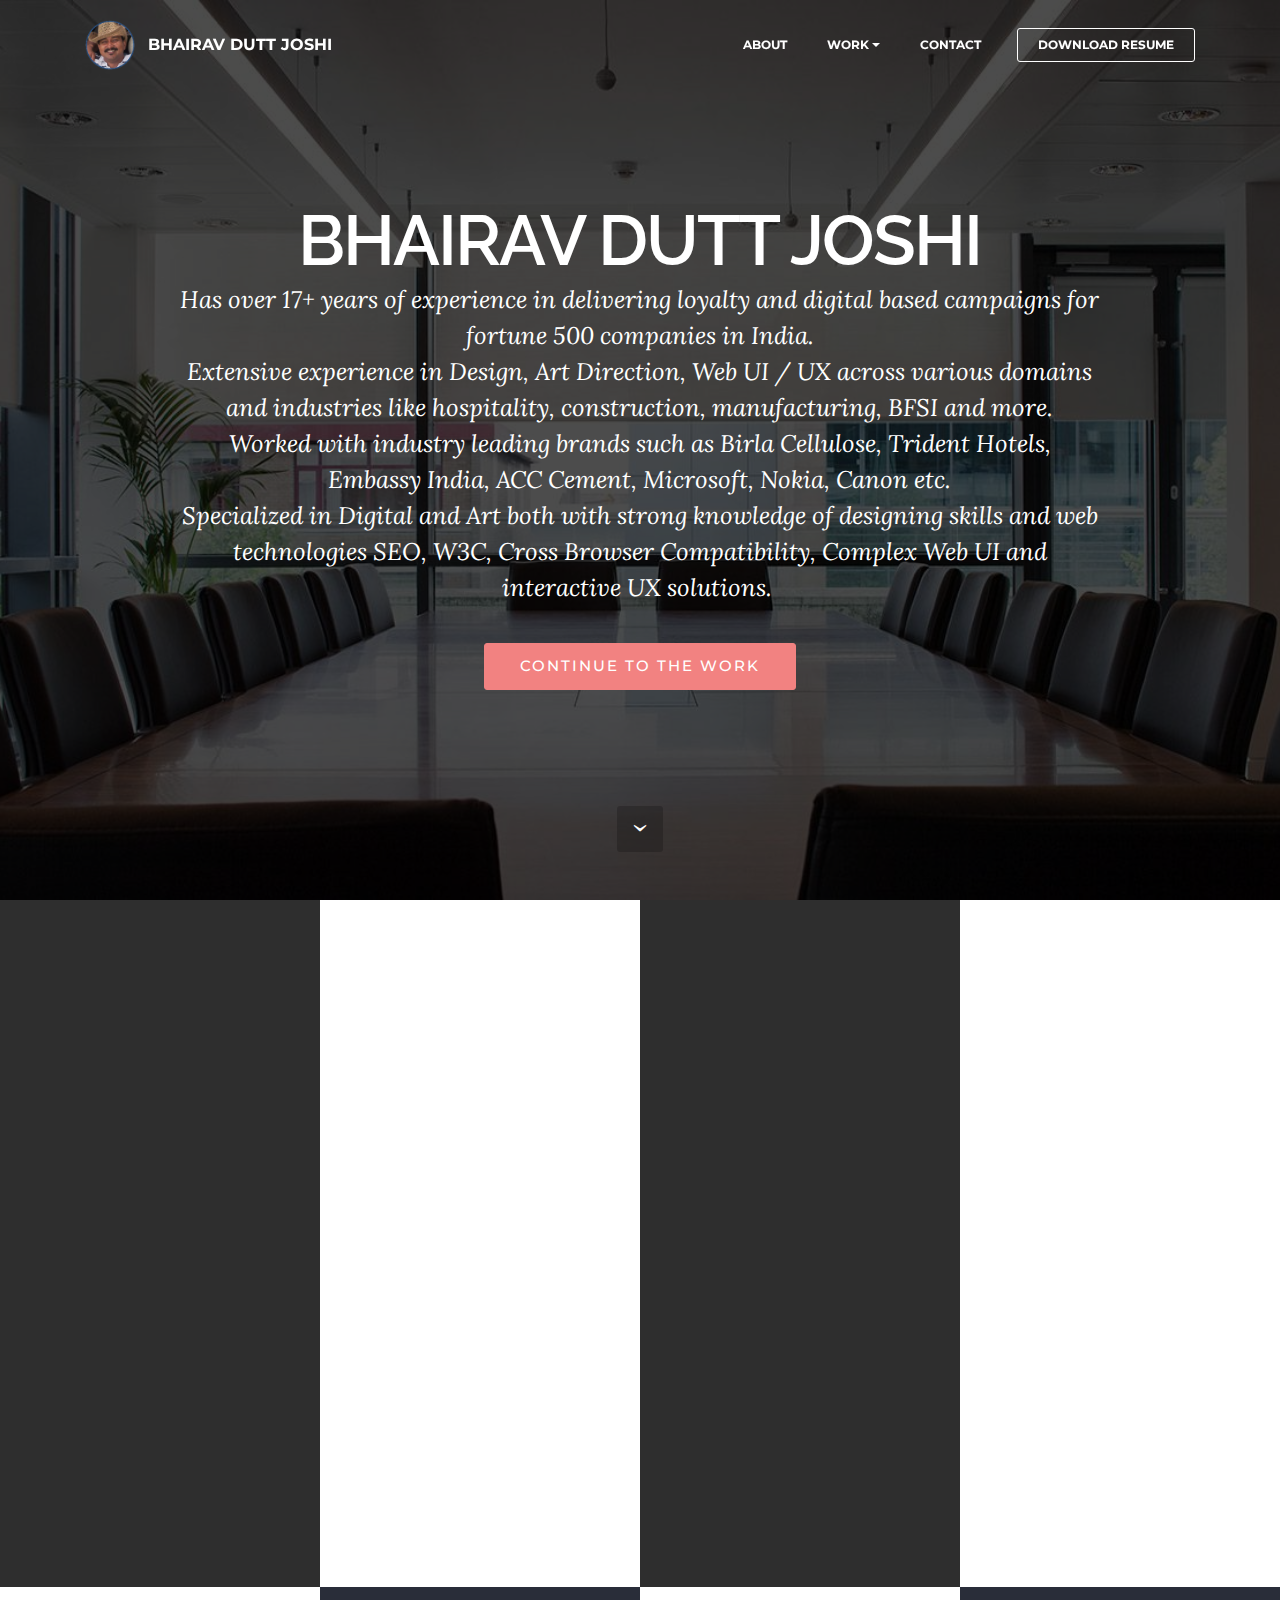
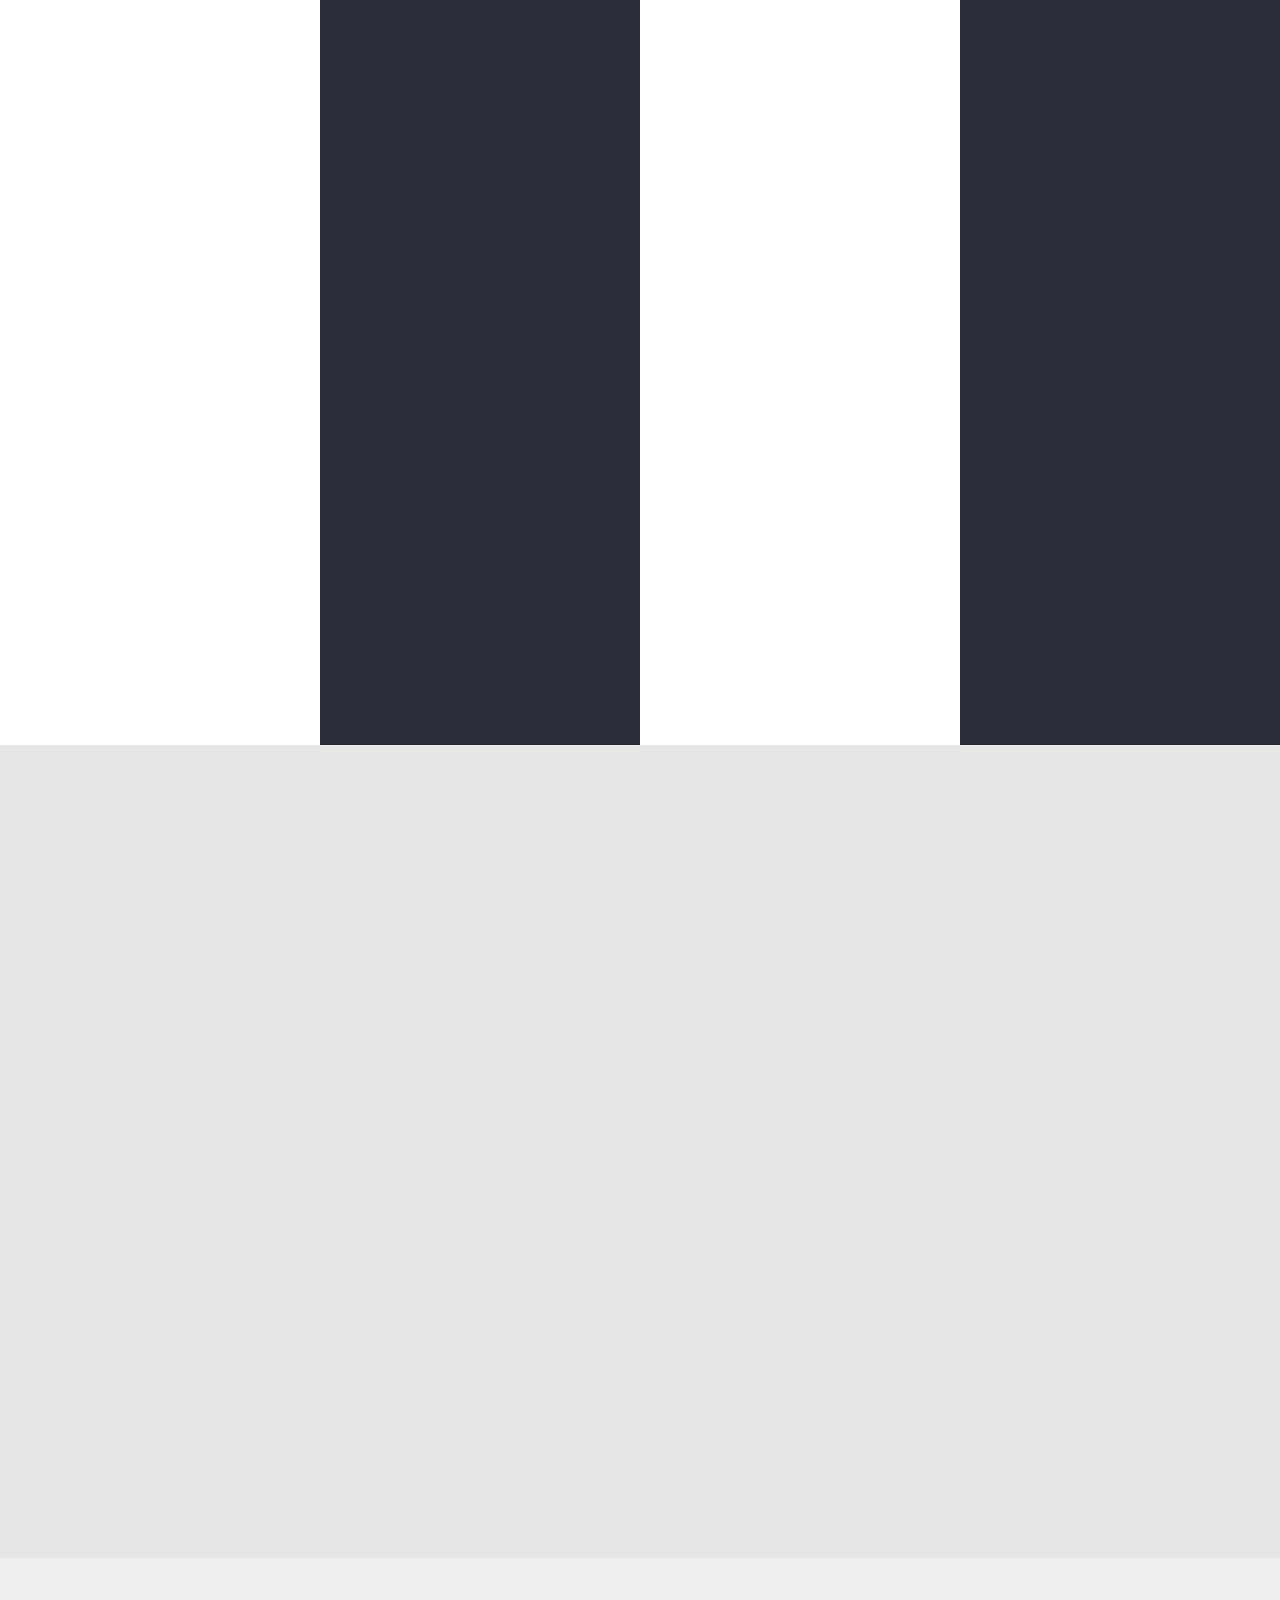
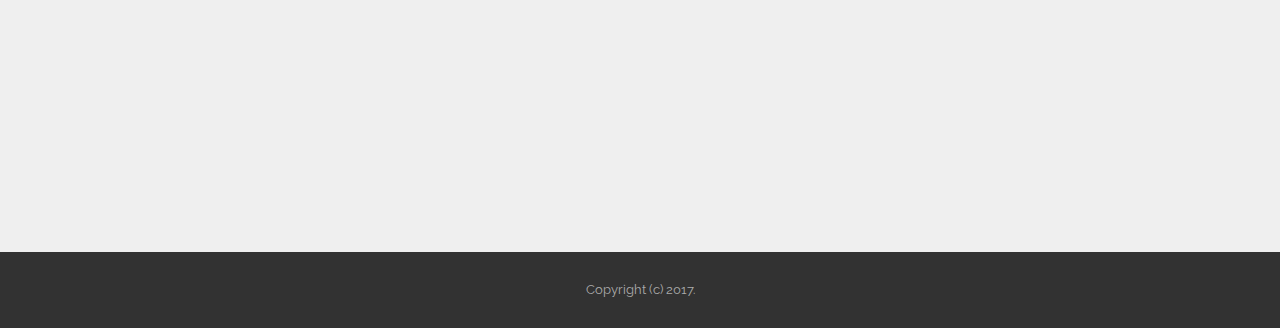
<file: index.html>
<!DOCTYPE html>
<html >
<head>
  <!-- Site made with Mobirise Website Builder v4.5.2, https://mobirise.com -->
  <meta charset="UTF-8">
  <meta http-equiv="X-UA-Compatible" content="IE=edge">
  <meta name="generator" content="Mobirise v4.5.2, mobirise.com">
  <meta name="viewport" content="width=device-width, initial-scale=1, minimum-scale=1">
  <link rel="shortcut icon" href="assets/images/pic-128x128.png" type="image/x-icon">
  <meta name="description" content="">
  <title>Bhairav Dutt Joshi</title>
  <link rel="stylesheet" href="https://fonts.googleapis.com/css?family=Montserrat:400,700">
  <link rel="stylesheet" href="https://fonts.googleapis.com/css?family=Raleway:100,100i,200,200i,300,300i,400,400i,500,500i,600,600i,700,700i,800,800i,900,900i">
  <link rel="stylesheet" href="https://fonts.googleapis.com/css?family=Lora:400,700,400italic,700italic&subset=latin">
  <link rel="stylesheet" href="assets/bootstrap-material-design-font/css/material.css">
  <link rel="stylesheet" href="assets/tether/tether.min.css">
  <link rel="stylesheet" href="assets/bootstrap/css/bootstrap.min.css">
  <link rel="stylesheet" href="assets/dropdown/css/style.css">
  <link rel="stylesheet" href="assets/animate.css/animate.min.css">
  <link rel="stylesheet" href="assets/theme/css/style.css">
  <link rel="stylesheet" href="assets/mobirise/css/mbr-additional.css" type="text/css">
  
  
  
</head>
<body>
<section id="menu-0" data-rv-view="39">

    <nav class="navbar navbar-dropdown transparent navbar-fixed-top bg-color">
        <div class="container">

            <div class="mbr-table">
                <div class="mbr-table-cell">

                    <div class="navbar-brand">
                        <a href="index.html" class="navbar-logo"><img src="assets/images/pic-128x128.png" alt="Bhairav"></a>
                        <a class="navbar-caption" href="index.html">BHAIRAV DUTT JOSHI</a>
                    </div>

                </div>
                <div class="mbr-table-cell">

                    <button class="navbar-toggler pull-xs-right hidden-md-up" type="button" data-toggle="collapse" data-target="#exCollapsingNavbar">
                        <div class="hamburger-icon"></div>
                    </button>

                    <ul class="nav-dropdown collapse pull-xs-right nav navbar-nav navbar-toggleable-sm" id="exCollapsingNavbar"><li class="nav-item"><a class="nav-link link" href="index.html#testimonials2-x">ABOUT</a></li><li class="nav-item dropdown"><a class="nav-link link dropdown-toggle" data-toggle="dropdown-submenu" href="https://mobirise.com/" aria-expanded="false">WORK</a><div class="dropdown-menu"><a class="dropdown-item" href="birla-cellulose.html">Birla Cellulose</a><a class="dropdown-item" href="lapf-studio.html">LAPF Studio</a><a class="dropdown-item" href="embassy-india.html">Embassy India</a><a class="dropdown-item" href="netcarrots.html">NetCarrots Loyalty Services</a><a class="dropdown-item" href="acc-cement.html">ACC Cement</a><a class="dropdown-item" href="microsoft.html">Microsoft</a><a class="dropdown-item" href="nokia.html">Canon</a><a class="dropdown-item" href="trident-hotels.html">Trident Hotels</a></div></li><li class="nav-item"><a class="nav-link link" href="index.html#contacts1-a">CONTACT</a></li><li class="nav-item nav-btn"><a class="nav-link btn btn-white btn-white-outline" href="assets/files/BHAIRAV180403.docx" target="_blank">DOWNLOAD RESUME</a></li></ul>
                    <button hidden="" class="navbar-toggler navbar-close" type="button" data-toggle="collapse" data-target="#exCollapsingNavbar">
                        <div class="close-icon"></div>
                    </button>

                </div>
            </div>

        </div>
    </nav>

</section>

<section class="engine"><a href="https://mobirise.co/c">free web page maker</a></section><section class="mbr-section mbr-section-hero mbr-section-full mbr-section-with-arrow" id="header1-1" data-rv-view="41" style="background-image: url(assets/images/bkg01-1895x780.jpg);">

    <div class="mbr-overlay" style="opacity: 0.7; background-color: rgb(0, 0, 0);"></div>

    <div class="mbr-table-cell">

        <div class="container">
            <div class="row">
                <div class="mbr-section col-md-10 col-md-offset-1 text-xs-center">

                    <h1 class="mbr-section-title display-1">BHAIRAV DUTT JOSHI</h1>
                    <p class="mbr-section-lead lead">Has over 17+ years of experience in delivering loyalty and digital based campaigns for fortune 500 companies in India.
<br>Extensive experience in Design, Art Direction, Web UI / UX across various domains and industries like hospitality, construction, manufacturing, BFSI and more.
<br>Worked with industry leading brands such as Birla Cellulose, Trident Hotels, Embassy India, ACC Cement, Microsoft, Nokia, Canon etc.<br>Specialized in Digital and Art both with strong knowledge of designing skills and web technologies SEO, W3C, Cross Browser Compatibility, Complex Web UI and interactive UX solutions.&nbsp;<br></p>
                    <div class="mbr-section-btn"><a class="btn btn-lg btn-danger" href="index.html#features1-2">CONTINUE TO THE WORK</a>  </div>
                </div>
            </div>
        </div>
    </div>

    <div class="mbr-arrow mbr-arrow-floating" aria-hidden="true"><a href="#features1-2"><i class="mbr-arrow-icon"></i></a></div>

</section>

<section class="mbr-cards mbr-section mbr-section-nopadding" id="features1-2" data-rv-view="44" style="background-color: rgb(255, 255, 255);">

        

    <div class="mbr-cards-row row striped">

        <div class="mbr-cards-col col-xs-12 col-lg-3" style="padding-top: 80px; padding-bottom: 80px;">
            <div class="container">
                <div class="card cart-block">
                    <div class="card-img"><a href="birla-cellulose.html"><img src="assets/images/birla-cellulose-290x195.jpg" class="card-img-top"></a></div>
                    <div class="card-block">
                        <h4 class="card-title">Birla Cellulose</h4>
                        <h5 class="card-subtitle">LAPFCONNECT.com</h5>
                        <p class="card-text">Designed a very unique community portal for the Viscose based manufactures and its buyers along with the promotional plans to make the site a big success.</p>
                        <div class="card-btn"><a href="birla-cellulose.html" class="mbr-buttons__btn btn-wrap btn-xs-lg btn btn-danger">EXPLORE</a></div>
                    </div>
                </div>
            </div>
        </div>
        <div class="mbr-cards-col col-xs-12 col-lg-3" style="padding-top: 80px; padding-bottom: 80px;">
            <div class="container">
                <div class="card cart-block">
                    <div class="card-img"><a href="lapf-studio.html"><img src="assets/images/lapf-studio-1-290x195.jpg" class="card-img-top"></a></div>
                    <div class="card-block">
                        <h4 class="card-title">LAPF Studio</h4>
                        <h5 class="card-subtitle">360 degree virtual tour</h5>
                        <p class="card-text">LAPF Studio (virtual studio) created online to give access to the buyers online.</p>
                        <div class="card-btn"><a href="lapf-studio.html" class="mbr-buttons__btn btn-wrap btn-xs-lg btn btn-danger">EXPLORE</a></div>
                    </div>
                </div>
            </div>
        </div>
        <div class="mbr-cards-col col-xs-12 col-lg-3" style="padding-top: 80px; padding-bottom: 80px;">
            <div class="container">
                <div class="card cart-block">
                    <div class="card-img"><a href="embassy-india.html"><img src="assets/images/embassy-india-logo-290x195.jpg" class="card-img-top"></a></div>
                    <div class="card-block">
                        <h4 class="card-title">Embassy India</h4>
                        <h5 class="card-subtitle">Property Developments Firm</h5>
                        <p class="card-text">Embassy Group, are committed to creating a unique experience for the partners and customers that will enrich their lives. &nbsp;<br></p>
                        <div class="card-btn"><a href="embassy-india.html" class="mbr-buttons__btn btn-wrap btn-xs-lg btn btn-danger">EXPLORE</a></div>
                    </div>
                </div>
            </div>
        </div>
        <div class="mbr-cards-col col-xs-12 col-lg-3" style="padding-top: 80px; padding-bottom: 80px;">
            <div class="container">
                <div class="card cart-block">
                    <div class="card-img"><a href="netcarrots.html"><img src="assets/images/netcarrots-logo-290x195.jpg" class="card-img-top"></a></div>
                    <div class="card-block">
                        <h4 class="card-title">NetCarrots Loyalty Services</h4>
                        <h5 class="card-subtitle">Loyalty Marketing Company</h5>
                        <p class="card-text">NetCarrots provides end to end loyalty marketing services that comprise of  program consulting &amp; management, creative services, loyalty solution deployment, rewards fulfillment and analytics.</p>
                        <div class="card-btn"><a href="netcarrots.html" class="mbr-buttons__btn btn-wrap btn-xs-lg btn btn-danger">EXPLORE</a></div>
                    </div>
                </div>
            </div>
        </div>
        
        
    </div>
</section>

<section class="mbr-cards mbr-section mbr-section-nopadding" id="features1-19" data-rv-view="47" style="background-color: rgb(41, 45, 57);">

        

    <div class="mbr-cards-row row striped">

        <div class="mbr-cards-col col-xs-12 col-lg-3" style="padding-top: 80px; padding-bottom: 80px;">
            <div class="container">
                <div class="card cart-block">
                    <div class="card-img"><a href="acc-cement.html"><img src="assets/images/acc-cement-logo-290x195.jpg" class="card-img-top"></a></div>
                    <div class="card-block">
                        <h4 class="card-title">ACC Cement</h4>
                        <h5 class="card-subtitle">Cementing Relationships</h5>
                        <p class="card-text">Channel loyalty program for its dealers across India. Created website and promotional campaigns for its various sub brands.</p>
                        <div class="card-btn"><a href="acc-cement.html" class="mbr-buttons__btn btn-wrap btn-xs-lg btn btn-danger">EXPLORE</a></div>
                    </div>
                </div>
            </div>
        </div>
        <div class="mbr-cards-col col-xs-12 col-lg-3" style="padding-top: 80px; padding-bottom: 80px;">
            <div class="container">
                <div class="card cart-block">
                    <div class="card-img"><a href="microsoft.html"><img src="assets/images/microsofts-logo-gets-a-makeover-290x195.jpg" class="card-img-top"></a></div>
                    <div class="card-block">
                        <h4 class="card-title">Microsoft</h4>
                        <h5 class="card-subtitle">Windows and Me</h5>
                        <p class="card-text">Windows and me portal have been created and managed to make people aware about Windows 7 and its add on features.</p>
                        <div class="card-btn"><a href="microsoft.html" class="mbr-buttons__btn btn-wrap btn-xs-lg btn btn-danger">EXPLORE</a></div>
                    </div>
                </div>
            </div>
        </div>
        <div class="mbr-cards-col col-xs-12 col-lg-3" style="padding-top: 80px; padding-bottom: 80px;">
            <div class="container">
                <div class="card cart-block">
                    <div class="card-img"><a href="canon.html"><img src="assets/images/canon-logo2-290x195.jpg" class="card-img-top"></a></div>
                    <div class="card-block">
                        <h4 class="card-title">Canon</h4>
                        <h5 class="card-subtitle">Delighting You Always</h5>
                        <p class="card-text">Canon Edge a community portal have been designed and created to bring professinal photogaphers into one platform where they can communicate with other professional photographs, like, share their photographs and get to know more about the Canon photography products and latest updates.</p>
                        <div class="card-btn"><a href="canon.html" class="mbr-buttons__btn btn-wrap btn-xs-lg btn btn-danger">EXPLORE</a></div>
                    </div>
                </div>
            </div>
        </div>
        <div class="mbr-cards-col col-xs-12 col-lg-3" style="padding-top: 80px; padding-bottom: 80px;">
            <div class="container">
                <div class="card cart-block">
                    <div class="card-img"><a href="trident-hotels.html"><img src="assets/images/trident-logo-290x195.png" class="card-img-top"></a></div>
                    <div class="card-block">
                        <h4 class="card-title">Trident Hotels</h4>
                        <h5 class="card-subtitle">At Trident, you're sure.</h5>
                        <p class="card-text">To be added shortly...</p>
                        <div class="card-btn"><a href="trident-hotels.html" class="mbr-buttons__btn btn-wrap btn-xs-lg btn btn-danger">EXPLORE</a></div>
                    </div>
                </div>
            </div>
        </div>
        
        
    </div>
</section>

<section class="mbr-section" id="testimonials2-x" data-rv-view="50" style="background-color: rgb(230, 230, 230); padding-top: 120px; padding-bottom: 120px;">

    

        <div class="mbr-section mbr-section__container mbr-section__container--middle">
            <div class="container">
                <div class="row">
                    <div class="col-xs-12 text-xs-center">
                        <h3 class="mbr-section-title display-2">ABOUT MYSELF</h3>
                        <small class="mbr-section-subtitle">I am a driving force in the evolution of the design era specializes in graphic/web design and animation.<br></small>
                    </div>
                </div>
            </div>
        </div>


    <div class="mbr-section mbr-section-nopadding">
        <div class="container">
            <div class="row">

                <div class="col-xs-12">

                    <div class="mbr-testimonial card mbr-testimonial-lg">
                        <div class="card-block"><p>“Enjoy the fast-paced ever-changing atmosphere of the digital world and my willing-to-do personality and Analytical thinking lend themselves well to the work. I excel at both written and verbal communication and strive to ensure that every member of the team is working together and informed at each step of the creative process. Honoured with Business Mentor Award for knowledge and ability shown in mentoring the creative team in business tasks. Above all my creative vision is my greatest asset. Clients have praised me for my ability to bring campaigns to fruition that stand out above the rest. ”</p></div>
                        <div class="mbr-author card-footer">
                            <div class="mbr-author-img"><img src="assets/images/pic-128x128.png" class="img-circle"></div>
                            <div class="mbr-author-name">Bhairav Dutt Joshi</div>
                            <small class="mbr-author-desc">Creative Head - Design</small>
                        </div>
                    </div>

                </div>

            </div>

        </div>
    </div>
</section>

<section class="mbr-section mbr-section-md-padding mbr-footer footer1" id="contacts1-a" data-rv-view="56" style="background-color: rgb(239, 239, 239); padding-top: 90px; padding-bottom: 90px;">
    
    <div class="container">
        <div class="row">
            <div class="mbr-footer-content col-xs-12 col-md-3">
                <div><img src="assets/images/contact-us-128x94.jpg"></div>
            </div>
            <div class="mbr-footer-content col-xs-12 col-md-3">
                <p><strong>Address</strong><br>IIB/74A Sadhna, Vaishali<br>
Ghaziabad - 201010</p>
            </div>
            <div class="mbr-footer-content col-xs-12 col-md-3">
                <p><strong>Contacts</strong><br>
E: bhairav.joshi@gmail.com<br>
M: +91 9810304295<br></p>
            </div>
            <div class="mbr-footer-content col-xs-12 col-md-3">
                <p><strong>Links</strong><br><a class="text-primary" href="http://oimedia.in/" target="_blank">Oi Media</a><br><a class="text-primary" href="https://www.loyaltyprime.com/en/" target="_blank">Loyalty Prime</a><br>
<a class="text-primary" href="http://www.netcarrots.com" target="_blank">NetCarrots Loyalty Services</a></p>
            </div>

        </div>
    </div>
</section>

<footer class="mbr-small-footer mbr-section mbr-section-nopadding" id="footer1-2" data-rv-view="58" style="background-color: rgb(50, 50, 50); padding-top: 1.75rem; padding-bottom: 1.75rem;">
    
    <div class="container text-xs-center">
        <p>Copyright (c) 2017.</p>
    </div>
</footer>


  <script src="assets/web/assets/jquery/jquery.min.js"></script>
  <script src="assets/tether/tether.min.js"></script>
  <script src="assets/bootstrap/js/bootstrap.min.js"></script>
  <script src="assets/smooth-scroll/smooth-scroll.js"></script>
  <script src="assets/viewport-checker/jquery.viewportchecker.js"></script>
  <script src="assets/dropdown/js/script.min.js"></script>
  <script src="assets/touch-swipe/jquery.touch-swipe.min.js"></script>
  <script src="assets/theme/js/script.js"></script>
  
  
  <input name="animation" type="hidden">
  </body>
</html>
</file>
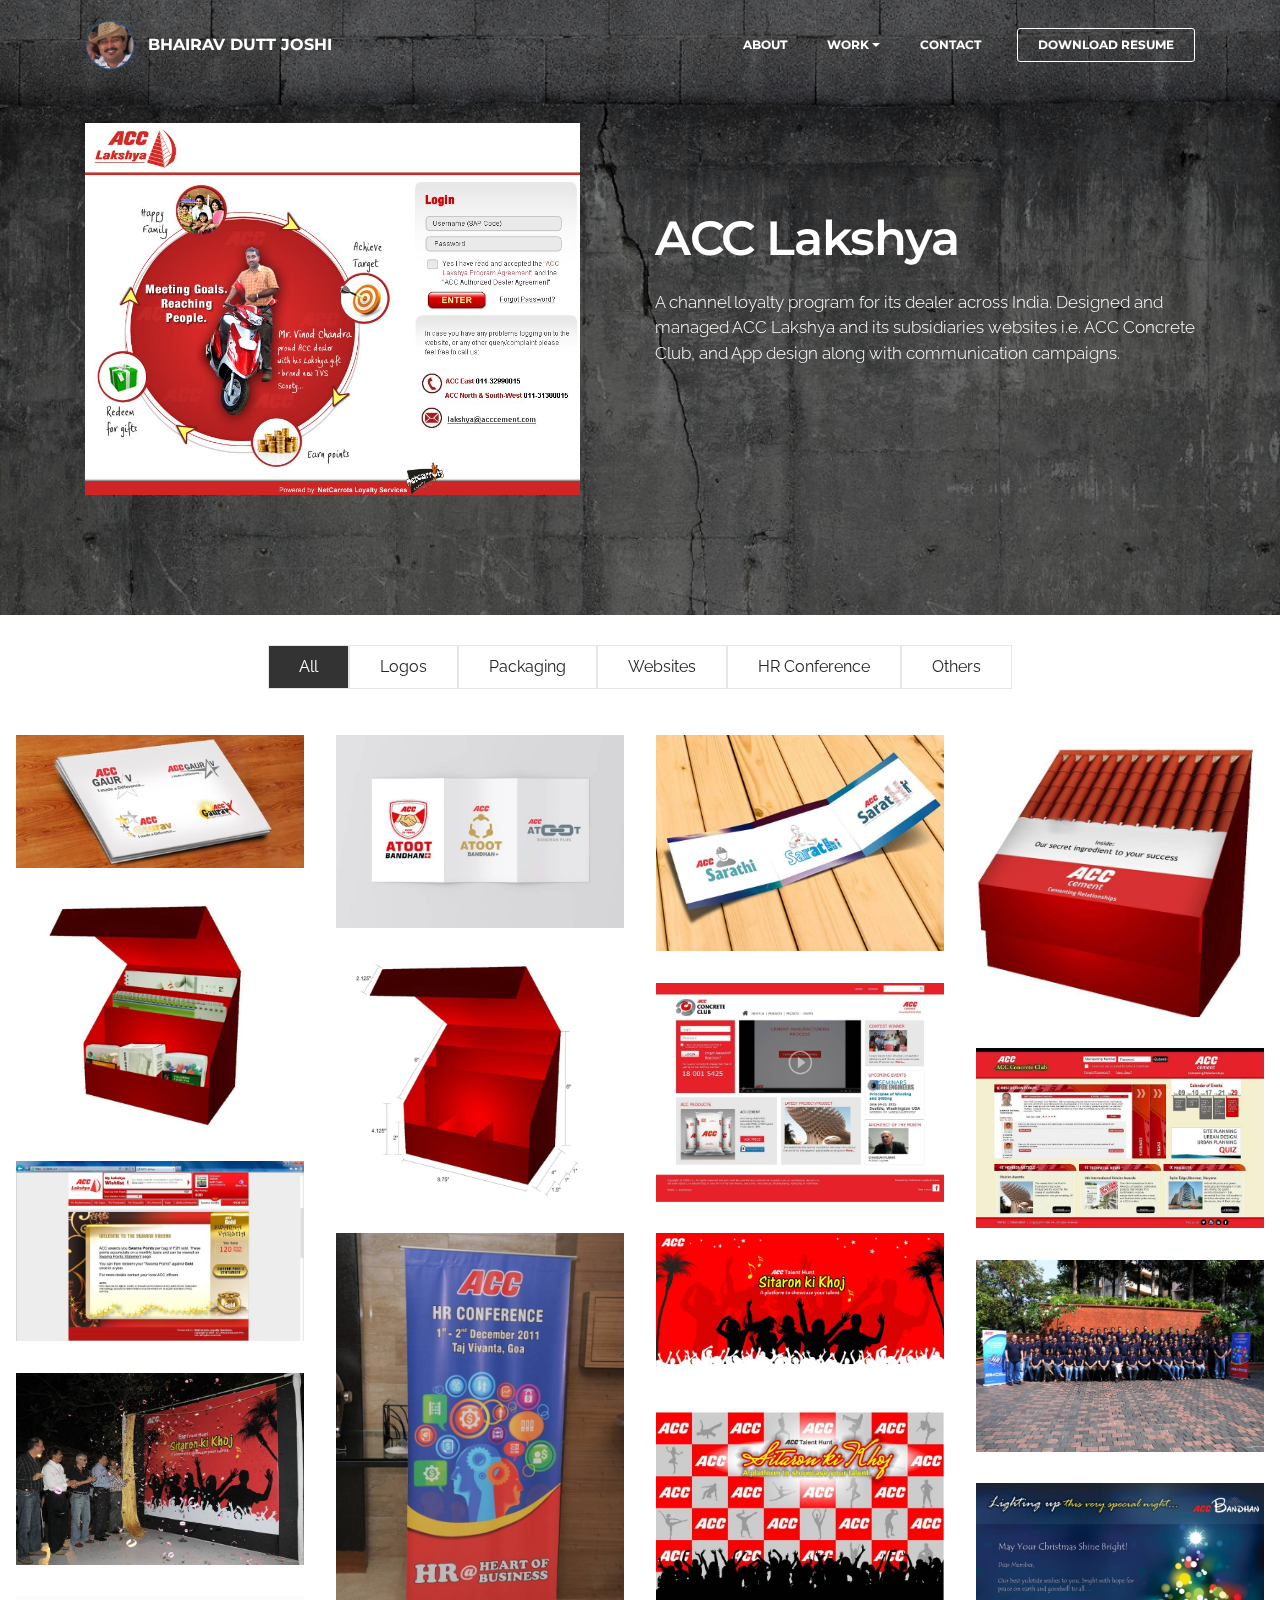
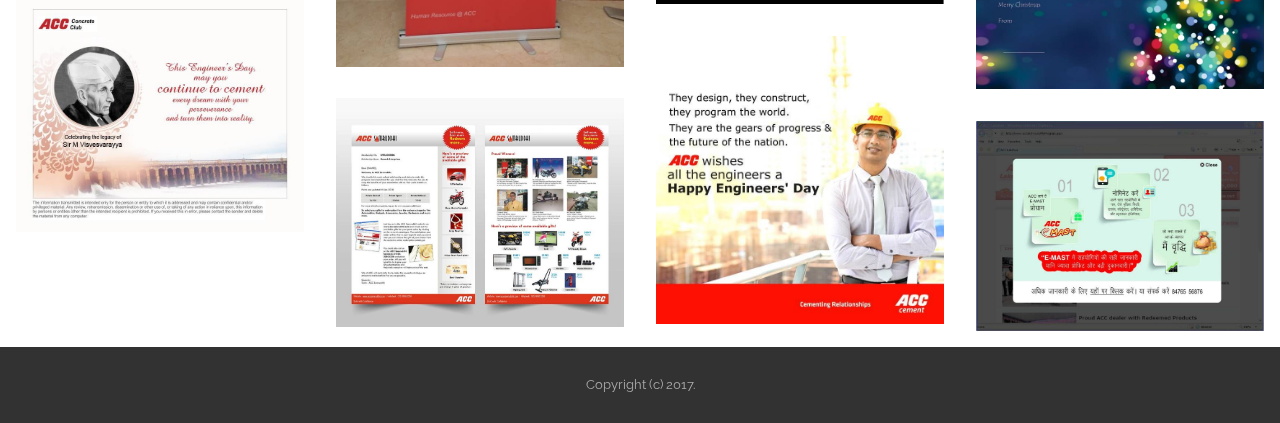
<file: acc-cement.html>
<!DOCTYPE html>
<html >
<head>
  <!-- Site made with Mobirise Website Builder v4.5.2, https://mobirise.com -->
  <meta charset="UTF-8">
  <meta http-equiv="X-UA-Compatible" content="IE=edge">
  <meta name="generator" content="Mobirise v4.5.2, mobirise.com">
  <meta name="viewport" content="width=device-width, initial-scale=1, minimum-scale=1">
  <link rel="shortcut icon" href="assets/images/pic-128x128.png" type="image/x-icon">
  <meta name="description" content="">
  <title>ACC Cement</title>
  <link rel="stylesheet" href="assets/et-line-font-plugin/style.css">
  <link rel="stylesheet" href="https://fonts.googleapis.com/css?family=Montserrat:400,700">
  <link rel="stylesheet" href="https://fonts.googleapis.com/css?family=Raleway:100,100i,200,200i,300,300i,400,400i,500,500i,600,600i,700,700i,800,800i,900,900i">
  <link rel="stylesheet" href="https://fonts.googleapis.com/css?family=Lora:400,700,400italic,700italic&subset=latin">
  <link rel="stylesheet" href="assets/bootstrap-material-design-font/css/material.css">
  <link rel="stylesheet" href="assets/tether/tether.min.css">
  <link rel="stylesheet" href="assets/bootstrap/css/bootstrap.min.css">
  <link rel="stylesheet" href="assets/dropdown/css/style.css">
  <link rel="stylesheet" href="assets/animate.css/animate.min.css">
  <link rel="stylesheet" href="assets/theme/css/style.css">
  <link rel="stylesheet" href="assets/mobirise-gallery/style.css">
  <link rel="stylesheet" href="assets/mobirise/css/mbr-additional.css" type="text/css">
  
  
  
</head>
<body>
<section id="menu-1a" data-rv-view="377">

    <nav class="navbar navbar-dropdown transparent navbar-fixed-top bg-color">
        <div class="container">

            <div class="mbr-table">
                <div class="mbr-table-cell">

                    <div class="navbar-brand">
                        <a href="index.html" class="navbar-logo"><img src="assets/images/pic-128x128.png" alt="Bhairav"></a>
                        <a class="navbar-caption" href="index.html">BHAIRAV DUTT JOSHI</a>
                    </div>

                </div>
                <div class="mbr-table-cell">

                    <button class="navbar-toggler pull-xs-right hidden-md-up" type="button" data-toggle="collapse" data-target="#exCollapsingNavbar">
                        <div class="hamburger-icon"></div>
                    </button>

                    <ul class="nav-dropdown collapse pull-xs-right nav navbar-nav navbar-toggleable-sm" id="exCollapsingNavbar"><li class="nav-item"><a class="nav-link link" href="index.html#testimonials2-x">ABOUT</a></li><li class="nav-item dropdown"><a class="nav-link link dropdown-toggle" data-toggle="dropdown-submenu" href="https://mobirise.com/" aria-expanded="false">WORK</a><div class="dropdown-menu"><a class="dropdown-item" href="birla-cellulose.html">Birla Cellulose</a><a class="dropdown-item" href="lapf-studio.html">LAPF Studio</a><a class="dropdown-item" href="embassy-india.html">Embassy India</a><a class="dropdown-item" href="netcarrots.html">NetCarrots Loyalty Services</a><a class="dropdown-item" href="acc-cement.html">ACC Cement</a><a class="dropdown-item" href="microsoft.html">Microsoft</a><a class="dropdown-item" href="nokia.html">Canon</a><a class="dropdown-item" href="trident-hotels.html">Trident Hotels</a></div></li><li class="nav-item"><a class="nav-link link" href="index.html#contacts1-a">CONTACT</a></li><li class="nav-item nav-btn"><a class="nav-link btn btn-white btn-white-outline" href="assets/files/BHAIRAV180403.docx" target="_blank">DOWNLOAD RESUME</a></li></ul>
                    <button hidden="" class="navbar-toggler navbar-close" type="button" data-toggle="collapse" data-target="#exCollapsingNavbar">
                        <div class="close-icon"></div>
                    </button>

                </div>
            </div>

        </div>
    </nav>

</section>

<section class="engine"><a href="https://mobirise.co/e">web page creation software</a></section><section class="mbr-section mbr-parallax-background mbr-after-navbar" id="msg-box6-1d" data-rv-view="374" style="background-image: url(assets/images/35dbb5b7a4bbaa2077c4fa2fd4b049d6-1134x755.jpg); padding-top: 120px; padding-bottom: 120px;">

    <div class="mbr-overlay" style="opacity: 0.5; background-color: rgb(0, 0, 0);">
    </div>
    <div class="container">
        <div class="row">
            <div class="mbr-table-md-up">

              <div class="mbr-table-cell mbr-right-padding-md-up mbr-valign-top col-md-7 image-size" style="width: 50%;">
                  <div class="mbr-figure"><img src="assets/images/layout1-900x677.jpg"></div>
              </div>

              


              <div class="mbr-table-cell col-md-5 text-xs-center text-md-left content-size">
                  <h3 class="mbr-section-title display-2">ACC Lakshya</h3>
                  <div class="lead">

                    <p>A channel loyalty program for its dealer across India. Designed and managed ACC Lakshya and its subsidiaries websites i.e. ACC Concrete Club, and App design along with communication campaigns.</p>

                  </div>

                  
              </div>


              

            </div>
        </div>
    </div>

</section>

<section class="mbr-gallery mbr-section mbr-section-nopadding mbr-slider-carousel" data-filter="true" id="gallery4-1t" data-rv-view="379" style="padding-top: 0rem; padding-bottom: 0rem;">
    <!-- Filter -->
    <div class="mbr-gallery-filter container gallery-filter-active">
        <ul>
            <li class="mbr-gallery-filter-all active">All</li>
        </ul>
    </div>

    <!-- Gallery -->
    <div class="mbr-gallery-row">
        <div class=" mbr-gallery-layout-default">
            <div>
                <div>
                    <div class="mbr-gallery-item mbr-gallery-item__mobirise3 mbr-gallery-item--p1" data-video-url="false" data-tags="Logos">
                        <div href="#lb-gallery4-1t" data-slide-to="0" data-toggle="modal">
                            
                            

                            <img src="assets/images/acc-gaurav-logo-800x368-800x368.jpg" alt="ACC Gaurav Logos">
                            
                            <span class="icon-focus"></span>
                            
                        </div>
                    </div><div class="mbr-gallery-item mbr-gallery-item__mobirise3 mbr-gallery-item--p1" data-video-url="false" data-tags="Logos">
                        <div href="#lb-gallery4-1t" data-slide-to="1" data-toggle="modal">
                            
                            

                            <img src="assets/images/logo-atoot-bandhan-1200x801-800x534.jpg" alt="ACC Atoot Bandhan Plus">
                            
                            <span class="icon-focus"></span>
                            
                        </div>
                    </div><div class="mbr-gallery-item mbr-gallery-item__mobirise3 mbr-gallery-item--p1" data-video-url="false" data-tags="Logos">
                        <div href="#lb-gallery4-1t" data-slide-to="2" data-toggle="modal">
                            
                            

                            <img src="assets/images/logo-acc-sarathi-800x600-800x600.jpg" alt="ACC Sarathi Logos">
                            
                            <span class="icon-focus"></span>
                            
                        </div>
                    </div><div class="mbr-gallery-item mbr-gallery-item__mobirise3 mbr-gallery-item--p1" data-video-url="false" data-tags="Packaging">
                        <div href="#lb-gallery4-1t" data-slide-to="3" data-toggle="modal">
                            
                            

                            <img src="assets/images/acc-utility-box-closed-676x660-676x660.jpg" alt="Packaging">
                            
                            <span class="icon-focus"></span>
                            
                        </div>
                    </div><div class="mbr-gallery-item mbr-gallery-item__mobirise3 mbr-gallery-item--p1" data-video-url="false" data-tags="Packaging">
                        <div href="#lb-gallery4-1t" data-slide-to="4" data-toggle="modal">
                            
                            

                            <img src="assets/images/acc-utility-box-opened-909x726-800x638.jpg" alt="Packaging">
                            
                            <span class="icon-focus"></span>
                            
                        </div>
                    </div><div class="mbr-gallery-item mbr-gallery-item__mobirise3 mbr-gallery-item--p1" data-video-url="false" data-tags="Packaging">
                        <div href="#lb-gallery4-1t" data-slide-to="5" data-toggle="modal">
                            
                            

                            <img src="assets/images/dimensiondiagram-1403x1179-800x672.jpg" alt="Packaging">
                            
                            <span class="icon-focus"></span>
                            
                        </div>
                    </div><div class="mbr-gallery-item mbr-gallery-item__mobirise3 mbr-gallery-item--p1" data-video-url="false" data-tags="Websites">
                        <div href="#lb-gallery4-1t" data-slide-to="6" data-toggle="modal">
                            
                            

                            <img src="assets/images/acc-website-2nd-option-1440x1093-800x607.jpg" alt="ACC Concrete Website">
                            
                            <span class="icon-focus"></span>
                            
                        </div>
                    </div><div class="mbr-gallery-item mbr-gallery-item__mobirise3 mbr-gallery-item--p1" data-video-url="false" data-tags="Websites">
                        <div href="#lb-gallery4-1t" data-slide-to="7" data-toggle="modal">
                            
                            

                            <img src="assets/images/concreteclub-website-1-1440x900-800x500.jpg" alt="ACC Concrete Website">
                            
                            <span class="icon-focus"></span>
                            
                        </div>
                    </div><div class="mbr-gallery-item mbr-gallery-item__mobirise3 mbr-gallery-item--p1" data-video-url="false" data-tags="Websites">
                        <div href="#lb-gallery4-1t" data-slide-to="8" data-toggle="modal">
                            
                            

                            <img src="assets/images/swarnavarsha-1440x900-800x500.jpg" alt="ACC Swarna Varsha">
                            
                            <span class="icon-focus"></span>
                            
                        </div>
                    </div><div class="mbr-gallery-item mbr-gallery-item__mobirise3 mbr-gallery-item--p1" data-video-url="false" data-tags="Websites">
                        <div href="#lb-gallery4-1t" data-slide-to="9" data-toggle="modal">
                            
                            

                            <img src="assets/images/dsc-1152-680x1024-680x1024.jpg" alt="Standee">
                            
                            <span class="icon-focus"></span>
                            
                        </div>
                    </div><div class="mbr-gallery-item mbr-gallery-item__mobirise3 mbr-gallery-item--p1" data-video-url="false" data-tags="HR Conference">
                        <div href="#lb-gallery4-1t" data-slide-to="10" data-toggle="modal">
                            
                            

                            <img src="assets/images/backdrop-20ft-x-10ft-2000x1000-800x400.jpg" alt="Standee">
                            
                            <span class="icon-focus"></span>
                            
                        </div>
                    </div><div class="mbr-gallery-item mbr-gallery-item__mobirise3 mbr-gallery-item--p1" data-video-url="false" data-tags="HR Conference">
                        <div href="#lb-gallery4-1t" data-slide-to="11" data-toggle="modal">
                            
                            

                            <img src="assets/images/dsc-1219-1024x680-800x531.jpg" alt="Standee">
                            
                            <span class="icon-focus"></span>
                            
                        </div>
                    </div><div class="mbr-gallery-item mbr-gallery-item__mobirise3 mbr-gallery-item--p1" data-video-url="false" data-tags="HR Conference">
                        <div href="#lb-gallery4-1t" data-slide-to="12" data-toggle="modal">
                            
                            

                            <img src="assets/images/dsc-1475-1200x797-800x531.jpg" alt="Backdrop">
                            
                            <span class="icon-focus"></span>
                            
                        </div>
                    </div><div class="mbr-gallery-item mbr-gallery-item__mobirise3 mbr-gallery-item--p1" data-video-url="false" data-tags="HR Conference">
                        <div href="#lb-gallery4-1t" data-slide-to="13" data-toggle="modal">
                            
                            

                            <img src="assets/images/backdrop02-1200x814-800x542.jpg" alt="Backdrop">
                            
                            <span class="icon-focus"></span>
                            
                        </div>
                    </div><div class="mbr-gallery-item mbr-gallery-item__mobirise3 mbr-gallery-item--p1" data-video-url="false" data-tags="Others">
                        <div href="#lb-gallery4-1t" data-slide-to="14" data-toggle="modal">
                            
                            

                            <img src="assets/images/christmascard-784x560-784x560.jpg" alt="Christmas Greeting">
                            
                            <span class="icon-focus"></span>
                            
                        </div>
                    </div><div class="mbr-gallery-item mbr-gallery-item__mobirise3 mbr-gallery-item--p1" data-video-url="false" data-tags="Others">
                        <div href="#lb-gallery4-1t" data-slide-to="15" data-toggle="modal">
                            
                            

                            <img src="assets/images/engineers-day-mailer-copy-copy-792x648-792x648.jpg" alt="Engineering Day EDM">
                            
                            <span class="icon-focus"></span>
                            
                        </div>
                    </div><div class="mbr-gallery-item mbr-gallery-item__mobirise3 mbr-gallery-item--p1" data-video-url="false" data-tags="Others">
                        <div href="#lb-gallery4-1t" data-slide-to="16" data-toggle="modal">
                            
                            

                            <img src="assets/images/engineers-day-cc-700x700-700x700.jpg" alt="Engineering Day EDM">
                            
                            <span class="icon-focus"></span>
                            
                        </div>
                    </div><div class="mbr-gallery-item mbr-gallery-item__mobirise3 mbr-gallery-item--p1" data-video-url="false" data-tags="Others">
                        <div href="#lb-gallery4-1t" data-slide-to="17" data-toggle="modal">
                            
                            

                            <img src="assets/images/dm-1089x864-799x634.jpg" alt="DM">
                            
                            <span class="icon-focus"></span>
                            
                        </div>
                    </div><div class="mbr-gallery-item mbr-gallery-item__mobirise3 mbr-gallery-item--p1" data-video-url="false" data-tags="Others">
                        <div href="#lb-gallery4-1t" data-slide-to="18" data-toggle="modal">
                            
                            

                            <img src="assets/images/e-mast-banner-infographics-1056x770-800x583.jpg" alt="eMast Benefits">
                            
                            <span class="icon-focus"></span>
                            
                        </div>
                    </div>
                </div>
            </div>
            <div class="clearfix"></div>
        </div>
    </div>

    <!-- Lightbox -->
    <div data-app-prevent-settings="" class="mbr-slider modal fade carousel slide" tabindex="-1" data-keyboard="true" data-interval="false" id="lb-gallery4-1t">
        <div class="modal-dialog">
            <div class="modal-content">
                <div class="modal-body">
                    <ol class="carousel-indicators">
                        <li data-app-prevent-settings="" data-target="#lb-gallery4-1t" data-slide-to="0"></li><li data-app-prevent-settings="" data-target="#lb-gallery4-1t" data-slide-to="1"></li><li data-app-prevent-settings="" data-target="#lb-gallery4-1t" data-slide-to="2"></li><li data-app-prevent-settings="" data-target="#lb-gallery4-1t" data-slide-to="3"></li><li data-app-prevent-settings="" data-target="#lb-gallery4-1t" data-slide-to="4"></li><li data-app-prevent-settings="" data-target="#lb-gallery4-1t" data-slide-to="5"></li><li data-app-prevent-settings="" data-target="#lb-gallery4-1t" data-slide-to="6"></li><li data-app-prevent-settings="" data-target="#lb-gallery4-1t" data-slide-to="7"></li><li data-app-prevent-settings="" data-target="#lb-gallery4-1t" data-slide-to="8"></li><li data-app-prevent-settings="" data-target="#lb-gallery4-1t" data-slide-to="9"></li><li data-app-prevent-settings="" data-target="#lb-gallery4-1t" data-slide-to="10"></li><li data-app-prevent-settings="" data-target="#lb-gallery4-1t" data-slide-to="11"></li><li data-app-prevent-settings="" data-target="#lb-gallery4-1t" data-slide-to="12"></li><li data-app-prevent-settings="" data-target="#lb-gallery4-1t" data-slide-to="13"></li><li data-app-prevent-settings="" data-target="#lb-gallery4-1t" data-slide-to="14"></li><li data-app-prevent-settings="" data-target="#lb-gallery4-1t" data-slide-to="15"></li><li data-app-prevent-settings="" data-target="#lb-gallery4-1t" data-slide-to="16"></li><li data-app-prevent-settings="" data-target="#lb-gallery4-1t" data-slide-to="17"></li><li data-app-prevent-settings="" data-target="#lb-gallery4-1t" class=" active" data-slide-to="18"></li>
                    </ol>
                    <div class="carousel-inner">
                        <div class="carousel-item">
                            <img src="assets/images/acc-gaurav-logo-800x368.jpg" alt="ACC Gaurav Logos">
                        </div><div class="carousel-item">
                            <img src="assets/images/logo-atoot-bandhan-1200x801.jpg" alt="ACC Atoot Bandhan Plus">
                        </div><div class="carousel-item">
                            <img src="assets/images/logo-acc-sarathi-800x600.jpg" alt="ACC Sarathi Logos">
                        </div><div class="carousel-item">
                            <img src="assets/images/acc-utility-box-closed-676x660.jpg" alt="Packaging">
                        </div><div class="carousel-item">
                            <img src="assets/images/acc-utility-box-opened-909x726.jpg" alt="Packaging">
                        </div><div class="carousel-item">
                            <img src="assets/images/dimensiondiagram-1403x1179.jpg" alt="Packaging">
                        </div><div class="carousel-item">
                            <img src="assets/images/acc-website-2nd-option-1440x1093.jpg" alt="ACC Concrete Website">
                        </div><div class="carousel-item">
                            <img src="assets/images/concreteclub-website-1-1440x900.jpg" alt="ACC Concrete Website">
                        </div><div class="carousel-item">
                            <img src="assets/images/swarnavarsha-1440x900.jpg" alt="ACC Swarna Varsha">
                        </div><div class="carousel-item">
                            <img src="assets/images/dsc-1152-680x1024.jpg" alt="Standee">
                        </div><div class="carousel-item">
                            <img src="assets/images/backdrop-20ft-x-10ft-2000x1000.jpg" alt="Standee">
                        </div><div class="carousel-item">
                            <img src="assets/images/dsc-1219-1024x680.jpg" alt="Standee">
                        </div><div class="carousel-item">
                            <img src="assets/images/dsc-1475-1200x797.jpg" alt="Backdrop">
                        </div><div class="carousel-item">
                            <img src="assets/images/backdrop02-1200x814.jpg" alt="Backdrop">
                        </div><div class="carousel-item">
                            <img src="assets/images/christmascard-784x560.jpg" alt="Christmas Greeting">
                        </div><div class="carousel-item">
                            <img src="assets/images/engineers-day-mailer-copy-copy-792x648.jpg" alt="Engineering Day EDM">
                        </div><div class="carousel-item">
                            <img src="assets/images/engineers-day-cc-700x700.jpg" alt="Engineering Day EDM">
                        </div><div class="carousel-item">
                            <img src="assets/images/dm-1089x864.jpg" alt="DM">
                        </div><div class="carousel-item active">
                            <img src="assets/images/e-mast-banner-infographics-1056x770.jpg" alt="eMast Benefits">
                        </div>
                    </div>
                    <a class="left carousel-control" role="button" data-slide="prev" href="#lb-gallery4-1t">
                        <span class="icon-prev" aria-hidden="true"></span>
                        <span class="sr-only">Previous</span>
                    </a>
                    <a class="right carousel-control" role="button" data-slide="next" href="#lb-gallery4-1t">
                        <span class="icon-next" aria-hidden="true"></span>
                        <span class="sr-only">Next</span>
                    </a>

                    <a class="close" href="#" role="button" data-dismiss="modal">
                        <span aria-hidden="true">×</span>
                        <span class="sr-only">Close</span>
                    </a>
                </div>
            </div>
        </div>
    </div>
</section>

<footer class="mbr-small-footer mbr-section mbr-section-nopadding" id="footer1-1c" data-rv-view="458" style="background-color: rgb(50, 50, 50); padding-top: 1.75rem; padding-bottom: 1.75rem;">
    
    <div class="container text-xs-center">
        <p>Copyright (c) 2017.</p>
    </div>
</footer>


  <script src="assets/web/assets/jquery/jquery.min.js"></script>
  <script src="assets/tether/tether.min.js"></script>
  <script src="assets/bootstrap/js/bootstrap.min.js"></script>
  <script src="assets/dropdown/js/script.min.js"></script>
  <script src="assets/jarallax/jarallax.js"></script>
  <script src="assets/viewport-checker/jquery.viewportchecker.js"></script>
  <script src="assets/smooth-scroll/smooth-scroll.js"></script>
  <script src="assets/touch-swipe/jquery.touch-swipe.min.js"></script>
  <script src="assets/masonry/masonry.pkgd.min.js"></script>
  <script src="assets/imagesloaded/imagesloaded.pkgd.min.js"></script>
  <script src="assets/bootstrap-carousel-swipe/bootstrap-carousel-swipe.js"></script>
  <script src="assets/theme/js/script.js"></script>
  <script src="assets/mobirise-gallery/player.min.js"></script>
  <script src="assets/mobirise-gallery/script.js"></script>
  
  
  <input name="animation" type="hidden">
  </body>
</html>
</file>
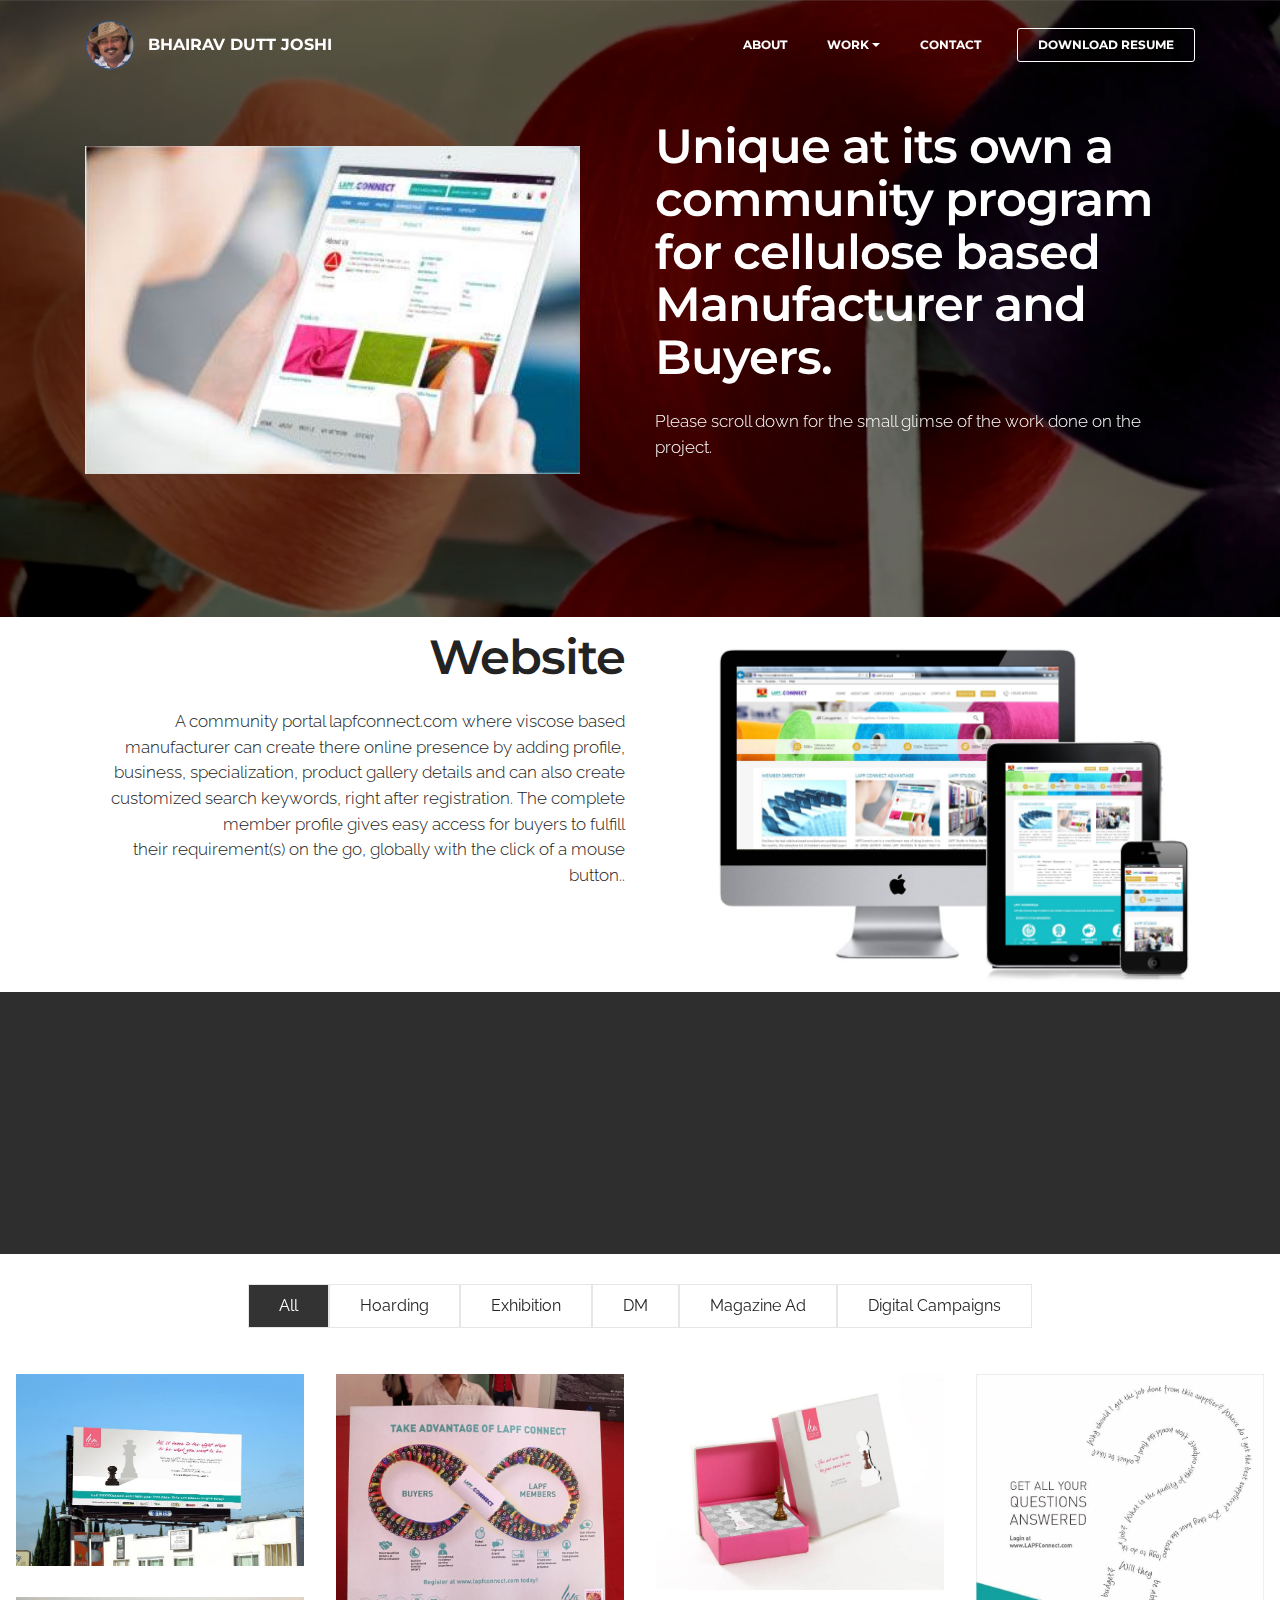
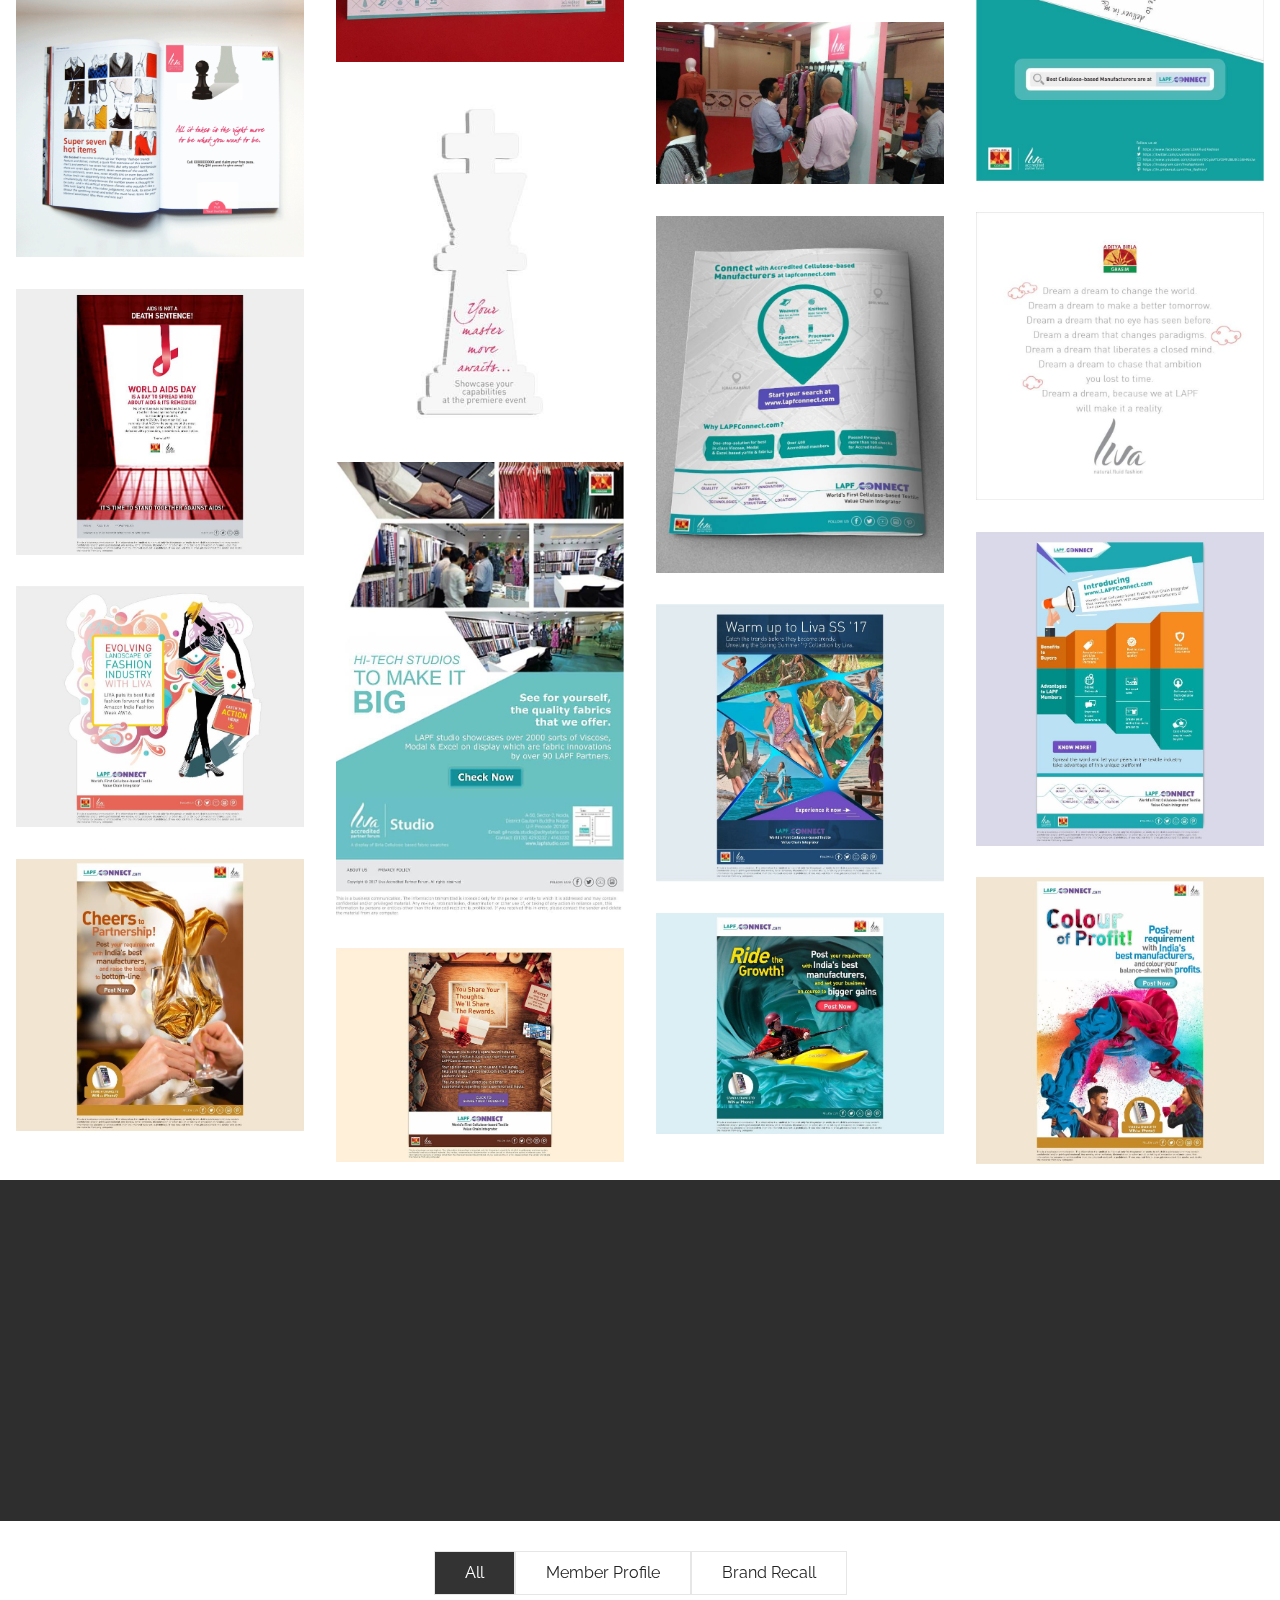
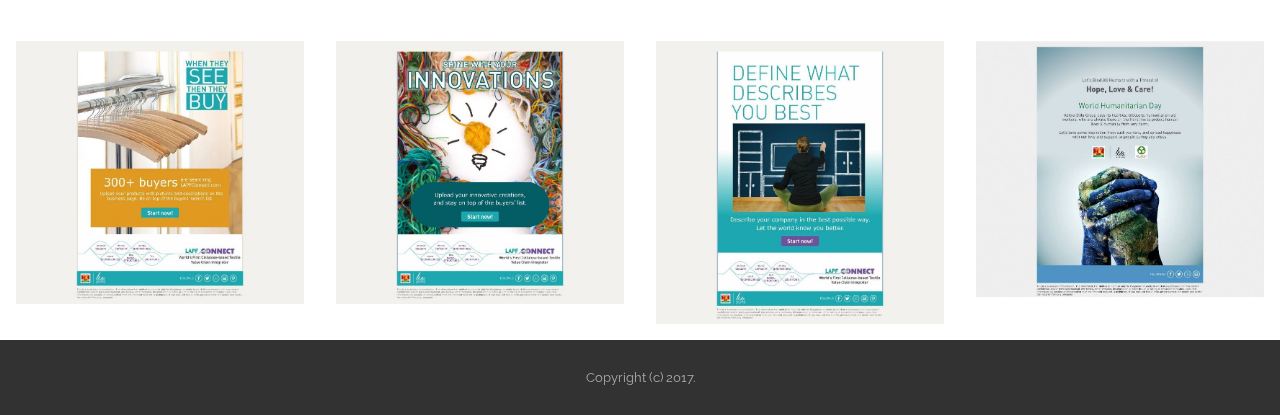
<file: birla-cellulose.html>
<!DOCTYPE html>
<html >
<head>
  <!-- Site made with Mobirise Website Builder v4.5.2, https://mobirise.com -->
  <meta charset="UTF-8">
  <meta http-equiv="X-UA-Compatible" content="IE=edge">
  <meta name="generator" content="Mobirise v4.5.2, mobirise.com">
  <meta name="viewport" content="width=device-width, initial-scale=1, minimum-scale=1">
  <link rel="shortcut icon" href="assets/images/pic-128x128.png" type="image/x-icon">
  <meta name="description" content="Web Site Generator Description">
  <title>Birla Cellulose</title>
  <link rel="stylesheet" href="assets/et-line-font-plugin/style.css">
  <link rel="stylesheet" href="https://fonts.googleapis.com/css?family=Montserrat:400,700">
  <link rel="stylesheet" href="https://fonts.googleapis.com/css?family=Raleway:100,100i,200,200i,300,300i,400,400i,500,500i,600,600i,700,700i,800,800i,900,900i">
  <link rel="stylesheet" href="https://fonts.googleapis.com/css?family=Lora:400,700,400italic,700italic&subset=latin">
  <link rel="stylesheet" href="assets/bootstrap-material-design-font/css/material.css">
  <link rel="stylesheet" href="assets/tether/tether.min.css">
  <link rel="stylesheet" href="assets/bootstrap/css/bootstrap.min.css">
  <link rel="stylesheet" href="assets/dropdown/css/style.css">
  <link rel="stylesheet" href="assets/animate.css/animate.min.css">
  <link rel="stylesheet" href="assets/theme/css/style.css">
  <link rel="stylesheet" href="assets/mobirise-gallery/style.css">
  <link rel="stylesheet" href="assets/mobirise/css/mbr-additional.css" type="text/css">
  
  
  
</head>
<body>
<section id="menu-z" data-rv-view="264">

    <nav class="navbar navbar-dropdown transparent navbar-fixed-top bg-color">
        <div class="container">

            <div class="mbr-table">
                <div class="mbr-table-cell">

                    <div class="navbar-brand">
                        <a href="index.html" class="navbar-logo"><img src="assets/images/pic-128x128.png" alt="Bhairav"></a>
                        <a class="navbar-caption" href="index.html">BHAIRAV DUTT JOSHI</a>
                    </div>

                </div>
                <div class="mbr-table-cell">

                    <button class="navbar-toggler pull-xs-right hidden-md-up" type="button" data-toggle="collapse" data-target="#exCollapsingNavbar">
                        <div class="hamburger-icon"></div>
                    </button>

                    <ul class="nav-dropdown collapse pull-xs-right nav navbar-nav navbar-toggleable-sm" id="exCollapsingNavbar"><li class="nav-item"><a class="nav-link link" href="index.html#testimonials2-x">ABOUT</a></li><li class="nav-item dropdown"><a class="nav-link link dropdown-toggle" data-toggle="dropdown-submenu" href="https://mobirise.com/" aria-expanded="false">WORK</a><div class="dropdown-menu"><a class="dropdown-item" href="birla-cellulose.html">Birla Cellulose</a><a class="dropdown-item" href="lapf-studio.html">LAPF Studio</a><a class="dropdown-item" href="embassy-india.html">Embassy India</a><a class="dropdown-item" href="netcarrots.html">NetCarrots Loyalty Services</a><a class="dropdown-item" href="acc-cement.html">ACC Cement</a><a class="dropdown-item" href="microsoft.html">Microsoft</a><a class="dropdown-item" href="nokia.html">Canon</a><a class="dropdown-item" href="trident-hotels.html">Trident Hotels</a></div></li><li class="nav-item"><a class="nav-link link" href="index.html#contacts1-a">CONTACT</a></li><li class="nav-item nav-btn"><a class="nav-link btn btn-white btn-white-outline" href="assets/files/BHAIRAV180403.docx" target="_blank">DOWNLOAD RESUME</a></li></ul>
                    <button hidden="" class="navbar-toggler navbar-close" type="button" data-toggle="collapse" data-target="#exCollapsingNavbar">
                        <div class="close-icon"></div>
                    </button>

                </div>
            </div>

        </div>
    </nav>

</section>

<section class="engine"><a href="https://mobirise.co/n">bootstrap modal popup</a></section><section class="mbr-section mbr-parallax-background mbr-after-navbar" id="msg-box6-11" data-rv-view="268" style="background-image: url(assets/images/colorful-spools-of-thread-vdzer3mul-f0000-1920x1080.png); padding-top: 120px; padding-bottom: 120px;">

    <div class="mbr-overlay" style="opacity: 0.5; background-color: rgb(0, 0, 0);">
    </div>
    <div class="container">
        <div class="row">
            <div class="mbr-table-md-up">

              <div class="mbr-table-cell mbr-right-padding-md-up mbr-valign-top col-md-7 image-size" style="width: 50%;">
                  <div class="mbr-figure"><img src="assets/images/connect-advantage-379x251.jpg"></div>
              </div>

              


              <div class="mbr-table-cell col-md-5 text-xs-center text-md-left content-size">
                  <h3 class="mbr-section-title display-2">Unique at its own a community program for cellulose based Manufacturer and Buyers.
</h3>
                  <div class="lead">

                    <p>Please scroll down for the small glimse of the work done on the project.<br></p>

                  </div>

                  
              </div>


              

            </div>
        </div>
    </div>

</section>

<section class="mbr-section" id="msg-box5-12" data-rv-view="271" style="background-color: rgb(255, 255, 255); padding-top: 0px; padding-bottom: 0px;">

    
    <div class="container">
        <div class="row">
            <div class="mbr-table-md-up">

              

              <div class="mbr-table-cell col-md-5 text-xs-center text-md-right content-size">
                  <h3 class="mbr-section-title display-2">Website</h3>
                  <div class="lead">

                    <p>A community portal lapfconnect.com where viscose based manufacturer can create there online presence by adding profile, business, specialization, product gallery details and can also create customized search keywords, right after registration. The complete member profile gives easy access for buyers to fulfill 

<br>their requirement(s) on the go, globally with the click of a mouse button..</p>

                  </div>

                  <div><a class="btn btn-danger" href="http://www.lapfconnect.com/" target="_blank">LIVE LINK</a></div>
              </div>


              


              <div class="mbr-table-cell mbr-left-padding-md-up mbr-valign-top col-md-7 image-size" style="width: 50%;">
                  <div class="mbr-figure"><img src="assets/images/responsive-2000x1500.jpg"></div>
              </div>

            </div>
        </div>
    </div>

</section>

<section class="mbr-info mbr-section mbr-section-md-padding" id="msg-box2-14" data-rv-view="274" style="background-color: rgb(46, 46, 46); padding-top: 90px; padding-bottom: 90px;">

    
    <div class="container">
        <div class="row">

            

            <div class="mbr-table-md-up">
              <div class="mbr-table-cell mbr-right-padding-md-up col-md-8 text-xs-center text-md-left">
                  <h3 class="mbr-info-title mbr-section-title display-2">PROGRAM LAUNCH IDEAS</h3>
                  <h2 class="mbr-info-subtitle mbr-section-subtitle">We have presented numerous ideas for the launch.</h2>
              </div>
              <div class="mbr-table-cell col-md-4">
                  
              </div>
            </div>

        </div>
    </div>
</section>

<section class="mbr-gallery mbr-section mbr-section-nopadding mbr-slider-carousel" data-filter="true" id="gallery4-13" data-rv-view="277" style="padding-top: 0rem; padding-bottom: 0rem;">
    <!-- Filter -->
    <div class="mbr-gallery-filter container gallery-filter-active">
        <ul>
            <li class="mbr-gallery-filter-all active">All</li>
        </ul>
    </div>

    <!-- Gallery -->
    <div class="mbr-gallery-row">
        <div class=" mbr-gallery-layout-default">
            <div>
                <div>
                    <div class="mbr-gallery-item mbr-gallery-item__mobirise3 mbr-gallery-item--p1" data-video-url="false" data-tags="Hoarding">
                        <div href="#lb-gallery4-13" data-slide-to="0" data-toggle="modal">
                            
                            

                            <img src="assets/images/hoarding-copy-2000x1333-800x533.jpg" alt="">
                            
                            <span class="icon-focus"></span>
                            
                        </div>
                    </div><div class="mbr-gallery-item mbr-gallery-item__mobirise3 mbr-gallery-item--p1" data-video-url="false" data-tags="Exhibition">
                        <div href="#lb-gallery4-13" data-slide-to="1" data-toggle="modal">
                            
                            

                            <img src="assets/images/img-2894-2000x2000-800x800.jpg" alt="">
                            
                            <span class="icon-focus"></span>
                            
                        </div>
                    </div><div class="mbr-gallery-item mbr-gallery-item__mobirise3 mbr-gallery-item--p1" data-video-url="false" data-tags="DM">
                        <div href="#lb-gallery4-13" data-slide-to="2" data-toggle="modal">
                            
                            

                            <img src="assets/images/chess-dm-copy-copy-1280x960-800x600.jpg" alt="">
                            
                            <span class="icon-focus"></span>
                            
                        </div>
                    </div><div class="mbr-gallery-item mbr-gallery-item__mobirise3 mbr-gallery-item--p1" data-video-url="false" data-tags="Magazine Ad">
                        <div href="#lb-gallery4-13" data-slide-to="3" data-toggle="modal">
                            
                            

                            <img src="assets/images/trade-magazine-ad-1-796x1124-796x1124.jpg" alt="">
                            
                            <span class="icon-focus"></span>
                            
                        </div>
                    </div><div class="mbr-gallery-item mbr-gallery-item__mobirise3 mbr-gallery-item--p1" data-video-url="false" data-tags="Magazine Ad">
                        <div href="#lb-gallery4-13" data-slide-to="4" data-toggle="modal">
                            
                            

                            <img src="assets/images/magazine-add-800x721.png" alt="">
                            
                            <span class="icon-focus"></span>
                            
                        </div>
                    </div><div class="mbr-gallery-item mbr-gallery-item__mobirise3 mbr-gallery-item--p1" data-video-url="false" data-tags="Exhibition">
                        <div href="#lb-gallery4-13" data-slide-to="5" data-toggle="modal">
                            
                            

                            <img src="assets/images/img-20160801-wa0007-1280x720-800x450.jpg" alt="">
                            
                            <span class="icon-focus"></span>
                            
                        </div>
                    </div><div class="mbr-gallery-item mbr-gallery-item__mobirise3 mbr-gallery-item--p1" data-video-url="false" data-tags="DM">
                        <div href="#lb-gallery4-13" data-slide-to="6" data-toggle="modal">
                            
                            

                            <img src="assets/images/chess-invite-booklet-432x504-432x504.jpg" alt="">
                            
                            <span class="icon-focus"></span>
                            
                        </div>
                    </div><div class="mbr-gallery-item mbr-gallery-item__mobirise3 mbr-gallery-item--p1" data-video-url="false" data-tags="DM">
                        <div href="#lb-gallery4-13" data-slide-to="7" data-toggle="modal">
                            
                            

                            <img src="assets/images/pillow-top-826x826-800x800.jpg" alt="">
                            
                            <span class="icon-focus"></span>
                            
                        </div>
                    </div><div class="mbr-gallery-item mbr-gallery-item__mobirise3 mbr-gallery-item--p1" data-video-url="false" data-tags="Magazine Ad">
                        <div href="#lb-gallery4-13" data-slide-to="8" data-toggle="modal">
                            
                            

                            <img src="assets/images/magazine-ad-2-807x1000-800x991.jpg" alt="">
                            
                            <span class="icon-focus"></span>
                            
                        </div>
                    </div><div class="mbr-gallery-item mbr-gallery-item__mobirise3 mbr-gallery-item--p1" data-video-url="false" data-tags="Digital Campaigns">
                        <div href="#lb-gallery4-13" data-slide-to="9" data-toggle="modal">
                            
                            

                            <img src="assets/images/world-aids-day-edm-171130-option02-1214x1118-799x736.jpg" alt="">
                            
                            <span class="icon-focus"></span>
                            
                        </div>
                    </div><div class="mbr-gallery-item mbr-gallery-item__mobirise3 mbr-gallery-item--p1" data-video-url="false" data-tags="Digital Campaigns">
                        <div href="#lb-gallery4-13" data-slide-to="10" data-toggle="modal">
                            
                            

                            <img src="assets/images/intro-lapf-studio-171004-701x1107-701x1107.jpg" alt="">
                            
                            <span class="icon-focus"></span>
                            
                        </div>
                    </div><div class="mbr-gallery-item mbr-gallery-item__mobirise3 mbr-gallery-item--p1" data-video-url="false" data-tags="Digital Campaigns">
                        <div href="#lb-gallery4-13" data-slide-to="11" data-toggle="modal">
                            
                            

                            <img src="assets/images/internal-sales-team-290916-option-01a-1214x1320-799x869.jpg" alt="">
                            
                            <span class="icon-focus"></span>
                            
                        </div>
                    </div><div class="mbr-gallery-item mbr-gallery-item__mobirise3 mbr-gallery-item--p1" data-video-url="false" data-tags="Digital Campaigns">
                        <div href="#lb-gallery4-13" data-slide-to="12" data-toggle="modal">
                            
                            

                            <img src="assets/images/liva-3-amazon-india-fashion-week-aw16-01b-1214x1015-799x668.jpg" alt="">
                            
                            <span class="icon-focus"></span>
                            
                        </div>
                    </div><div class="mbr-gallery-item mbr-gallery-item__mobirise3 mbr-gallery-item--p1" data-video-url="false" data-tags="Digital Campaigns">
                        <div href="#lb-gallery4-13" data-slide-to="13" data-toggle="modal">
                            
                            

                            <img src="assets/images/liva-ss17-mailer-1-1214x1167-799x769.jpg" alt="">
                            
                            <span class="icon-focus"></span>
                            
                        </div>
                    </div><div class="mbr-gallery-item mbr-gallery-item__mobirise3 mbr-gallery-item--p1" data-video-url="false" data-tags="Digital Campaigns">
                        <div href="#lb-gallery4-13" data-slide-to="14" data-toggle="modal">
                            
                            

                            <img src="assets/images/post-your-requirement-1706-12a-1214x1144-799x753.jpg" alt="">
                            
                            <span class="icon-focus"></span>
                            
                        </div>
                    </div><div class="mbr-gallery-item mbr-gallery-item__mobirise3 mbr-gallery-item--p1" data-video-url="false" data-tags="Digital Campaigns">
                        <div href="#lb-gallery4-13" data-slide-to="15" data-toggle="modal">
                            
                            

                            <img src="assets/images/post-your-requirement-1706-12c-1214x1206-799x794.jpg" alt="">
                            
                            <span class="icon-focus"></span>
                            
                        </div>
                    </div><div class="mbr-gallery-item mbr-gallery-item__mobirise3 mbr-gallery-item--p1" data-video-url="false" data-tags="Digital Campaigns">
                        <div href="#lb-gallery4-13" data-slide-to="16" data-toggle="modal">
                            
                            

                            <img src="assets/images/post-your-requirement-1706-12b-1214x928-799x611.jpg" alt="">
                            
                            <span class="icon-focus"></span>
                            
                        </div>
                    </div><div class="mbr-gallery-item mbr-gallery-item__mobirise3 mbr-gallery-item--p1" data-video-url="false" data-tags="Digital Campaigns">
                        <div href="#lb-gallery4-13" data-slide-to="17" data-toggle="modal">
                            
                            

                            <img src="assets/images/mailer-survey-campaign-jan2017-option02-1416x1051-800x593.jpg" alt="">
                            
                            <span class="icon-focus"></span>
                            
                        </div>
                    </div>
                </div>
            </div>
            <div class="clearfix"></div>
        </div>
    </div>

    <!-- Lightbox -->
    <div data-app-prevent-settings="" class="mbr-slider modal fade carousel slide" tabindex="-1" data-keyboard="true" data-interval="false" id="lb-gallery4-13">
        <div class="modal-dialog">
            <div class="modal-content">
                <div class="modal-body">
                    <ol class="carousel-indicators">
                        <li data-app-prevent-settings="" data-target="#lb-gallery4-13" data-slide-to="0"></li><li data-app-prevent-settings="" data-target="#lb-gallery4-13" data-slide-to="1"></li><li data-app-prevent-settings="" data-target="#lb-gallery4-13" data-slide-to="2"></li><li data-app-prevent-settings="" data-target="#lb-gallery4-13" data-slide-to="3"></li><li data-app-prevent-settings="" data-target="#lb-gallery4-13" data-slide-to="4"></li><li data-app-prevent-settings="" data-target="#lb-gallery4-13" data-slide-to="5"></li><li data-app-prevent-settings="" data-target="#lb-gallery4-13" data-slide-to="6"></li><li data-app-prevent-settings="" data-target="#lb-gallery4-13" data-slide-to="7"></li><li data-app-prevent-settings="" data-target="#lb-gallery4-13" data-slide-to="8"></li><li data-app-prevent-settings="" data-target="#lb-gallery4-13" data-slide-to="9"></li><li data-app-prevent-settings="" data-target="#lb-gallery4-13" data-slide-to="10"></li><li data-app-prevent-settings="" data-target="#lb-gallery4-13" data-slide-to="11"></li><li data-app-prevent-settings="" data-target="#lb-gallery4-13" data-slide-to="12"></li><li data-app-prevent-settings="" data-target="#lb-gallery4-13" data-slide-to="13"></li><li data-app-prevent-settings="" data-target="#lb-gallery4-13" data-slide-to="14"></li><li data-app-prevent-settings="" data-target="#lb-gallery4-13" data-slide-to="15"></li><li data-app-prevent-settings="" data-target="#lb-gallery4-13" data-slide-to="16"></li><li data-app-prevent-settings="" data-target="#lb-gallery4-13" class=" active" data-slide-to="17"></li>
                    </ol>
                    <div class="carousel-inner">
                        <div class="carousel-item">
                            <img src="assets/images/hoarding-copy-2000x1333.jpg" alt="">
                        </div><div class="carousel-item">
                            <img src="assets/images/img-2894-2000x2000.jpg" alt="">
                        </div><div class="carousel-item">
                            <img src="assets/images/chess-dm-copy-copy-1280x960.jpg" alt="">
                        </div><div class="carousel-item">
                            <img src="assets/images/trade-magazine-ad-1-796x1124.jpg" alt="">
                        </div><div class="carousel-item">
                            <img src="assets/images/magazine-add.gif" alt="">
                        </div><div class="carousel-item">
                            <img src="assets/images/img-20160801-wa0007-1280x720.jpg" alt="">
                        </div><div class="carousel-item">
                            <img src="assets/images/chess-invite-booklet-432x504.jpg" alt="">
                        </div><div class="carousel-item">
                            <img src="assets/images/pillow-top-826x826.jpg" alt="">
                        </div><div class="carousel-item">
                            <img src="assets/images/magazine-ad-2-807x1000.jpg" alt="">
                        </div><div class="carousel-item">
                            <img src="assets/images/world-aids-day-edm-171130-option02-1214x1118.jpg" alt="">
                        </div><div class="carousel-item">
                            <img src="assets/images/intro-lapf-studio-171004-701x1107.jpg" alt="">
                        </div><div class="carousel-item">
                            <img src="assets/images/internal-sales-team-290916-option-01a-1214x1320.jpg" alt="">
                        </div><div class="carousel-item">
                            <img src="assets/images/liva-3-amazon-india-fashion-week-aw16-01b-1214x1015.jpg" alt="">
                        </div><div class="carousel-item">
                            <img src="assets/images/liva-ss17-mailer-1-1214x1167.jpg" alt="">
                        </div><div class="carousel-item">
                            <img src="assets/images/post-your-requirement-1706-12a-1214x1144.jpg" alt="">
                        </div><div class="carousel-item">
                            <img src="assets/images/post-your-requirement-1706-12c-1214x1206.jpg" alt="">
                        </div><div class="carousel-item">
                            <img src="assets/images/post-your-requirement-1706-12b-1214x928.jpg" alt="">
                        </div><div class="carousel-item active">
                            <img src="assets/images/mailer-survey-campaign-jan2017-option02-1416x1051.jpg" alt="">
                        </div>
                    </div>
                    <a class="left carousel-control" role="button" data-slide="prev" href="#lb-gallery4-13">
                        <span class="icon-prev" aria-hidden="true"></span>
                        <span class="sr-only">Previous</span>
                    </a>
                    <a class="right carousel-control" role="button" data-slide="next" href="#lb-gallery4-13">
                        <span class="icon-next" aria-hidden="true"></span>
                        <span class="sr-only">Next</span>
                    </a>

                    <a class="close" href="#" role="button" data-dismiss="modal">
                        <span aria-hidden="true">×</span>
                        <span class="sr-only">Close</span>
                    </a>
                </div>
            </div>
        </div>
    </div>
</section>

<section class="mbr-info mbr-section mbr-section-md-padding" id="msg-box2-15" data-rv-view="352" style="background-color: rgb(46, 46, 46); padding-top: 90px; padding-bottom: 90px;">

    
    <div class="container">
        <div class="row">

            

            <div class="mbr-table-md-up">
              <div class="mbr-table-cell mbr-right-padding-md-up col-md-8 text-xs-center text-md-left">
                  <h3 class="mbr-info-title mbr-section-title display-2">DIGITAL CAMPAIGNS</h3>
                  <h2 class="mbr-info-subtitle mbr-section-subtitle">Right from member enrollment, updating their personal profile details, to the product upload, the UI journey have been created, which helps more and more users to creative their online profile. We have created numerous digital customize campaigns for members and buyers to bring them on the portal and make it a big success.</h2>
              </div>
              <div class="mbr-table-cell col-md-4">
                  
              </div>
            </div>

        </div>
    </div>
</section>

<section class="mbr-gallery mbr-section mbr-section-nopadding mbr-slider-carousel" data-filter="true" id="gallery4-16" data-rv-view="355" style="padding-top: 0rem; padding-bottom: 0rem;">
    <!-- Filter -->
    <div class="mbr-gallery-filter container gallery-filter-active">
        <ul>
            <li class="mbr-gallery-filter-all active">All</li>
        </ul>
    </div>

    <!-- Gallery -->
    <div class="mbr-gallery-row">
        <div class=" mbr-gallery-layout-default">
            <div>
                <div>
                    <div class="mbr-gallery-item mbr-gallery-item__mobirise3 mbr-gallery-item--p1" data-video-url="false" data-tags="Member Profile">
                        <div href="#lb-gallery4-16" data-slide-to="0" data-toggle="modal">
                            
                            

                            <img src="assets/images/lapfmember-productsnotuploaded-1214x1107-799x729-799x729.jpg" alt="">
                            
                            <span class="icon-focus"></span>
                            
                        </div>
                    </div><div class="mbr-gallery-item mbr-gallery-item__mobirise3 mbr-gallery-item--p1" data-video-url="false" data-tags="Member Profile">
                        <div href="#lb-gallery4-16" data-slide-to="1" data-toggle="modal">
                            
                            

                            <img src="assets/images/lapfmember-innovationsnotuploaded-1214x1107-799x729.jpg" alt="">
                            
                            <span class="icon-focus"></span>
                            
                        </div>
                    </div><div class="mbr-gallery-item mbr-gallery-item__mobirise3 mbr-gallery-item--p1" data-video-url="false" data-tags="Member Profile">
                        <div href="#lb-gallery4-16" data-slide-to="2" data-toggle="modal">
                            
                            

                            <img src="assets/images/lapfmember-companydescriptionnotuploaded-1214x1189-799x783-799x783.jpg" alt="">
                            
                            <span class="icon-focus"></span>
                            
                        </div>
                    </div><div class="mbr-gallery-item mbr-gallery-item__mobirise3 mbr-gallery-item--p1" data-video-url="false" data-tags="Brand Recall">
                        <div href="#lb-gallery4-16" data-slide-to="3" data-toggle="modal">
                            
                            

                            <img src="assets/images/world-humanitarian-day-1214x1076-799x709.jpg" alt="">
                            
                            <span class="icon-focus"></span>
                            
                        </div>
                    </div>
                </div>
            </div>
            <div class="clearfix"></div>
        </div>
    </div>

    <!-- Lightbox -->
    <div data-app-prevent-settings="" class="mbr-slider modal fade carousel slide" tabindex="-1" data-keyboard="true" data-interval="false" id="lb-gallery4-16">
        <div class="modal-dialog">
            <div class="modal-content">
                <div class="modal-body">
                    <ol class="carousel-indicators">
                        <li data-app-prevent-settings="" data-target="#lb-gallery4-16" data-slide-to="0"></li><li data-app-prevent-settings="" data-target="#lb-gallery4-16" class=" active" data-slide-to="1"></li><li data-app-prevent-settings="" data-target="#lb-gallery4-16" data-slide-to="2"></li><li data-app-prevent-settings="" data-target="#lb-gallery4-16" data-slide-to="3"></li>
                    </ol>
                    <div class="carousel-inner">
                        <div class="carousel-item">
                            <img src="assets/images/lapfmember-productsnotuploaded-1214x1107-799x729.jpg" alt="">
                        </div><div class="carousel-item active">
                            <img src="assets/images/lapfmember-innovationsnotuploaded-1214x1107.jpg" alt="">
                        </div><div class="carousel-item">
                            <img src="assets/images/lapfmember-companydescriptionnotuploaded-1214x1189-799x783.jpg" alt="">
                        </div><div class="carousel-item">
                            <img src="assets/images/world-humanitarian-day-1214x1076.jpg" alt="">
                        </div>
                    </div>
                    <a class="left carousel-control" role="button" data-slide="prev" href="#lb-gallery4-16">
                        <span class="icon-prev" aria-hidden="true"></span>
                        <span class="sr-only">Previous</span>
                    </a>
                    <a class="right carousel-control" role="button" data-slide="next" href="#lb-gallery4-16">
                        <span class="icon-next" aria-hidden="true"></span>
                        <span class="sr-only">Next</span>
                    </a>

                    <a class="close" href="#" role="button" data-dismiss="modal">
                        <span aria-hidden="true">×</span>
                        <span class="sr-only">Close</span>
                    </a>
                </div>
            </div>
        </div>
    </div>
</section>

<footer class="mbr-small-footer mbr-section mbr-section-nopadding" id="footer1-10" data-rv-view="266" style="background-color: rgb(50, 50, 50); padding-top: 1.75rem; padding-bottom: 1.75rem;">
    
    <div class="container text-xs-center">
        <p>Copyright (c) 2017.</p>
    </div>
</footer>


  <script src="assets/web/assets/jquery/jquery.min.js"></script>
  <script src="assets/tether/tether.min.js"></script>
  <script src="assets/bootstrap/js/bootstrap.min.js"></script>
  <script src="assets/viewport-checker/jquery.viewportchecker.js"></script>
  <script src="assets/dropdown/js/script.min.js"></script>
  <script src="assets/touch-swipe/jquery.touch-swipe.min.js"></script>
  <script src="assets/smooth-scroll/smooth-scroll.js"></script>
  <script src="assets/jarallax/jarallax.js"></script>
  <script src="assets/masonry/masonry.pkgd.min.js"></script>
  <script src="assets/imagesloaded/imagesloaded.pkgd.min.js"></script>
  <script src="assets/bootstrap-carousel-swipe/bootstrap-carousel-swipe.js"></script>
  <script src="assets/theme/js/script.js"></script>
  <script src="assets/mobirise-gallery/player.min.js"></script>
  <script src="assets/mobirise-gallery/script.js"></script>
  
  
  <input name="animation" type="hidden">
  </body>
</html>
</file>
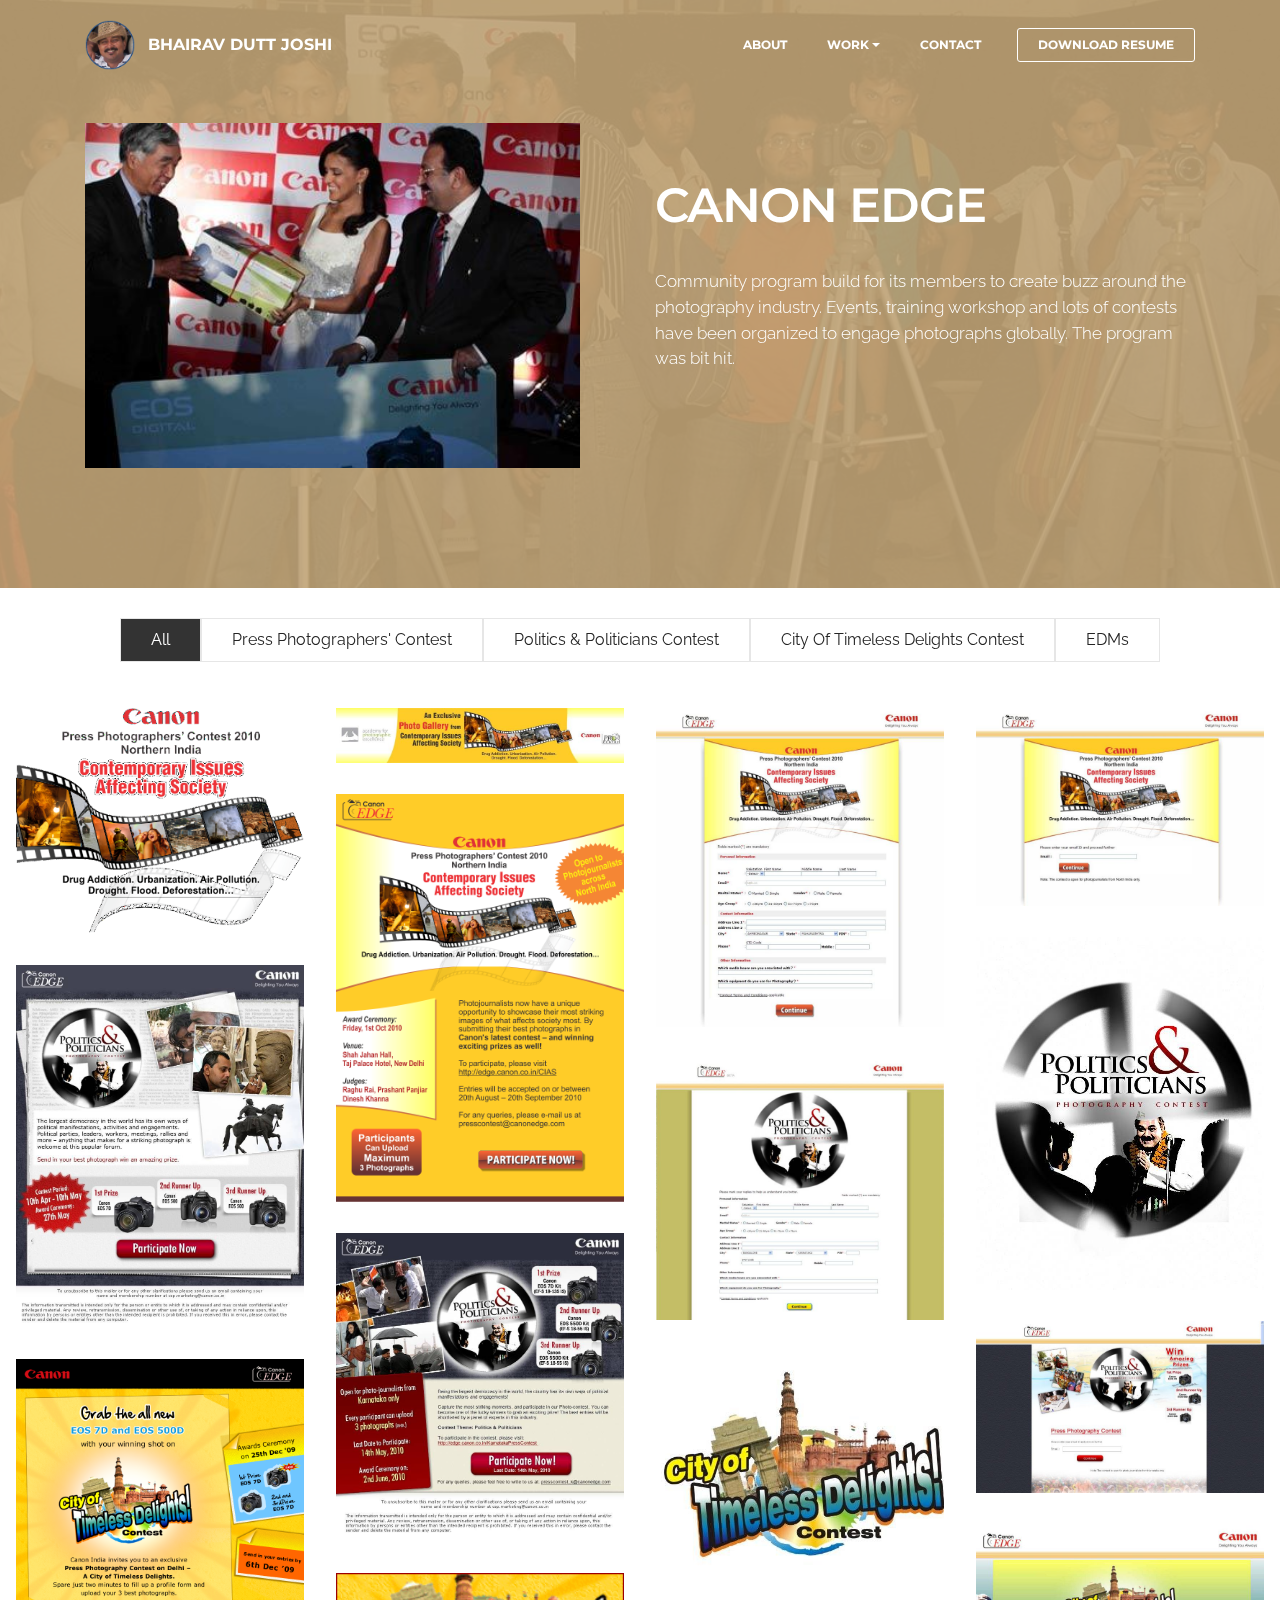
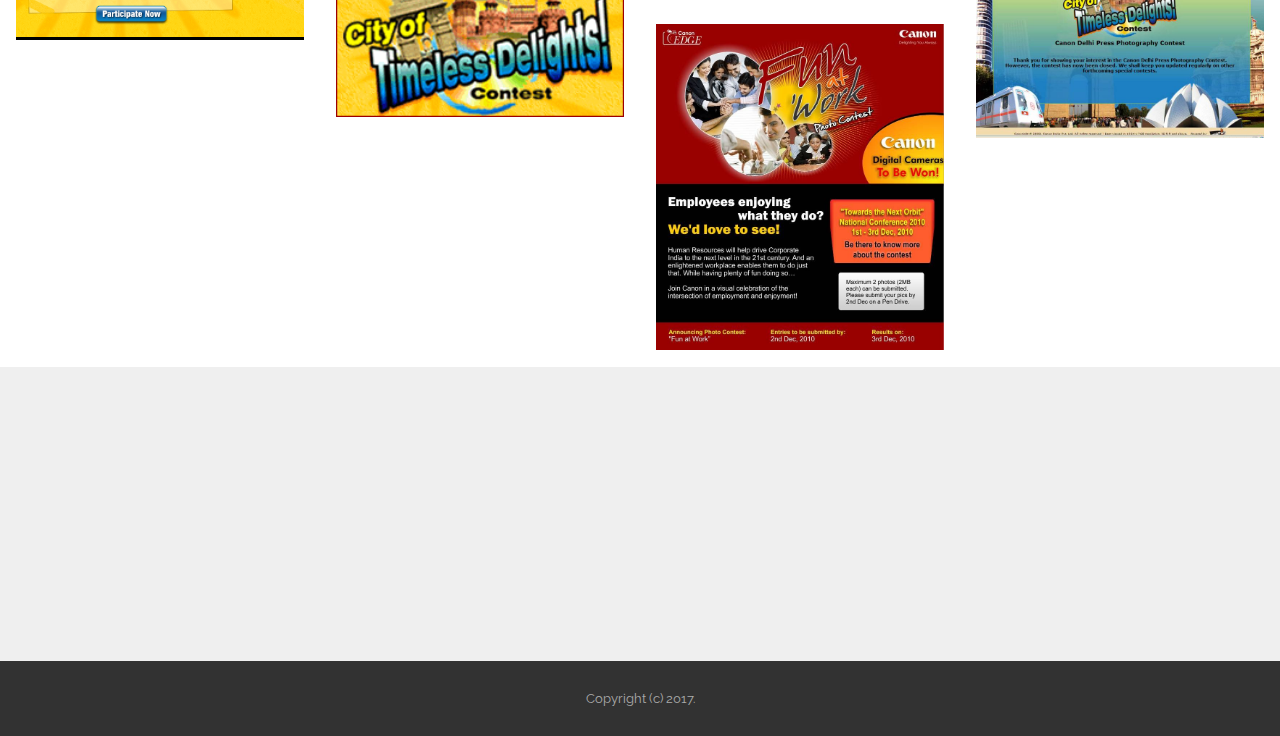
<file: canon.html>
<!DOCTYPE html>
<html >
<head>
  <!-- Site made with Mobirise Website Builder v4.5.2, https://mobirise.com -->
  <meta charset="UTF-8">
  <meta http-equiv="X-UA-Compatible" content="IE=edge">
  <meta name="generator" content="Mobirise v4.5.2, mobirise.com">
  <meta name="viewport" content="width=device-width, initial-scale=1, minimum-scale=1">
  <link rel="shortcut icon" href="assets/images/pic-128x128.png" type="image/x-icon">
  <meta name="description" content="">
  <title>Canon</title>
  <link rel="stylesheet" href="assets/et-line-font-plugin/style.css">
  <link rel="stylesheet" href="https://fonts.googleapis.com/css?family=Montserrat:400,700">
  <link rel="stylesheet" href="https://fonts.googleapis.com/css?family=Raleway:100,100i,200,200i,300,300i,400,400i,500,500i,600,600i,700,700i,800,800i,900,900i">
  <link rel="stylesheet" href="https://fonts.googleapis.com/css?family=Lora:400,700,400italic,700italic&subset=latin">
  <link rel="stylesheet" href="assets/bootstrap-material-design-font/css/material.css">
  <link rel="stylesheet" href="assets/tether/tether.min.css">
  <link rel="stylesheet" href="assets/bootstrap/css/bootstrap.min.css">
  <link rel="stylesheet" href="assets/dropdown/css/style.css">
  <link rel="stylesheet" href="assets/animate.css/animate.min.css">
  <link rel="stylesheet" href="assets/theme/css/style.css">
  <link rel="stylesheet" href="assets/mobirise-gallery/style.css">
  <link rel="stylesheet" href="assets/mobirise/css/mbr-additional.css" type="text/css">
  
  
  
</head>
<body>
<section id="menu-1v" data-rv-view="663">

    <nav class="navbar navbar-dropdown transparent navbar-fixed-top bg-color">
        <div class="container">

            <div class="mbr-table">
                <div class="mbr-table-cell">

                    <div class="navbar-brand">
                        <a href="index.html" class="navbar-logo"><img src="assets/images/pic-128x128.png" alt="Bhairav"></a>
                        <a class="navbar-caption" href="index.html">BHAIRAV DUTT JOSHI</a>
                    </div>

                </div>
                <div class="mbr-table-cell">

                    <button class="navbar-toggler pull-xs-right hidden-md-up" type="button" data-toggle="collapse" data-target="#exCollapsingNavbar">
                        <div class="hamburger-icon"></div>
                    </button>

                    <ul class="nav-dropdown collapse pull-xs-right nav navbar-nav navbar-toggleable-sm" id="exCollapsingNavbar"><li class="nav-item"><a class="nav-link link" href="index.html#testimonials2-x">ABOUT</a></li><li class="nav-item dropdown"><a class="nav-link link dropdown-toggle" data-toggle="dropdown-submenu" href="https://mobirise.com/" aria-expanded="false">WORK</a><div class="dropdown-menu"><a class="dropdown-item" href="birla-cellulose.html">Birla Cellulose</a><a class="dropdown-item" href="lapf-studio.html">LAPF Studio</a><a class="dropdown-item" href="embassy-india.html">Embassy India</a><a class="dropdown-item" href="netcarrots.html">NetCarrots Loyalty Services</a><a class="dropdown-item" href="acc-cement.html">ACC Cement</a><a class="dropdown-item" href="microsoft.html">Microsoft</a><a class="dropdown-item" href="nokia.html">Canon</a><a class="dropdown-item" href="trident-hotels.html">Trident Hotels</a></div></li><li class="nav-item"><a class="nav-link link" href="index.html#contacts1-a">CONTACT</a></li><li class="nav-item nav-btn"><a class="nav-link btn btn-white btn-white-outline" href="assets/files/BHAIRAV180403.docx" target="_blank">DOWNLOAD RESUME</a></li></ul>
                    <button hidden="" class="navbar-toggler navbar-close" type="button" data-toggle="collapse" data-target="#exCollapsingNavbar">
                        <div class="close-icon"></div>
                    </button>

                </div>
            </div>

        </div>
    </nav>

</section>

<section class="engine"><a href="https://mobirise.co/m">bootstrap table</a></section><section class="mbr-section mbr-parallax-background mbr-after-navbar" id="msg-box6-1y" data-rv-view="665" style="background-image: url(assets/images/33-1200x572.jpg); padding-top: 120px; padding-bottom: 120px;">

    <div class="mbr-overlay" style="opacity: 0.9; background-color: rgb(192, 163, 117);">
    </div>
    <div class="container">
        <div class="row">
            <div class="mbr-table-md-up">

              <div class="mbr-table-cell mbr-right-padding-md-up mbr-valign-top col-md-7 image-size" style="width: 50%;">
                  <div class="mbr-figure"><img src="assets/images/1-430x300.jpg"></div>
              </div>

              


              <div class="mbr-table-cell col-md-5 text-xs-center text-md-left content-size">
                  <h3 class="mbr-section-title display-2">CANON EDGE</h3>
                  <div class="lead">

                    <p></p><p>Community program build for its members to create buzz around the photography industry. Events, training workshop and lots of contests have been organized to engage photographs globally. The program was bit hit.</p><p></p>

                  </div>

                  
              </div>


              

            </div>
        </div>
    </div>

</section>

<section class="mbr-gallery mbr-section mbr-section-nopadding mbr-slider-carousel" data-filter="true" id="gallery4-1z" data-rv-view="668" style="padding-top: 0rem; padding-bottom: 0rem;">
    <!-- Filter -->
    <div class="mbr-gallery-filter container gallery-filter-active">
        <ul>
            <li class="mbr-gallery-filter-all active">All</li>
        </ul>
    </div>

    <!-- Gallery -->
    <div class="mbr-gallery-row">
        <div class=" mbr-gallery-layout-default">
            <div>
                <div>
                    <div class="mbr-gallery-item mbr-gallery-item__mobirise3 mbr-gallery-item--p1" data-video-url="false" data-tags="Press Photographers' Contest">
                        <div href="#lb-gallery4-1z" data-slide-to="0" data-toggle="modal">
                            
                            

                            <img src="assets/images/apex-contemporary-issues-logo-366x286-366x286.png" alt="Logo Unit">
                            
                            <span class="icon-focus"></span>
                            
                        </div>
                    </div><div class="mbr-gallery-item mbr-gallery-item__mobirise3 mbr-gallery-item--p1" data-video-url="false" data-tags="Press Photographers' Contest">
                        <div href="#lb-gallery4-1z" data-slide-to="1" data-toggle="modal">
                            
                            

                            <img src="assets/images/apex-banner-contemporary-issues-photocontest02-1296x245-800x151.jpg" alt="Banner">
                            
                            <span class="icon-focus"></span>
                            
                        </div>
                    </div><div class="mbr-gallery-item mbr-gallery-item__mobirise3 mbr-gallery-item--p1" data-video-url="false" data-tags="Press Photographers' Contest">
                        <div href="#lb-gallery4-1z" data-slide-to="2" data-toggle="modal">
                            
                            

                            <img src="assets/images/apex-contemporary-issues-form-1150x1271-800x884.jpg" alt="Registration Form">
                            
                            <span class="icon-focus"></span>
                            
                        </div>
                    </div><div class="mbr-gallery-item mbr-gallery-item__mobirise3 mbr-gallery-item--p1" data-video-url="false" data-tags="Press Photographers' Contest">
                        <div href="#lb-gallery4-1z" data-slide-to="3" data-toggle="modal">
                            
                            

                            <img src="assets/images/apex-contemporary-issues-landingpage-1150x789-800x548.jpg" alt="Landing Page">
                            
                            <span class="icon-focus"></span>
                            
                        </div>
                    </div><div class="mbr-gallery-item mbr-gallery-item__mobirise3 mbr-gallery-item--p1" data-video-url="false" data-tags="Press Photographers' Contest">
                        <div href="#lb-gallery4-1z" data-slide-to="4" data-toggle="modal">
                            
                            

                            <img src="assets/images/apex-contemporary-issues-mailer-700x990-700x990.png" alt="EDM">
                            
                            <span class="icon-focus"></span>
                            
                        </div>
                    </div><div class="mbr-gallery-item mbr-gallery-item__mobirise3 mbr-gallery-item--p1" data-video-url="false" data-tags="Politics &amp; Politicians Contest">
                        <div href="#lb-gallery4-1z" data-slide-to="5" data-toggle="modal">
                            
                            

                            <img src="assets/images/politics-n-politicianoption1a-572x700-572x700.jpg" alt="Logo Unit">
                            
                            <span class="icon-focus"></span>
                            
                        </div>
                    </div><div class="mbr-gallery-item mbr-gallery-item__mobirise3 mbr-gallery-item--p1" data-video-url="false" data-tags="Politics &amp; Politicians Contest">
                        <div href="#lb-gallery4-1z" data-slide-to="6" data-toggle="modal">
                            
                            

                            <img src="assets/images/politics-n-politicianmailer1-800x1007-800x1007.jpg" alt="EDM">
                            
                            <span class="icon-focus"></span>
                            
                        </div>
                    </div><div class="mbr-gallery-item mbr-gallery-item__mobirise3 mbr-gallery-item--p1" data-video-url="false" data-tags="Politics &amp; Politicians Contest">
                        <div href="#lb-gallery4-1z" data-slide-to="7" data-toggle="modal">
                            
                            

                            <img src="assets/images/politics-n-politician-logo-contestpage2-1200x1092-800x728.jpg" alt="Registration">
                            
                            <span class="icon-focus"></span>
                            
                        </div>
                    </div><div class="mbr-gallery-item mbr-gallery-item__mobirise3 mbr-gallery-item--p1" data-video-url="false" data-tags="Politics &amp; Politicians Contest">
                        <div href="#lb-gallery4-1z" data-slide-to="8" data-toggle="modal">
                            
                            

                            <img src="assets/images/politics-n-politician-karnataka-remindermailer-ver3-800x855-800x855.jpg" alt="Reminder EDM">
                            
                            <span class="icon-focus"></span>
                            
                        </div>
                    </div><div class="mbr-gallery-item mbr-gallery-item__mobirise3 mbr-gallery-item--p1" data-video-url="false" data-tags="Politics &amp; Politicians Contest">
                        <div href="#lb-gallery4-1z" data-slide-to="9" data-toggle="modal">
                            
                            

                            <img src="assets/images/politics-n-politicianlayout1-1440x858-800x476.jpg" alt="Landing Page">
                            
                            <span class="icon-focus"></span>
                            
                        </div>
                    </div><div class="mbr-gallery-item mbr-gallery-item__mobirise3 mbr-gallery-item--p1" data-video-url="false" data-tags="City Of Timeless Delights Contest">
                        <div href="#lb-gallery4-1z" data-slide-to="10" data-toggle="modal">
                            
                            

                            <img src="assets/images/cityoftimelessdelights-logo0option1c-500x417-500x417.jpg" alt="Logo">
                            
                            <span class="icon-focus"></span>
                            
                        </div>
                    </div><div class="mbr-gallery-item mbr-gallery-item__mobirise3 mbr-gallery-item--p1" data-video-url="false" data-tags="City Of Timeless Delights Contest">
                        <div href="#lb-gallery4-1z" data-slide-to="11" data-toggle="modal">
                            
                            

                            <img src="assets/images/citylifeoftimelessdelights-800x780-800x780.png" alt="EDM">
                            
                            <span class="icon-focus"></span>
                            
                        </div>
                    </div><div class="mbr-gallery-item mbr-gallery-item__mobirise3 mbr-gallery-item--p1" data-video-url="false" data-tags="City Of Timeless Delights Contest">
                        <div href="#lb-gallery4-1z" data-slide-to="12" data-toggle="modal">
                            
                            

                            <img src="assets/images/citylifeoftimelessdelights-thankyoupage-990x733-800x592.jpg" alt="Thank You page">
                            
                            <span class="icon-focus"></span>
                            
                        </div>
                    </div><div class="mbr-gallery-item mbr-gallery-item__mobirise3 mbr-gallery-item--p1" data-video-url="false" data-tags="City Of Timeless Delights Contest">
                        <div href="#lb-gallery4-1z" data-slide-to="13" data-toggle="modal">
                            
                            

                            <img src="assets/images/cityoftimelessdelihtsbanner-240x120.png" alt="Banner">
                            
                            <span class="icon-focus"></span>
                            
                        </div>
                    </div><div class="mbr-gallery-item mbr-gallery-item__mobirise3 mbr-gallery-item--p1" data-video-url="false" data-tags="EDMs">
                        <div href="#lb-gallery4-1z" data-slide-to="14" data-toggle="modal">
                            
                            

                            <img src="assets/images/funatwork-mailer-b-794x899-794x899.jpg" alt="Fun at Work">
                            
                            <span class="icon-focus"></span>
                            
                        </div>
                    </div>
                </div>
            </div>
            <div class="clearfix"></div>
        </div>
    </div>

    <!-- Lightbox -->
    <div data-app-prevent-settings="" class="mbr-slider modal fade carousel slide" tabindex="-1" data-keyboard="true" data-interval="false" id="lb-gallery4-1z">
        <div class="modal-dialog">
            <div class="modal-content">
                <div class="modal-body">
                    <ol class="carousel-indicators">
                        <li data-app-prevent-settings="" data-target="#lb-gallery4-1z" data-slide-to="0"></li><li data-app-prevent-settings="" data-target="#lb-gallery4-1z" data-slide-to="1"></li><li data-app-prevent-settings="" data-target="#lb-gallery4-1z" data-slide-to="2"></li><li data-app-prevent-settings="" data-target="#lb-gallery4-1z" data-slide-to="3"></li><li data-app-prevent-settings="" data-target="#lb-gallery4-1z" data-slide-to="4"></li><li data-app-prevent-settings="" data-target="#lb-gallery4-1z" data-slide-to="5"></li><li data-app-prevent-settings="" data-target="#lb-gallery4-1z" data-slide-to="6"></li><li data-app-prevent-settings="" data-target="#lb-gallery4-1z" data-slide-to="7"></li><li data-app-prevent-settings="" data-target="#lb-gallery4-1z" data-slide-to="8"></li><li data-app-prevent-settings="" data-target="#lb-gallery4-1z" data-slide-to="9"></li><li data-app-prevent-settings="" data-target="#lb-gallery4-1z" data-slide-to="10"></li><li data-app-prevent-settings="" data-target="#lb-gallery4-1z" data-slide-to="11"></li><li data-app-prevent-settings="" data-target="#lb-gallery4-1z" data-slide-to="12"></li><li data-app-prevent-settings="" data-target="#lb-gallery4-1z" data-slide-to="13"></li><li data-app-prevent-settings="" data-target="#lb-gallery4-1z" class=" active" data-slide-to="14"></li>
                    </ol>
                    <div class="carousel-inner">
                        <div class="carousel-item">
                            <img src="assets/images/apex-contemporary-issues-logo-366x286.png" alt="Logo Unit">
                        </div><div class="carousel-item">
                            <img src="assets/images/apex-banner-contemporary-issues-photocontest02-1296x245.jpg" alt="Banner">
                        </div><div class="carousel-item">
                            <img src="assets/images/apex-contemporary-issues-form-1150x1271.jpg" alt="Registration Form">
                        </div><div class="carousel-item">
                            <img src="assets/images/apex-contemporary-issues-landingpage-1150x789.jpg" alt="Landing Page">
                        </div><div class="carousel-item">
                            <img src="assets/images/apex-contemporary-issues-mailer-700x990.png" alt="EDM">
                        </div><div class="carousel-item">
                            <img src="assets/images/politics-n-politicianoption1a-572x700.jpg" alt="Logo Unit">
                        </div><div class="carousel-item">
                            <img src="assets/images/politics-n-politicianmailer1-800x1007.jpg" alt="EDM">
                        </div><div class="carousel-item">
                            <img src="assets/images/politics-n-politician-logo-contestpage2-1200x1092.jpg" alt="Registration">
                        </div><div class="carousel-item">
                            <img src="assets/images/politics-n-politician-karnataka-remindermailer-ver3-800x855.jpg" alt="Reminder EDM">
                        </div><div class="carousel-item">
                            <img src="assets/images/politics-n-politicianlayout1-1440x858.jpg" alt="Landing Page">
                        </div><div class="carousel-item">
                            <img src="assets/images/cityoftimelessdelights-logo0option1c-500x417.jpg" alt="Logo">
                        </div><div class="carousel-item">
                            <img src="assets/images/citylifeoftimelessdelights-800x780.png" alt="EDM">
                        </div><div class="carousel-item">
                            <img src="assets/images/citylifeoftimelessdelights-thankyoupage-990x733.jpg" alt="Thank You page">
                        </div><div class="carousel-item">
                            <img src="assets/images/cityoftimelessdelihtsbanner.gif" alt="Banner">
                        </div><div class="carousel-item active">
                            <img src="assets/images/funatwork-mailer-b-794x899.jpg" alt="Fun at Work">
                        </div>
                    </div>
                    <a class="left carousel-control" role="button" data-slide="prev" href="#lb-gallery4-1z">
                        <span class="icon-prev" aria-hidden="true"></span>
                        <span class="sr-only">Previous</span>
                    </a>
                    <a class="right carousel-control" role="button" data-slide="next" href="#lb-gallery4-1z">
                        <span class="icon-next" aria-hidden="true"></span>
                        <span class="sr-only">Next</span>
                    </a>

                    <a class="close" href="#" role="button" data-dismiss="modal">
                        <span aria-hidden="true">×</span>
                        <span class="sr-only">Close</span>
                    </a>
                </div>
            </div>
        </div>
    </div>
</section>

<section class="mbr-section mbr-section-md-padding mbr-footer footer1" id="contacts1-1w" data-rv-view="731" style="background-color: rgb(239, 239, 239); padding-top: 90px; padding-bottom: 90px;">
    
    <div class="container">
        <div class="row">
            <div class="mbr-footer-content col-xs-12 col-md-3">
                <div><img src="assets/images/contact-us-128x94.jpg"></div>
            </div>
            <div class="mbr-footer-content col-xs-12 col-md-3">
                <p><strong>Address</strong><br>IIB/74A Sadhna, Vaishali<br>
Ghaziabad - 201010</p>
            </div>
            <div class="mbr-footer-content col-xs-12 col-md-3">
                <p><strong>Contacts</strong><br>
E: bhairav.joshi@gmail.com<br>
M: +91 9810304295<br></p>
            </div>
            <div class="mbr-footer-content col-xs-12 col-md-3">
                <p><strong>Links</strong><br><a class="text-primary" href="http://oimedia.in/" target="_blank">Oi Media</a><br><a class="text-primary" href="https://www.loyaltyprime.com/en/" target="_blank">Loyalty Prime</a><br>
<a class="text-primary" href="http://www.netcarrots.com" target="_blank">NetCarrots Loyalty Services</a></p>
            </div>

        </div>
    </div>
</section>

<footer class="mbr-small-footer mbr-section mbr-section-nopadding" id="footer1-1x" data-rv-view="733" style="background-color: rgb(50, 50, 50); padding-top: 1.75rem; padding-bottom: 1.75rem;">
    
    <div class="container text-xs-center">
        <p>Copyright (c) 2017.</p>
    </div>
</footer>


  <script src="assets/web/assets/jquery/jquery.min.js"></script>
  <script src="assets/tether/tether.min.js"></script>
  <script src="assets/bootstrap/js/bootstrap.min.js"></script>
  <script src="assets/viewport-checker/jquery.viewportchecker.js"></script>
  <script src="assets/dropdown/js/script.min.js"></script>
  <script src="assets/touch-swipe/jquery.touch-swipe.min.js"></script>
  <script src="assets/smooth-scroll/smooth-scroll.js"></script>
  <script src="assets/jarallax/jarallax.js"></script>
  <script src="assets/masonry/masonry.pkgd.min.js"></script>
  <script src="assets/imagesloaded/imagesloaded.pkgd.min.js"></script>
  <script src="assets/bootstrap-carousel-swipe/bootstrap-carousel-swipe.js"></script>
  <script src="assets/theme/js/script.js"></script>
  <script src="assets/mobirise-gallery/player.min.js"></script>
  <script src="assets/mobirise-gallery/script.js"></script>
  
  
  <input name="animation" type="hidden">
  </body>
</html>
</file>
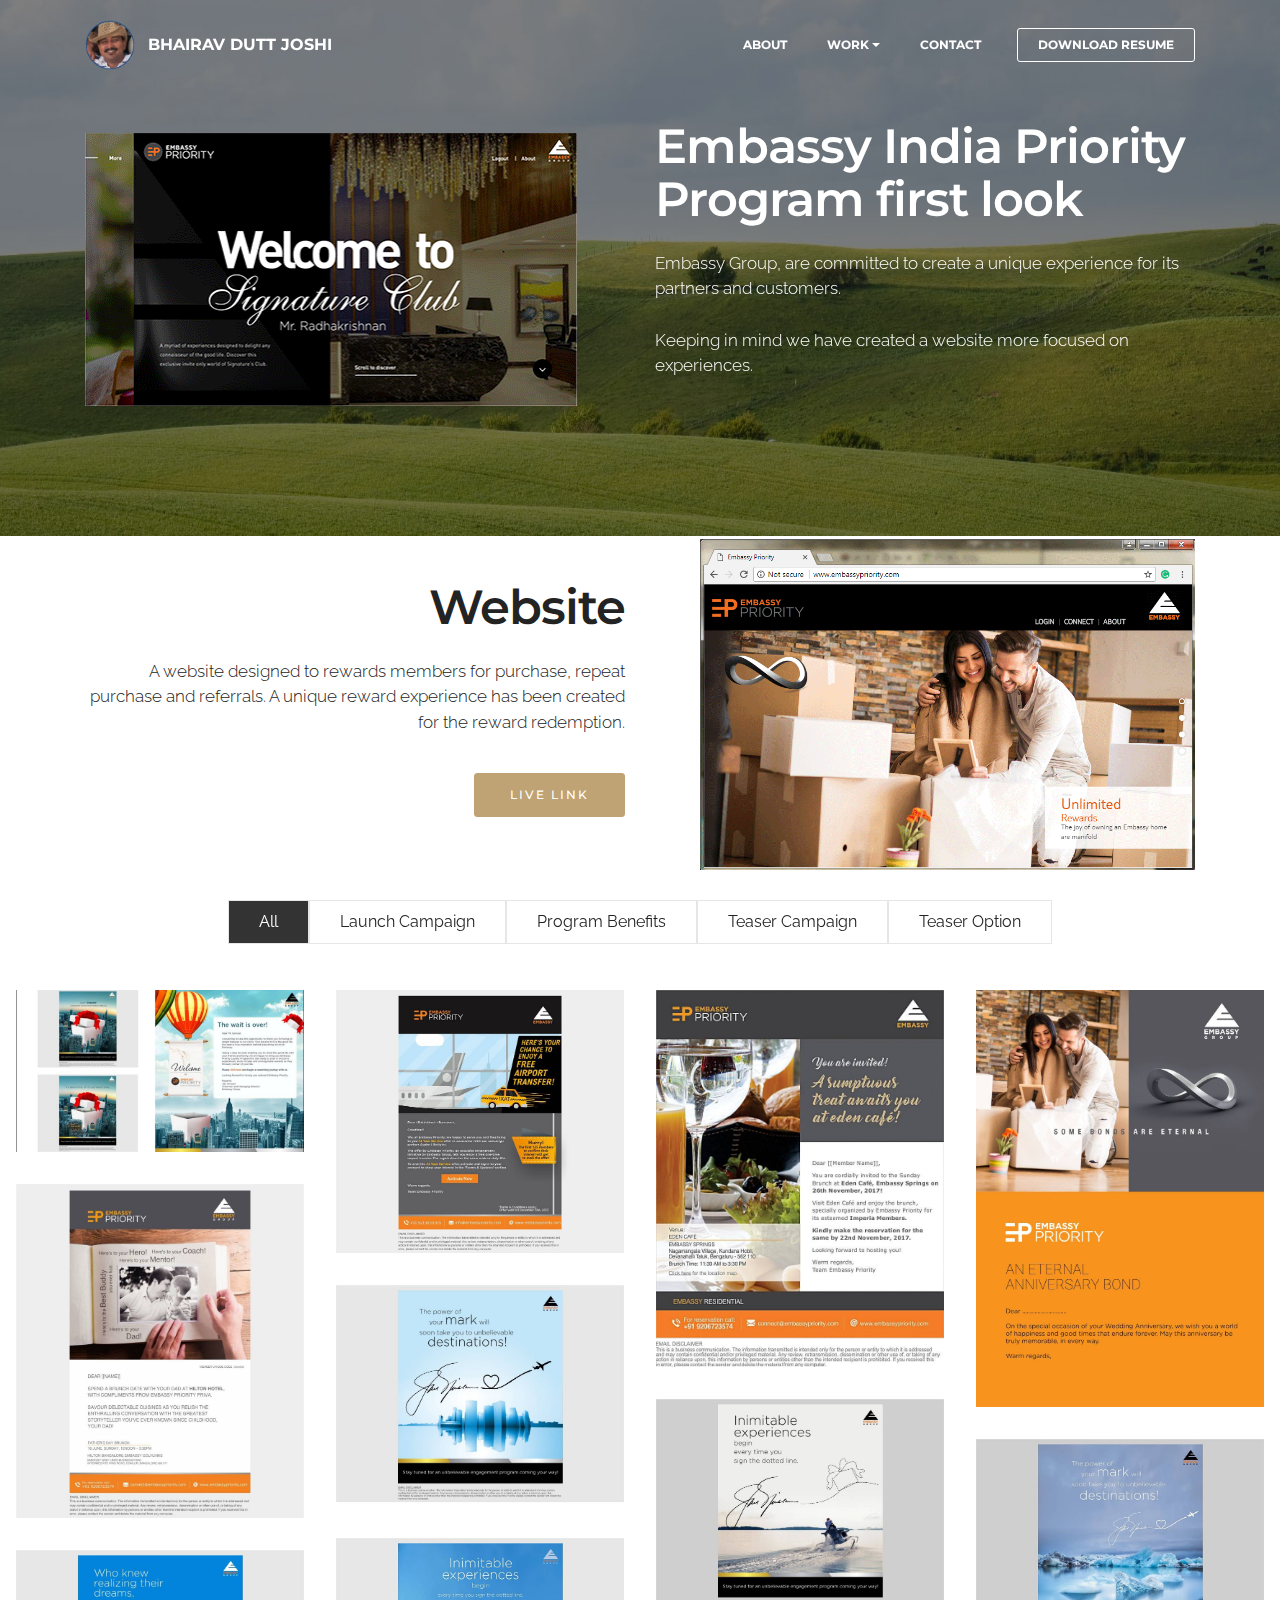
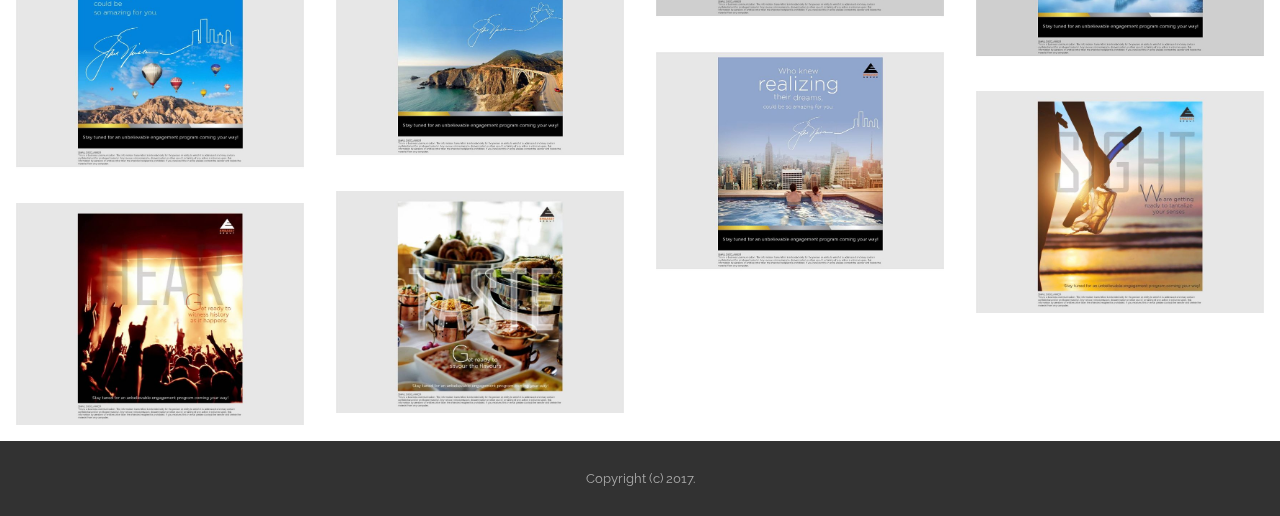
<file: embassy-india.html>
<!DOCTYPE html>
<html >
<head>
  <!-- Site made with Mobirise Website Builder v4.5.2, https://mobirise.com -->
  <meta charset="UTF-8">
  <meta http-equiv="X-UA-Compatible" content="IE=edge">
  <meta name="generator" content="Mobirise v4.5.2, mobirise.com">
  <meta name="viewport" content="width=device-width, initial-scale=1, minimum-scale=1">
  <link rel="shortcut icon" href="assets/images/pic-128x128.png" type="image/x-icon">
  <meta name="description" content="">
  <title>Emassy India</title>
  <link rel="stylesheet" href="assets/et-line-font-plugin/style.css">
  <link rel="stylesheet" href="https://fonts.googleapis.com/css?family=Montserrat:400,700">
  <link rel="stylesheet" href="https://fonts.googleapis.com/css?family=Raleway:100,100i,200,200i,300,300i,400,400i,500,500i,600,600i,700,700i,800,800i,900,900i">
  <link rel="stylesheet" href="https://fonts.googleapis.com/css?family=Lora:400,700,400italic,700italic&subset=latin">
  <link rel="stylesheet" href="assets/bootstrap-material-design-font/css/material.css">
  <link rel="stylesheet" href="assets/tether/tether.min.css">
  <link rel="stylesheet" href="assets/bootstrap/css/bootstrap.min.css">
  <link rel="stylesheet" href="assets/dropdown/css/style.css">
  <link rel="stylesheet" href="assets/animate.css/animate.min.css">
  <link rel="stylesheet" href="assets/theme/css/style.css">
  <link rel="stylesheet" href="assets/mobirise-gallery/style.css">
  <link rel="stylesheet" href="assets/mobirise/css/mbr-additional.css" type="text/css">
  
  
  
</head>
<body>
<section id="menu-k" data-rv-view="89">

    <nav class="navbar navbar-dropdown transparent navbar-fixed-top bg-color">
        <div class="container">

            <div class="mbr-table">
                <div class="mbr-table-cell">

                    <div class="navbar-brand">
                        <a href="index.html" class="navbar-logo"><img src="assets/images/pic-128x128.png" alt="Bhairav"></a>
                        <a class="navbar-caption" href="index.html">BHAIRAV DUTT JOSHI</a>
                    </div>

                </div>
                <div class="mbr-table-cell">

                    <button class="navbar-toggler pull-xs-right hidden-md-up" type="button" data-toggle="collapse" data-target="#exCollapsingNavbar">
                        <div class="hamburger-icon"></div>
                    </button>

                    <ul class="nav-dropdown collapse pull-xs-right nav navbar-nav navbar-toggleable-sm" id="exCollapsingNavbar"><li class="nav-item"><a class="nav-link link" href="index.html#testimonials2-x">ABOUT</a></li><li class="nav-item dropdown"><a class="nav-link link dropdown-toggle" data-toggle="dropdown-submenu" href="https://mobirise.com/" aria-expanded="false">WORK</a><div class="dropdown-menu"><a class="dropdown-item" href="birla-cellulose.html">Birla Cellulose</a><a class="dropdown-item" href="lapf-studio.html">LAPF Studio</a><a class="dropdown-item" href="embassy-india.html">Embassy India</a><a class="dropdown-item" href="netcarrots.html">NetCarrots Loyalty Services</a><a class="dropdown-item" href="acc-cement.html">ACC Cement</a><a class="dropdown-item" href="microsoft.html">Microsoft</a><a class="dropdown-item" href="nokia.html">Canon</a><a class="dropdown-item" href="trident-hotels.html">Trident Hotels</a></div></li><li class="nav-item"><a class="nav-link link" href="index.html#contacts1-a">CONTACT</a></li><li class="nav-item nav-btn"><a class="nav-link btn btn-white btn-white-outline" href="assets/files/BHAIRAV180403.docx" target="_blank">DOWNLOAD RESUME</a></li></ul>
                    <button hidden="" class="navbar-toggler navbar-close" type="button" data-toggle="collapse" data-target="#exCollapsingNavbar">
                        <div class="close-icon"></div>
                    </button>

                </div>
            </div>

        </div>
    </nav>

</section>

<section class="engine"><a href="https://mobirise.co/h">make your own website for free</a></section><section class="mbr-section mbr-parallax-background mbr-after-navbar" id="msg-box6-j" data-rv-view="86" style="background-image: url(assets/images/brorfelde-landscape-2-2000x971.jpg); padding-top: 120px; padding-bottom: 120px;">

    <div class="mbr-overlay" style="opacity: 0.5; background-color: rgb(0, 0, 0);">
    </div>
    <div class="container">
        <div class="row">
            <div class="mbr-table-md-up">

              <div class="mbr-table-cell mbr-right-padding-md-up mbr-valign-top col-md-7 image-size" style="width: 50%;">
                  <div class="mbr-figure"><img src="assets/images/website-option-2.gif"></div>
              </div>

              


              <div class="mbr-table-cell col-md-5 text-xs-center text-md-left content-size">
                  <h3 class="mbr-section-title display-2">Embassy India Priority Program first look</h3>
                  <div class="lead">

                    <p>Embassy Group, are committed to create a unique experience for its partners and customers. <br>
<br>Keeping in mind we have created a website more focused on experiences.</p>

                  </div>

                  
              </div>


              

            </div>
        </div>
    </div>

</section>

<section class="mbr-section" id="msg-box5-l" data-rv-view="91" style="background-color: rgb(255, 255, 255); padding-top: 0px; padding-bottom: 0px;">

    
    <div class="container">
        <div class="row">
            <div class="mbr-table-md-up">

              

              <div class="mbr-table-cell col-md-5 text-xs-center text-md-right content-size">
                  <h3 class="mbr-section-title display-2">Website</h3>
                  <div class="lead">

                    <p>A website designed to rewards members for purchase, repeat purchase and referrals. A unique reward experience has been created for the reward redemption.</p>

                  </div>

                  <div><a class="btn btn-primary" href="http://www.embassypriority.com/" target="_blank">LIVE LINK</a></div>
              </div>


              


              <div class="mbr-table-cell mbr-left-padding-md-up mbr-valign-top col-md-7 image-size" style="width: 50%;">
                  <div class="mbr-figure"><img src="assets/images/website-1.gif"></div>
              </div>

            </div>
        </div>
    </div>

</section>

<section class="mbr-gallery mbr-section mbr-section-nopadding mbr-slider-carousel" data-filter="true" id="gallery4-o" data-rv-view="94" style="padding-top: 0rem; padding-bottom: 0rem;">
    <!-- Filter -->
    <div class="mbr-gallery-filter container gallery-filter-active">
        <ul>
            <li class="mbr-gallery-filter-all active">All</li>
        </ul>
    </div>

    <!-- Gallery -->
    <div class="mbr-gallery-row">
        <div class=" mbr-gallery-layout-default">
            <div>
                <div>
                    <div class="mbr-gallery-item mbr-gallery-item__mobirise3 mbr-gallery-item--p1" data-video-url="false" data-tags="Launch Campaign">
                        <div href="#lb-gallery4-o" data-slide-to="0" data-toggle="modal">
                            
                            

                            <img src="assets/images/launch-campaign-1600x900-800x450.jpg" alt="">
                            
                            <span class="icon-focus"></span>
                            
                        </div>
                    </div><div class="mbr-gallery-item mbr-gallery-item__mobirise3 mbr-gallery-item--p1" data-video-url="false" data-tags="Program Benefits">
                        <div href="#lb-gallery4-o" data-slide-to="1" data-toggle="modal">
                            
                            

                            <img src="assets/images/free-airport-transfer-2-1236x1134-800x733.jpg" alt="">
                            
                            <span class="icon-focus"></span>
                            
                        </div>
                    </div><div class="mbr-gallery-item mbr-gallery-item__mobirise3 mbr-gallery-item--p1" data-video-url="false" data-tags="Program Benefits">
                        <div href="#lb-gallery4-o" data-slide-to="2" data-toggle="modal">
                            
                            

                            <img src="assets/images/eden-cafe-whatsapp-171117-imperia-700x918-700x918.jpg" alt="">
                            
                            <span class="icon-focus"></span>
                            
                        </div>
                    </div><div class="mbr-gallery-item mbr-gallery-item__mobirise3 mbr-gallery-item--p1" data-video-url="false" data-tags="Program Benefits">
                        <div href="#lb-gallery4-o" data-slide-to="3" data-toggle="modal">
                            
                            

                            <img src="assets/images/edm-anniversary-2000x2899-800x1159.jpg" alt="">
                            
                            <span class="icon-focus"></span>
                            
                        </div>
                    </div><div class="mbr-gallery-item mbr-gallery-item__mobirise3 mbr-gallery-item--p1" data-video-url="false" data-tags="Program Benefits">
                        <div href="#lb-gallery4-o" data-slide-to="4" data-toggle="modal">
                            
                            

                            <img src="assets/images/fathersday-a-1116x1297-800x929.jpg" alt="">
                            
                            <span class="icon-focus"></span>
                            
                        </div>
                    </div><div class="mbr-gallery-item mbr-gallery-item__mobirise3 mbr-gallery-item--p1" data-video-url="false" data-tags="Teaser Campaign">
                        <div href="#lb-gallery4-o" data-slide-to="5" data-toggle="modal">
                            
                            

                            <img src="assets/images/teaser-mailer-010616-02a-1399x1072-800x613.jpg" alt="">
                            
                            <span class="icon-focus"></span>
                            
                        </div>
                    </div><div class="mbr-gallery-item mbr-gallery-item__mobirise3 mbr-gallery-item--p1" data-video-url="false" data-tags="Teaser Campaign">
                        <div href="#lb-gallery4-o" data-slide-to="6" data-toggle="modal">
                            
                            

                            <img src="assets/images/teaser-mailer-010616-02b-1399x1072-800x613.jpg" alt="">
                            
                            <span class="icon-focus"></span>
                            
                        </div>
                    </div><div class="mbr-gallery-item mbr-gallery-item__mobirise3 mbr-gallery-item--p1" data-video-url="false" data-tags="Teaser Campaign">
                        <div href="#lb-gallery4-o" data-slide-to="7" data-toggle="modal">
                            
                            

                            <img src="assets/images/teaser-mailer-110716-02a-1399x1072-800x613.jpg" alt="">
                            
                            <span class="icon-focus"></span>
                            
                        </div>
                    </div><div class="mbr-gallery-item mbr-gallery-item__mobirise3 mbr-gallery-item--p1" data-video-url="false" data-tags="Teaser Campaign">
                        <div href="#lb-gallery4-o" data-slide-to="8" data-toggle="modal">
                            
                            

                            <img src="assets/images/teaser-mailer-110716-02b-1399x1072-800x613.jpg" alt="">
                            
                            <span class="icon-focus"></span>
                            
                        </div>
                    </div><div class="mbr-gallery-item mbr-gallery-item__mobirise3 mbr-gallery-item--p1" data-video-url="false" data-tags="Teaser Campaign">
                        <div href="#lb-gallery4-o" data-slide-to="9" data-toggle="modal">
                            
                            

                            <img src="assets/images/teaser-mailer-110716-02ca-1399x1072-800x613.jpg" alt="">
                            
                            <span class="icon-focus"></span>
                            
                        </div>
                    </div><div class="mbr-gallery-item mbr-gallery-item__mobirise3 mbr-gallery-item--p1" data-video-url="false" data-tags="Teaser Campaign">
                        <div href="#lb-gallery4-o" data-slide-to="10" data-toggle="modal">
                            
                            

                            <img src="assets/images/teaser-mailer-110716-02cb-1399x1072-800x613.jpg" alt="">
                            
                            <span class="icon-focus"></span>
                            
                        </div>
                    </div><div class="mbr-gallery-item mbr-gallery-item__mobirise3 mbr-gallery-item--p1" data-video-url="false" data-tags="Teaser Option">
                        <div href="#lb-gallery4-o" data-slide-to="11" data-toggle="modal">
                            
                            

                            <img src="assets/images/teaser-mailers-a1-1399x1080-800x617.jpg" alt="">
                            
                            <span class="icon-focus"></span>
                            
                        </div>
                    </div><div class="mbr-gallery-item mbr-gallery-item__mobirise3 mbr-gallery-item--p1" data-video-url="false" data-tags="Teaser Option">
                        <div href="#lb-gallery4-o" data-slide-to="12" data-toggle="modal">
                            
                            

                            <img src="assets/images/teaser-mailers-a2-1399x1080-800x617.jpg" alt="">
                            
                            <span class="icon-focus"></span>
                            
                        </div>
                    </div><div class="mbr-gallery-item mbr-gallery-item__mobirise3 mbr-gallery-item--p1" data-video-url="false" data-tags="Teaser Option">
                        <div href="#lb-gallery4-o" data-slide-to="13" data-toggle="modal">
                            
                            

                            <img src="assets/images/teaser-mailers-a3-1399x1080-800x617.jpg" alt="">
                            
                            <span class="icon-focus"></span>
                            
                        </div>
                    </div>
                </div>
            </div>
            <div class="clearfix"></div>
        </div>
    </div>

    <!-- Lightbox -->
    <div data-app-prevent-settings="" class="mbr-slider modal fade carousel slide" tabindex="-1" data-keyboard="true" data-interval="false" id="lb-gallery4-o">
        <div class="modal-dialog">
            <div class="modal-content">
                <div class="modal-body">
                    <ol class="carousel-indicators">
                        <li data-app-prevent-settings="" data-target="#lb-gallery4-o" data-slide-to="0"></li><li data-app-prevent-settings="" data-target="#lb-gallery4-o" data-slide-to="1"></li><li data-app-prevent-settings="" data-target="#lb-gallery4-o" data-slide-to="2"></li><li data-app-prevent-settings="" data-target="#lb-gallery4-o" data-slide-to="3"></li><li data-app-prevent-settings="" data-target="#lb-gallery4-o" data-slide-to="4"></li><li data-app-prevent-settings="" data-target="#lb-gallery4-o" data-slide-to="5"></li><li data-app-prevent-settings="" data-target="#lb-gallery4-o" data-slide-to="6"></li><li data-app-prevent-settings="" data-target="#lb-gallery4-o" data-slide-to="7"></li><li data-app-prevent-settings="" data-target="#lb-gallery4-o" data-slide-to="8"></li><li data-app-prevent-settings="" data-target="#lb-gallery4-o" data-slide-to="9"></li><li data-app-prevent-settings="" data-target="#lb-gallery4-o" data-slide-to="10"></li><li data-app-prevent-settings="" data-target="#lb-gallery4-o" data-slide-to="11"></li><li data-app-prevent-settings="" data-target="#lb-gallery4-o" data-slide-to="12"></li><li data-app-prevent-settings="" data-target="#lb-gallery4-o" class=" active" data-slide-to="13"></li>
                    </ol>
                    <div class="carousel-inner">
                        <div class="carousel-item">
                            <img src="assets/images/launch-campaign-1600x900.jpg" alt="">
                        </div><div class="carousel-item">
                            <img src="assets/images/free-airport-transfer-2-1236x1134.jpg" alt="">
                        </div><div class="carousel-item">
                            <img src="assets/images/eden-cafe-whatsapp-171117-imperia-700x918.jpg" alt="">
                        </div><div class="carousel-item">
                            <img src="assets/images/edm-anniversary-2000x2899.jpg" alt="">
                        </div><div class="carousel-item">
                            <img src="assets/images/fathersday-a-1116x1297.jpg" alt="">
                        </div><div class="carousel-item">
                            <img src="assets/images/teaser-mailer-010616-02a-1399x1072.jpg" alt="">
                        </div><div class="carousel-item">
                            <img src="assets/images/teaser-mailer-010616-02b-1399x1072.jpg" alt="">
                        </div><div class="carousel-item">
                            <img src="assets/images/teaser-mailer-110716-02a-1399x1072.jpg" alt="">
                        </div><div class="carousel-item">
                            <img src="assets/images/teaser-mailer-110716-02b-1399x1072.jpg" alt="">
                        </div><div class="carousel-item">
                            <img src="assets/images/teaser-mailer-110716-02ca-1399x1072.jpg" alt="">
                        </div><div class="carousel-item">
                            <img src="assets/images/teaser-mailer-110716-02cb-1399x1072.jpg" alt="">
                        </div><div class="carousel-item">
                            <img src="assets/images/teaser-mailers-a1-1399x1080.jpg" alt="">
                        </div><div class="carousel-item">
                            <img src="assets/images/teaser-mailers-a2-1399x1080.jpg" alt="">
                        </div><div class="carousel-item active">
                            <img src="assets/images/teaser-mailers-a3-1399x1080.jpg" alt="">
                        </div>
                    </div>
                    <a class="left carousel-control" role="button" data-slide="prev" href="#lb-gallery4-o">
                        <span class="icon-prev" aria-hidden="true"></span>
                        <span class="sr-only">Previous</span>
                    </a>
                    <a class="right carousel-control" role="button" data-slide="next" href="#lb-gallery4-o">
                        <span class="icon-next" aria-hidden="true"></span>
                        <span class="sr-only">Next</span>
                    </a>

                    <a class="close" href="#" role="button" data-dismiss="modal">
                        <span aria-hidden="true">×</span>
                        <span class="sr-only">Close</span>
                    </a>
                </div>
            </div>
        </div>
    </div>
</section>

<footer class="mbr-small-footer mbr-section mbr-section-nopadding" id="footer1-n" data-rv-view="153" style="background-color: rgb(50, 50, 50); padding-top: 1.75rem; padding-bottom: 1.75rem;">
    
    <div class="container text-xs-center">
        <p>Copyright (c) 2017.</p>
    </div>
</footer>


  <script src="assets/web/assets/jquery/jquery.min.js"></script>
  <script src="assets/tether/tether.min.js"></script>
  <script src="assets/bootstrap/js/bootstrap.min.js"></script>
  <script src="assets/dropdown/js/script.min.js"></script>
  <script src="assets/jarallax/jarallax.js"></script>
  <script src="assets/viewport-checker/jquery.viewportchecker.js"></script>
  <script src="assets/smooth-scroll/smooth-scroll.js"></script>
  <script src="assets/touch-swipe/jquery.touch-swipe.min.js"></script>
  <script src="assets/masonry/masonry.pkgd.min.js"></script>
  <script src="assets/imagesloaded/imagesloaded.pkgd.min.js"></script>
  <script src="assets/bootstrap-carousel-swipe/bootstrap-carousel-swipe.js"></script>
  <script src="assets/theme/js/script.js"></script>
  <script src="assets/mobirise-gallery/player.min.js"></script>
  <script src="assets/mobirise-gallery/script.js"></script>
  
  
  <input name="animation" type="hidden">
  </body>
</html>
</file>
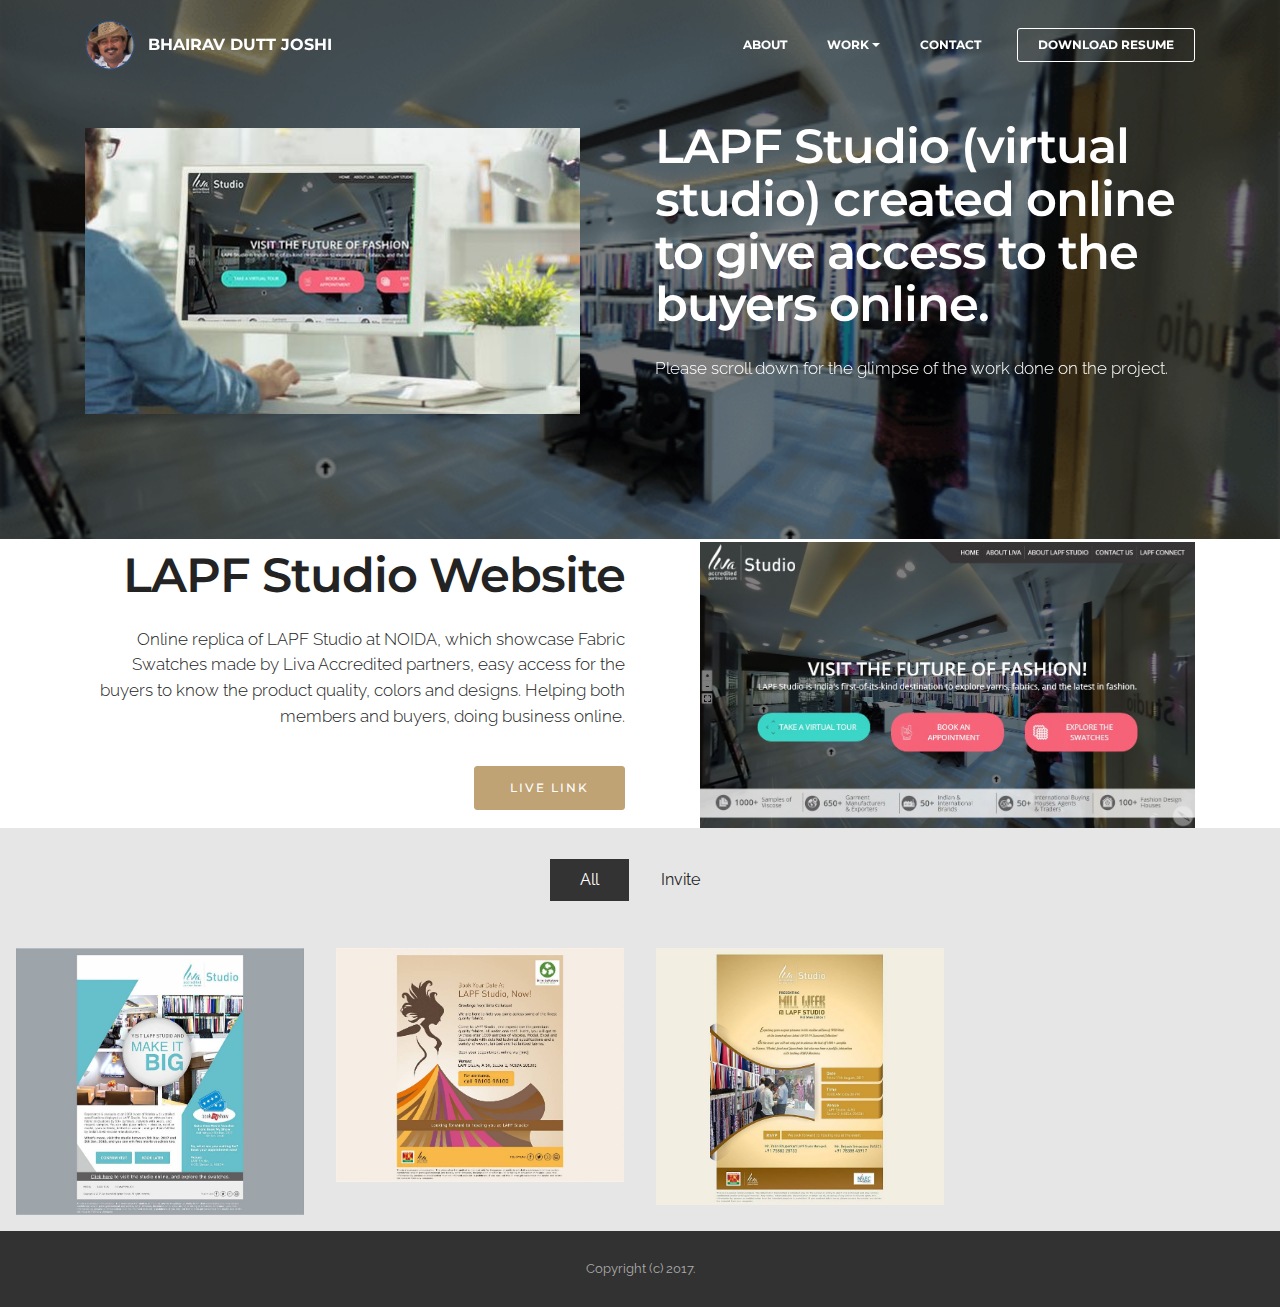
<file: lapf-studio.html>
<!DOCTYPE html>
<html >
<head>
  <!-- Site made with Mobirise Website Builder v4.5.2, https://mobirise.com -->
  <meta charset="UTF-8">
  <meta http-equiv="X-UA-Compatible" content="IE=edge">
  <meta name="generator" content="Mobirise v4.5.2, mobirise.com">
  <meta name="viewport" content="width=device-width, initial-scale=1, minimum-scale=1">
  <link rel="shortcut icon" href="assets/images/pic-128x128.png" type="image/x-icon">
  <meta name="description" content="">
  <title>LAPF Studio</title>
  <link rel="stylesheet" href="assets/et-line-font-plugin/style.css">
  <link rel="stylesheet" href="https://fonts.googleapis.com/css?family=Montserrat:400,700">
  <link rel="stylesheet" href="https://fonts.googleapis.com/css?family=Raleway:100,100i,200,200i,300,300i,400,400i,500,500i,600,600i,700,700i,800,800i,900,900i">
  <link rel="stylesheet" href="https://fonts.googleapis.com/css?family=Lora:400,700,400italic,700italic&subset=latin">
  <link rel="stylesheet" href="assets/bootstrap-material-design-font/css/material.css">
  <link rel="stylesheet" href="assets/tether/tether.min.css">
  <link rel="stylesheet" href="assets/bootstrap/css/bootstrap.min.css">
  <link rel="stylesheet" href="assets/dropdown/css/style.css">
  <link rel="stylesheet" href="assets/animate.css/animate.min.css">
  <link rel="stylesheet" href="assets/theme/css/style.css">
  <link rel="stylesheet" href="assets/mobirise-gallery/style.css">
  <link rel="stylesheet" href="assets/mobirise/css/mbr-additional.css" type="text/css">
  
  
  
</head>
<body>
<section id="menu-c" data-rv-view="64">

    <nav class="navbar navbar-dropdown transparent navbar-fixed-top bg-color">
        <div class="container">

            <div class="mbr-table">
                <div class="mbr-table-cell">

                    <div class="navbar-brand">
                        <a href="index.html" class="navbar-logo"><img src="assets/images/pic-128x128.png" alt="Bhairav"></a>
                        <a class="navbar-caption" href="index.html">BHAIRAV DUTT JOSHI</a>
                    </div>

                </div>
                <div class="mbr-table-cell">

                    <button class="navbar-toggler pull-xs-right hidden-md-up" type="button" data-toggle="collapse" data-target="#exCollapsingNavbar">
                        <div class="hamburger-icon"></div>
                    </button>

                    <ul class="nav-dropdown collapse pull-xs-right nav navbar-nav navbar-toggleable-sm" id="exCollapsingNavbar"><li class="nav-item"><a class="nav-link link" href="index.html#testimonials2-x">ABOUT</a></li><li class="nav-item dropdown"><a class="nav-link link dropdown-toggle" data-toggle="dropdown-submenu" href="https://mobirise.com/" aria-expanded="false">WORK</a><div class="dropdown-menu"><a class="dropdown-item" href="birla-cellulose.html">Birla Cellulose</a><a class="dropdown-item" href="lapf-studio.html">LAPF Studio</a><a class="dropdown-item" href="embassy-india.html">Embassy India</a><a class="dropdown-item" href="netcarrots.html">NetCarrots Loyalty Services</a><a class="dropdown-item" href="acc-cement.html">ACC Cement</a><a class="dropdown-item" href="microsoft.html">Microsoft</a><a class="dropdown-item" href="nokia.html">Canon</a><a class="dropdown-item" href="trident-hotels.html">Trident Hotels</a></div></li><li class="nav-item"><a class="nav-link link" href="index.html#contacts1-a">CONTACT</a></li><li class="nav-item nav-btn"><a class="nav-link btn btn-white btn-white-outline" href="assets/files/BHAIRAV180403.docx" target="_blank">DOWNLOAD RESUME</a></li></ul>
                    <button hidden="" class="navbar-toggler navbar-close" type="button" data-toggle="collapse" data-target="#exCollapsingNavbar">
                        <div class="close-icon"></div>
                    </button>

                </div>
            </div>

        </div>
    </nav>

</section>

<section class="engine"><a href="https://mobirise.co/g">create your own website</a></section><section class="mbr-section mbr-parallax-background mbr-after-navbar" id="msg-box6-b" data-rv-view="61" style="background-image: url(assets/images/lapf-studio-640x360.png); padding-top: 120px; padding-bottom: 120px;">

    <div class="mbr-overlay" style="opacity: 0.5; background-color: rgb(0, 0, 0);">
    </div>
    <div class="container">
        <div class="row">
            <div class="mbr-table-md-up">

              <div class="mbr-table-cell mbr-right-padding-md-up mbr-valign-top col-md-7 image-size" style="width: 50%;">
                  <div class="mbr-figure"><img src="assets/images/1-496x287.jpg"></div>
              </div>

              


              <div class="mbr-table-cell col-md-5 text-xs-center text-md-left content-size">
                  <h3 class="mbr-section-title display-2">LAPF Studio (virtual studio) created online to give access to the buyers online.</h3>
                  <div class="lead">

                    <p>Please scroll down for the glimpse of the work done on the project.	</p>

                  </div>

                  
              </div>


              

            </div>
        </div>
    </div>

</section>

<section class="mbr-section" id="msg-box5-d" data-rv-view="66" style="background-color: rgb(255, 255, 255); padding-top: 0px; padding-bottom: 0px;">

    
    <div class="container">
        <div class="row">
            <div class="mbr-table-md-up">

              

              <div class="mbr-table-cell col-md-5 text-xs-center text-md-right content-size">
                  <h3 class="mbr-section-title display-2">LAPF Studio Website</h3>
                  <div class="lead">

                    <p>Online replica of LAPF Studio at NOIDA, which showcase Fabric Swatches made by Liva Accredited partners, easy access for the buyers to know the product quality, colors and designs. Helping both members and buyers, doing business online.</p>

                  </div>

                  <div><a class="btn btn-primary" href="http://www.lapfconnect.com/LAPF-Studio/index.aspx" target="_blank">LIVE LINK</a></div>
              </div>


              


              <div class="mbr-table-cell mbr-left-padding-md-up mbr-valign-top col-md-7 image-size" style="width: 50%;">
                  <div class="mbr-figure"><img src="assets/images/liva-studio-1197x693.jpg"></div>
              </div>

            </div>
        </div>
    </div>

</section>

<section class="mbr-gallery mbr-section mbr-section-nopadding mbr-slider-carousel" data-filter="true" id="gallery4-y" data-rv-view="69" style="background-color: rgb(230, 230, 230); padding-top: 0rem; padding-bottom: 0rem;">
    <!-- Filter -->
    <div class="mbr-gallery-filter container gallery-filter-active">
        <ul>
            <li class="mbr-gallery-filter-all active">All</li>
        </ul>
    </div>

    <!-- Gallery -->
    <div class="mbr-gallery-row">
        <div class=" mbr-gallery-layout-default">
            <div>
                <div>
                    <div class="mbr-gallery-item mbr-gallery-item__mobirise3 mbr-gallery-item--p1" data-video-url="false" data-tags="Invite">
                        <div href="#lb-gallery4-y" data-slide-to="0" data-toggle="modal">
                            
                            

                            <img src="assets/images/lapf-studio-campaign-mailers-171122-1-1214x1123-799x740.jpg" alt="">
                            
                            <span class="icon-focus"></span>
                            
                        </div>
                    </div><div class="mbr-gallery-item mbr-gallery-item__mobirise3 mbr-gallery-item--p1" data-video-url="false" data-tags="Invite">
                        <div href="#lb-gallery4-y" data-slide-to="1" data-toggle="modal">
                            
                            

                            <img src="assets/images/lapf-book-appointment-02-1214x985-799x649.jpg" alt="">
                            
                            <span class="icon-focus"></span>
                            
                        </div>
                    </div><div class="mbr-gallery-item mbr-gallery-item__mobirise3 mbr-gallery-item--p1" data-video-url="false" data-tags="Invite">
                        <div href="#lb-gallery4-y" data-slide-to="2" data-toggle="modal">
                            
                            

                            <img src="assets/images/mill-week-studio-02-170727-1213x1083-800x714-800x714.jpg" alt="">
                            
                            <span class="icon-focus"></span>
                            
                        </div>
                    </div>
                </div>
            </div>
            <div class="clearfix"></div>
        </div>
    </div>

    <!-- Lightbox -->
    <div data-app-prevent-settings="" class="mbr-slider modal fade carousel slide" tabindex="-1" data-keyboard="true" data-interval="false" id="lb-gallery4-y">
        <div class="modal-dialog">
            <div class="modal-content">
                <div class="modal-body">
                    <ol class="carousel-indicators">
                        <li data-app-prevent-settings="" data-target="#lb-gallery4-y" data-slide-to="0"></li><li data-app-prevent-settings="" data-target="#lb-gallery4-y" data-slide-to="1"></li><li data-app-prevent-settings="" data-target="#lb-gallery4-y" class=" active" data-slide-to="2"></li>
                    </ol>
                    <div class="carousel-inner">
                        <div class="carousel-item">
                            <img src="assets/images/lapf-studio-campaign-mailers-171122-1-1214x1123.jpg" alt="">
                        </div><div class="carousel-item">
                            <img src="assets/images/lapf-book-appointment-02-1214x985.jpg" alt="">
                        </div><div class="carousel-item active">
                            <img src="assets/images/mill-week-studio-02-170727-1213x1083-800x714.jpg" alt="">
                        </div>
                    </div>
                    <a class="left carousel-control" role="button" data-slide="prev" href="#lb-gallery4-y">
                        <span class="icon-prev" aria-hidden="true"></span>
                        <span class="sr-only">Previous</span>
                    </a>
                    <a class="right carousel-control" role="button" data-slide="next" href="#lb-gallery4-y">
                        <span class="icon-next" aria-hidden="true"></span>
                        <span class="sr-only">Next</span>
                    </a>

                    <a class="close" href="#" role="button" data-dismiss="modal">
                        <span aria-hidden="true">×</span>
                        <span class="sr-only">Close</span>
                    </a>
                </div>
            </div>
        </div>
    </div>
</section>

<footer class="mbr-small-footer mbr-section mbr-section-nopadding" id="footer1-f" data-rv-view="84" style="background-color: rgb(50, 50, 50); padding-top: 1.75rem; padding-bottom: 1.75rem;">
    
    <div class="container text-xs-center">
        <p>Copyright (c) 2017.</p>
    </div>
</footer>


  <script src="assets/web/assets/jquery/jquery.min.js"></script>
  <script src="assets/tether/tether.min.js"></script>
  <script src="assets/bootstrap/js/bootstrap.min.js"></script>
  <script src="assets/dropdown/js/script.min.js"></script>
  <script src="assets/jarallax/jarallax.js"></script>
  <script src="assets/viewport-checker/jquery.viewportchecker.js"></script>
  <script src="assets/smooth-scroll/smooth-scroll.js"></script>
  <script src="assets/touch-swipe/jquery.touch-swipe.min.js"></script>
  <script src="assets/masonry/masonry.pkgd.min.js"></script>
  <script src="assets/imagesloaded/imagesloaded.pkgd.min.js"></script>
  <script src="assets/bootstrap-carousel-swipe/bootstrap-carousel-swipe.js"></script>
  <script src="assets/theme/js/script.js"></script>
  <script src="assets/mobirise-gallery/player.min.js"></script>
  <script src="assets/mobirise-gallery/script.js"></script>
  
  
  <input name="animation" type="hidden">
  </body>
</html>
</file>
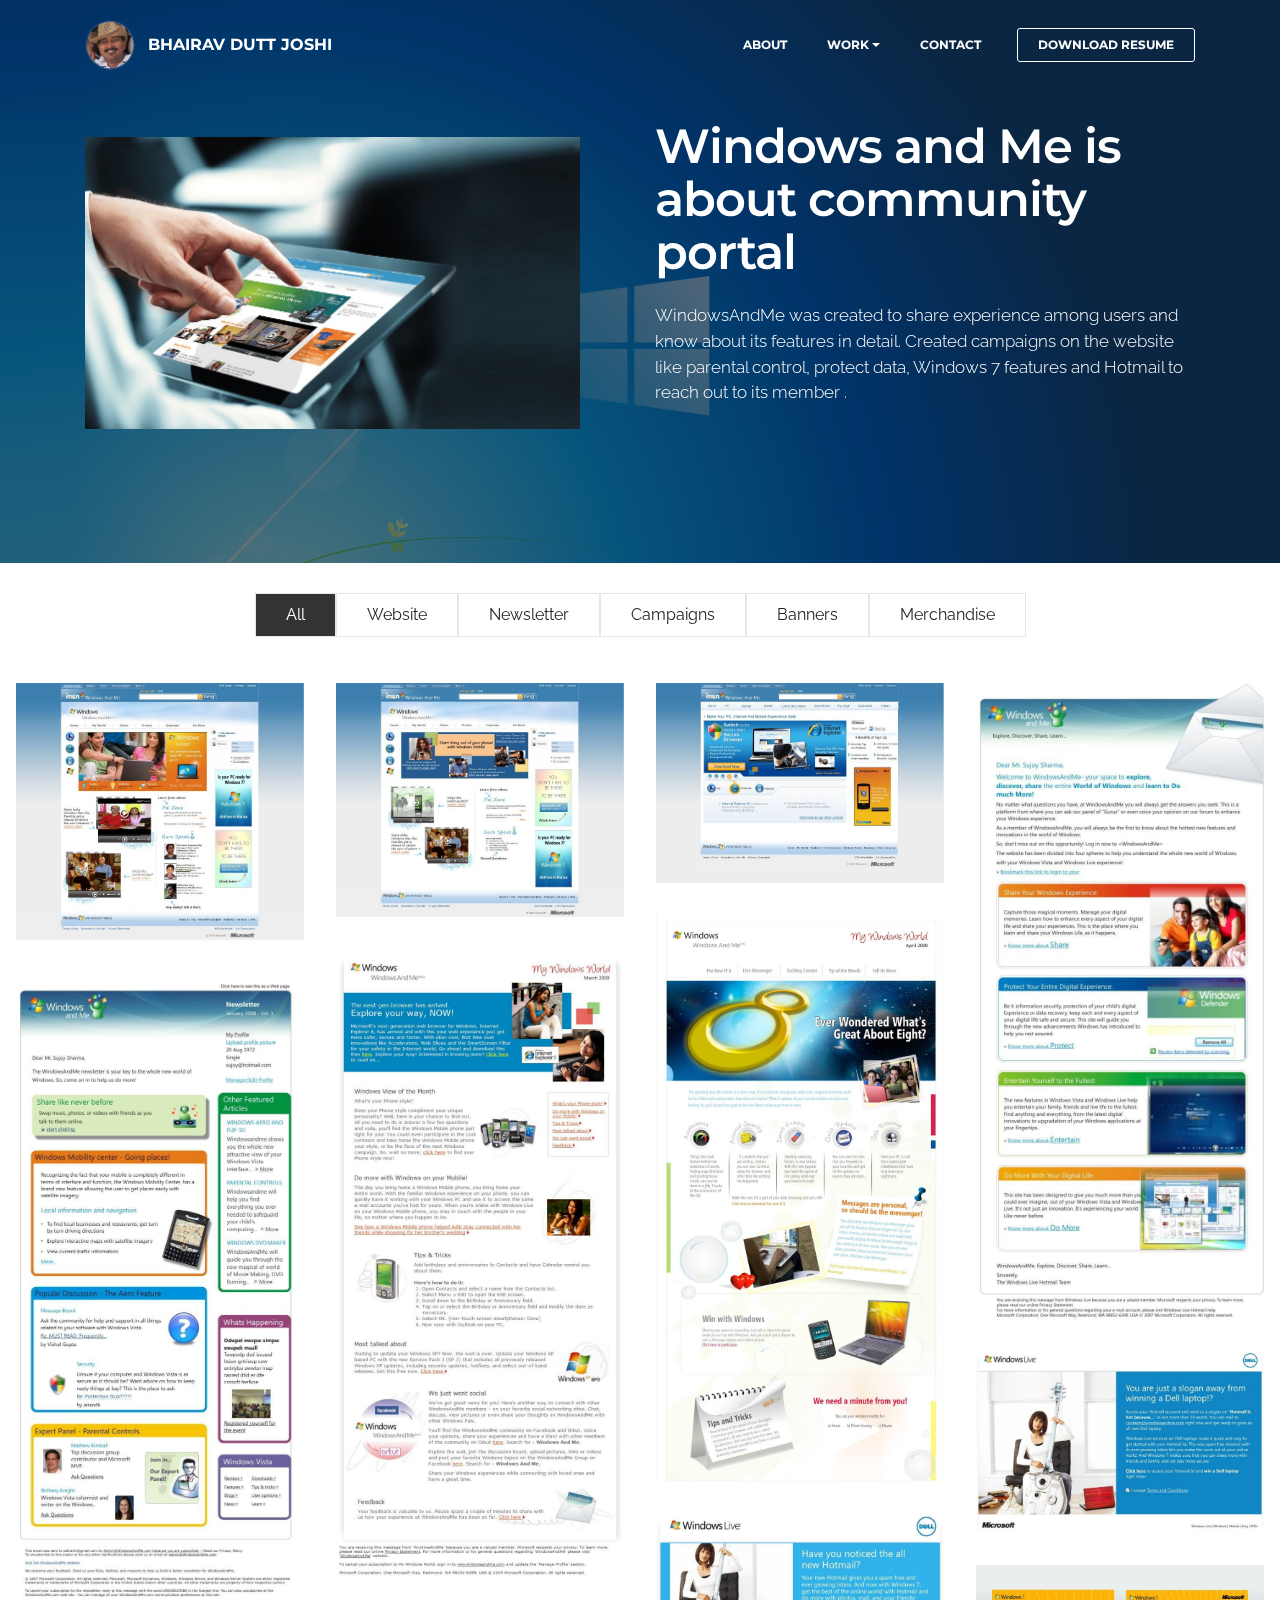
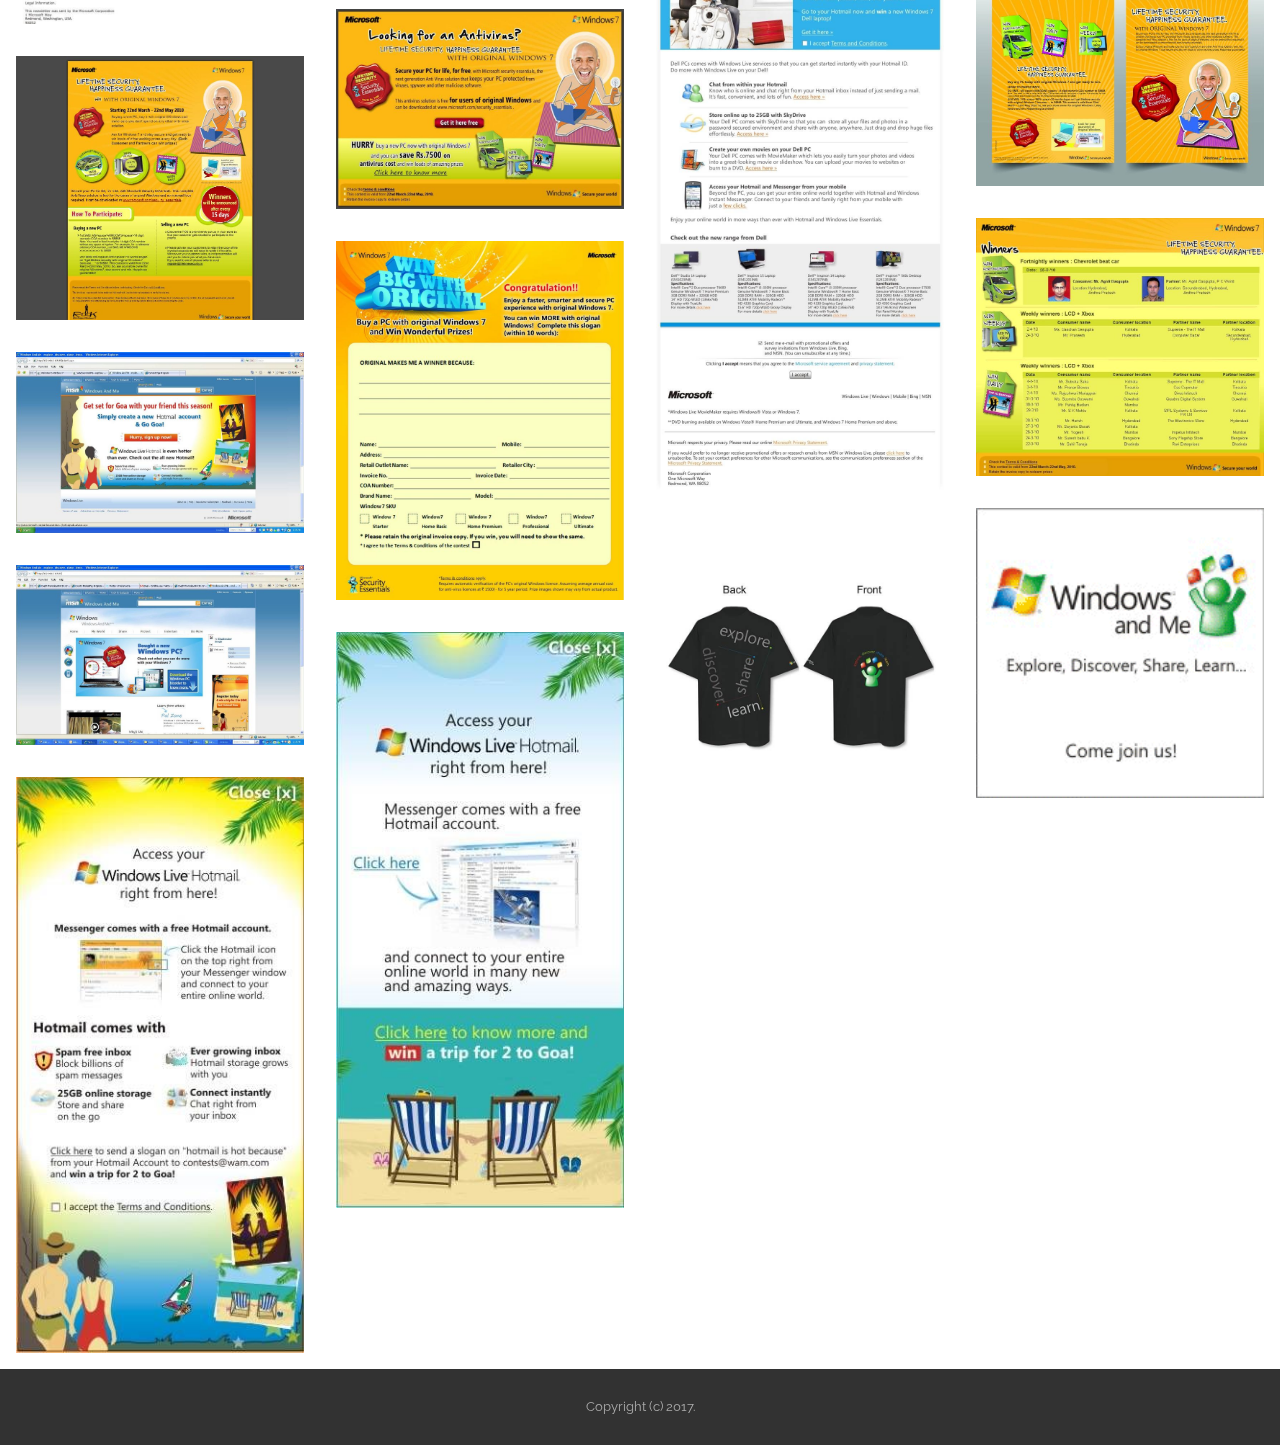
<file: microsoft.html>
<!DOCTYPE html>
<html >
<head>
  <!-- Site made with Mobirise Website Builder v4.5.2, https://mobirise.com -->
  <meta charset="UTF-8">
  <meta http-equiv="X-UA-Compatible" content="IE=edge">
  <meta name="generator" content="Mobirise v4.5.2, mobirise.com">
  <meta name="viewport" content="width=device-width, initial-scale=1, minimum-scale=1">
  <link rel="shortcut icon" href="assets/images/pic-128x128.png" type="image/x-icon">
  <meta name="description" content="">
  <title>Microsoft</title>
  <link rel="stylesheet" href="assets/et-line-font-plugin/style.css">
  <link rel="stylesheet" href="https://fonts.googleapis.com/css?family=Montserrat:400,700">
  <link rel="stylesheet" href="https://fonts.googleapis.com/css?family=Raleway:100,100i,200,200i,300,300i,400,400i,500,500i,600,600i,700,700i,800,800i,900,900i">
  <link rel="stylesheet" href="https://fonts.googleapis.com/css?family=Lora:400,700,400italic,700italic&subset=latin">
  <link rel="stylesheet" href="assets/bootstrap-material-design-font/css/material.css">
  <link rel="stylesheet" href="assets/tether/tether.min.css">
  <link rel="stylesheet" href="assets/bootstrap/css/bootstrap.min.css">
  <link rel="stylesheet" href="assets/dropdown/css/style.css">
  <link rel="stylesheet" href="assets/animate.css/animate.min.css">
  <link rel="stylesheet" href="assets/theme/css/style.css">
  <link rel="stylesheet" href="assets/mobirise-gallery/style.css">
  <link rel="stylesheet" href="assets/mobirise/css/mbr-additional.css" type="text/css">
  
  
  
</head>
<body>
<section id="menu-1g" data-rv-view="463">

    <nav class="navbar navbar-dropdown transparent navbar-fixed-top bg-color">
        <div class="container">

            <div class="mbr-table">
                <div class="mbr-table-cell">

                    <div class="navbar-brand">
                        <a href="index.html" class="navbar-logo"><img src="assets/images/pic-128x128.png" alt="Bhairav"></a>
                        <a class="navbar-caption" href="index.html">BHAIRAV DUTT JOSHI</a>
                    </div>

                </div>
                <div class="mbr-table-cell">

                    <button class="navbar-toggler pull-xs-right hidden-md-up" type="button" data-toggle="collapse" data-target="#exCollapsingNavbar">
                        <div class="hamburger-icon"></div>
                    </button>

                    <ul class="nav-dropdown collapse pull-xs-right nav navbar-nav navbar-toggleable-sm" id="exCollapsingNavbar"><li class="nav-item"><a class="nav-link link" href="index.html#testimonials2-x">ABOUT</a></li><li class="nav-item dropdown"><a class="nav-link link dropdown-toggle" data-toggle="dropdown-submenu" href="https://mobirise.com/" aria-expanded="false">WORK</a><div class="dropdown-menu"><a class="dropdown-item" href="birla-cellulose.html">Birla Cellulose</a><a class="dropdown-item" href="lapf-studio.html">LAPF Studio</a><a class="dropdown-item" href="embassy-india.html">Embassy India</a><a class="dropdown-item" href="netcarrots.html">NetCarrots Loyalty Services</a><a class="dropdown-item" href="acc-cement.html">ACC Cement</a><a class="dropdown-item" href="microsoft.html">Microsoft</a><a class="dropdown-item" href="nokia.html">Canon</a><a class="dropdown-item" href="trident-hotels.html">Trident Hotels</a></div></li><li class="nav-item"><a class="nav-link link" href="index.html#contacts1-a">CONTACT</a></li><li class="nav-item nav-btn"><a class="nav-link btn btn-white btn-white-outline" href="assets/files/BHAIRAV180403.docx" target="_blank">DOWNLOAD RESUME</a></li></ul>
                    <button hidden="" class="navbar-toggler navbar-close" type="button" data-toggle="collapse" data-target="#exCollapsingNavbar">
                        <div class="close-icon"></div>
                    </button>

                </div>
            </div>

        </div>
    </nav>

</section>

<section class="engine"><a href="https://mobirise.co/c">free web maker</a></section><section class="mbr-section mbr-parallax-background mbr-after-navbar" id="msg-box6-1j" data-rv-view="460" style="background-image: url(assets/images/img-501753-1920x1080.png); padding-top: 120px; padding-bottom: 120px;">

    <div class="mbr-overlay" style="opacity: 0.5; background-color: rgb(0, 0, 0);">
    </div>
    <div class="container">
        <div class="row">
            <div class="mbr-table-md-up">

              <div class="mbr-table-cell mbr-right-padding-md-up mbr-valign-top col-md-7 image-size" style="width: 50%;">
                  <div class="mbr-figure"><img src="assets/images/digital-tablet-1000x589.jpg"></div>
              </div>

              


              <div class="mbr-table-cell col-md-5 text-xs-center text-md-left content-size">
                  <h3 class="mbr-section-title display-2">Windows and Me is about community portal</h3>
                  <div class="lead">

                    <p>WindowsAndMe was created to share experience among users and know about its features in detail. Created campaigns on the website like parental control, protect data, Windows 7 features and Hotmail to reach out to its member .</p>

                  </div>

                  
              </div>


              

            </div>
        </div>
    </div>

</section>

<section class="mbr-gallery mbr-section mbr-section-nopadding mbr-slider-carousel" data-filter="true" id="gallery4-1s" data-rv-view="465" style="padding-top: 0rem; padding-bottom: 0rem;">
    <!-- Filter -->
    <div class="mbr-gallery-filter container gallery-filter-active">
        <ul>
            <li class="mbr-gallery-filter-all active">All</li>
        </ul>
    </div>

    <!-- Gallery -->
    <div class="mbr-gallery-row">
        <div class=" mbr-gallery-layout-default">
            <div>
                <div>
                    <div class="mbr-gallery-item mbr-gallery-item__mobirise3 mbr-gallery-item--p1" data-video-url="false" data-tags="Website">
                        <div href="#lb-gallery4-1s" data-slide-to="0" data-toggle="modal">
                            
                            

                            <img src="assets/images/homepagedesign-19-10-09-2nd-a-1420x1296-800x730.jpg" alt="">
                            
                            <span class="icon-focus"></span>
                            
                        </div>
                    </div><div class="mbr-gallery-item mbr-gallery-item__mobirise3 mbr-gallery-item--p1" data-video-url="false" data-tags="Website">
                        <div href="#lb-gallery4-1s" data-slide-to="1" data-toggle="modal">
                            
                            

                            <img src="assets/images/homepagedesign-05-10-09-ver2-1420x1155-800x650.jpg" alt="">
                            
                            <span class="icon-focus"></span>
                            
                        </div>
                    </div><div class="mbr-gallery-item mbr-gallery-item__mobirise3 mbr-gallery-item--p1" data-video-url="false" data-tags="Website">
                        <div href="#lb-gallery4-1s" data-slide-to="2" data-toggle="modal">
                            
                            

                            <img src="assets/images/homepage-12apr2010-1424x987-800x554.jpg" alt="">
                            
                            <span class="icon-focus"></span>
                            
                        </div>
                    </div><div class="mbr-gallery-item mbr-gallery-item__mobirise3 mbr-gallery-item--p1" data-video-url="false" data-tags="Newsletter">
                        <div href="#lb-gallery4-1s" data-slide-to="3" data-toggle="modal">
                            
                            

                            <img src="assets/images/welcomeemailer1a-680x1504-680x1504.jpg" alt="">
                            
                            <span class="icon-focus"></span>
                            
                        </div>
                    </div><div class="mbr-gallery-item mbr-gallery-item__mobirise3 mbr-gallery-item--p1" data-video-url="false" data-tags="Newsletter">
                        <div href="#lb-gallery4-1s" data-slide-to="4" data-toggle="modal">
                            
                            

                            <img src="assets/images/111-2000x3941-800x1576.jpg" alt="">
                            
                            <span class="icon-focus"></span>
                            
                        </div>
                    </div><div class="mbr-gallery-item mbr-gallery-item__mobirise3 mbr-gallery-item--p1" data-video-url="false" data-tags="Newsletter">
                        <div href="#lb-gallery4-1s" data-slide-to="5" data-toggle="modal">
                            
                            

                            <img src="assets/images/newsletter-2009march-final-820x1790-800x1746.jpg" alt="">
                            
                            <span class="icon-focus"></span>
                            
                        </div>
                    </div><div class="mbr-gallery-item mbr-gallery-item__mobirise3 mbr-gallery-item--p1" data-video-url="false" data-tags="Newsletter">
                        <div href="#lb-gallery4-1s" data-slide-to="6" data-toggle="modal">
                            
                            

                            <img src="assets/images/newsletter-5a2-680x1527-680x1527.jpg" alt="">
                            
                            <span class="icon-focus"></span>
                            
                        </div>
                    </div><div class="mbr-gallery-item mbr-gallery-item__mobirise3 mbr-gallery-item--p1" data-video-url="false" data-tags="Campaigns">
                        <div href="#lb-gallery4-1s" data-slide-to="7" data-toggle="modal">
                            
                            

                            <img src="assets/images/dell-mar2010-landingpage-950x600-800x505.jpg" alt="">
                            
                            <span class="icon-focus"></span>
                            
                        </div>
                    </div><div class="mbr-gallery-item mbr-gallery-item__mobirise3 mbr-gallery-item--p1" data-video-url="false" data-tags="Campaigns">
                        <div href="#lb-gallery4-1s" data-slide-to="8" data-toggle="modal">
                            
                            

                            <img src="assets/images/dell-mar2010-12mar2010c-800x1624-800x1624.jpg" alt="">
                            
                            <span class="icon-focus"></span>
                            
                        </div>
                    </div><div class="mbr-gallery-item mbr-gallery-item__mobirise3 mbr-gallery-item--p1" data-video-url="false" data-tags="Campaigns">
                        <div href="#lb-gallery4-1s" data-slide-to="9" data-toggle="modal">
                            
                            

                            <img src="assets/images/leaflet-1500x1150-800x613.jpg" alt="">
                            
                            <span class="icon-focus"></span>
                            
                        </div>
                    </div><div class="mbr-gallery-item mbr-gallery-item__mobirise3 mbr-gallery-item--p1" data-video-url="false" data-tags="Campaigns">
                        <div href="#lb-gallery4-1s" data-slide-to="10" data-toggle="modal">
                            
                            

                            <img src="assets/images/antivirus-landing-page-1000x695-800x556-800x556.jpg" alt="">
                            
                            <span class="icon-focus"></span>
                            
                        </div>
                    </div><div class="mbr-gallery-item mbr-gallery-item__mobirise3 mbr-gallery-item--p1" data-video-url="false" data-tags="Campaigns">
                        <div href="#lb-gallery4-1s" data-slide-to="11" data-toggle="modal">
                            
                            

                            <img src="assets/images/win-with-windows7-landingpage-1549x1421-800x733.jpg" alt="Landing Page">
                            
                            <span class="icon-focus"></span>
                            
                        </div>
                    </div><div class="mbr-gallery-item mbr-gallery-item__mobirise3 mbr-gallery-item--p1" data-video-url="false" data-tags="Campaigns">
                        <div href="#lb-gallery4-1s" data-slide-to="12" data-toggle="modal">
                            
                            

                            <img src="assets/images/winners1-994x892-800x717.jpg" alt="Winners Page">
                            
                            <span class="icon-focus"></span>
                            
                        </div>
                    </div><div class="mbr-gallery-item mbr-gallery-item__mobirise3 mbr-gallery-item--p1" data-video-url="false" data-tags="Campaigns">
                        <div href="#lb-gallery4-1s" data-slide-to="13" data-toggle="modal">
                            
                            

                            <img src="assets/images/winbig-mse-form-961x1200-800x998.jpg" alt="Contest Form">
                            
                            <span class="icon-focus"></span>
                            
                        </div>
                    </div><div class="mbr-gallery-item mbr-gallery-item__mobirise3 mbr-gallery-item--p1" data-video-url="false" data-tags="Campaigns">
                        <div href="#lb-gallery4-1s" data-slide-to="14" data-toggle="modal">
                            
                            

                            <img src="assets/images/hotmail-promo-campaign-2ndtime-landingpage-8mar2010-1440x904-800x502.jpg" alt="Landing Page">
                            
                            <span class="icon-focus"></span>
                            
                        </div>
                    </div><div class="mbr-gallery-item mbr-gallery-item__mobirise3 mbr-gallery-item--p1" data-video-url="false" data-tags="Banners">
                        <div href="#lb-gallery4-1s" data-slide-to="15" data-toggle="modal">
                            
                            

                            <img src="assets/images/windows-gif-banner-205x206.png" alt="Digital Banner">
                            
                            <span class="icon-focus"></span>
                            
                        </div>
                    </div><div class="mbr-gallery-item mbr-gallery-item__mobirise3 mbr-gallery-item--p1" data-video-url="false" data-tags="Merchandise">
                        <div href="#lb-gallery4-1s" data-slide-to="16" data-toggle="modal">
                            
                            

                            <img src="assets/images/t-shirt4dd-700x554-700x554.jpg" alt="Merchandise">
                            
                            <span class="icon-focus"></span>
                            
                        </div>
                    </div><div class="mbr-gallery-item mbr-gallery-item__mobirise3 mbr-gallery-item--p1" data-video-url="false" data-tags="Website">
                        <div href="#lb-gallery4-1s" data-slide-to="17" data-toggle="modal">
                            
                            

                            <img src="assets/images/pc-booklet-tab-1440x900-800x500.jpg" alt="">
                            
                            <span class="icon-focus"></span>
                            
                        </div>
                    </div><div class="mbr-gallery-item mbr-gallery-item__mobirise3 mbr-gallery-item--p1" data-video-url="false" data-tags="Banners">
                        <div href="#lb-gallery4-1s" data-slide-to="18" data-toggle="modal">
                            
                            

                            <img src="assets/images/expandablebanner-for-msn01-300x600-300x600.jpg" alt="Expandable Banner">
                            
                            <span class="icon-focus"></span>
                            
                        </div>
                    </div><div class="mbr-gallery-item mbr-gallery-item__mobirise3 mbr-gallery-item--p1" data-video-url="false" data-tags="Banners">
                        <div href="#lb-gallery4-1s" data-slide-to="19" data-toggle="modal">
                            
                            

                            <img src="assets/images/expandablebanner-for-msn02b-300x600-300x600.jpg" alt="Expandable Banner">
                            
                            <span class="icon-focus"></span>
                            
                        </div>
                    </div>
                </div>
            </div>
            <div class="clearfix"></div>
        </div>
    </div>

    <!-- Lightbox -->
    <div data-app-prevent-settings="" class="mbr-slider modal fade carousel slide" tabindex="-1" data-keyboard="true" data-interval="false" id="lb-gallery4-1s">
        <div class="modal-dialog">
            <div class="modal-content">
                <div class="modal-body">
                    <ol class="carousel-indicators">
                        <li data-app-prevent-settings="" data-target="#lb-gallery4-1s" data-slide-to="0"></li><li data-app-prevent-settings="" data-target="#lb-gallery4-1s" data-slide-to="1"></li><li data-app-prevent-settings="" data-target="#lb-gallery4-1s" data-slide-to="2"></li><li data-app-prevent-settings="" data-target="#lb-gallery4-1s" data-slide-to="3"></li><li data-app-prevent-settings="" data-target="#lb-gallery4-1s" data-slide-to="4"></li><li data-app-prevent-settings="" data-target="#lb-gallery4-1s" data-slide-to="5"></li><li data-app-prevent-settings="" data-target="#lb-gallery4-1s" data-slide-to="6"></li><li data-app-prevent-settings="" data-target="#lb-gallery4-1s" data-slide-to="7"></li><li data-app-prevent-settings="" data-target="#lb-gallery4-1s" data-slide-to="8"></li><li data-app-prevent-settings="" data-target="#lb-gallery4-1s" data-slide-to="9"></li><li data-app-prevent-settings="" data-target="#lb-gallery4-1s" data-slide-to="10"></li><li data-app-prevent-settings="" data-target="#lb-gallery4-1s" data-slide-to="11"></li><li data-app-prevent-settings="" data-target="#lb-gallery4-1s" data-slide-to="12"></li><li data-app-prevent-settings="" data-target="#lb-gallery4-1s" data-slide-to="13"></li><li data-app-prevent-settings="" data-target="#lb-gallery4-1s" data-slide-to="14"></li><li data-app-prevent-settings="" data-target="#lb-gallery4-1s" data-slide-to="15"></li><li data-app-prevent-settings="" data-target="#lb-gallery4-1s" data-slide-to="16"></li><li data-app-prevent-settings="" data-target="#lb-gallery4-1s" data-slide-to="17"></li><li data-app-prevent-settings="" data-target="#lb-gallery4-1s" data-slide-to="18"></li><li data-app-prevent-settings="" data-target="#lb-gallery4-1s" class=" active" data-slide-to="19"></li>
                    </ol>
                    <div class="carousel-inner">
                        <div class="carousel-item">
                            <img src="assets/images/homepagedesign-19-10-09-2nd-a-1420x1296.jpg" alt="">
                        </div><div class="carousel-item">
                            <img src="assets/images/homepagedesign-05-10-09-ver2-1420x1155.jpg" alt="">
                        </div><div class="carousel-item">
                            <img src="assets/images/homepage-12apr2010-1424x987.jpg" alt="">
                        </div><div class="carousel-item">
                            <img src="assets/images/welcomeemailer1a-680x1504.jpg" alt="">
                        </div><div class="carousel-item">
                            <img src="assets/images/111-2000x3941.jpg" alt="">
                        </div><div class="carousel-item">
                            <img src="assets/images/newsletter-2009march-final-820x1790.jpg" alt="">
                        </div><div class="carousel-item">
                            <img src="assets/images/newsletter-5a2-680x1527.jpg" alt="">
                        </div><div class="carousel-item">
                            <img src="assets/images/dell-mar2010-landingpage-950x600.jpg" alt="">
                        </div><div class="carousel-item">
                            <img src="assets/images/dell-mar2010-12mar2010c-800x1624.jpg" alt="">
                        </div><div class="carousel-item">
                            <img src="assets/images/leaflet-1500x1150.jpg" alt="">
                        </div><div class="carousel-item">
                            <img src="assets/images/antivirus-landing-page-1000x695-800x556.jpg" alt="">
                        </div><div class="carousel-item">
                            <img src="assets/images/win-with-windows7-landingpage-1549x1421.jpg" alt="Landing Page">
                        </div><div class="carousel-item">
                            <img src="assets/images/winners1-994x892.jpg" alt="Winners Page">
                        </div><div class="carousel-item">
                            <img src="assets/images/winbig-mse-form-961x1200.jpg" alt="Contest Form">
                        </div><div class="carousel-item">
                            <img src="assets/images/hotmail-promo-campaign-2ndtime-landingpage-8mar2010-1440x904.jpg" alt="Landing Page">
                        </div><div class="carousel-item">
                            <img src="assets/images/windows-gif-banner.gif" alt="Digital Banner">
                        </div><div class="carousel-item">
                            <img src="assets/images/t-shirt4dd-700x554.jpg" alt="Merchandise">
                        </div><div class="carousel-item">
                            <img src="assets/images/pc-booklet-tab-1440x900.jpg" alt="">
                        </div><div class="carousel-item">
                            <img src="assets/images/expandablebanner-for-msn01-300x600.jpg" alt="Expandable Banner">
                        </div><div class="carousel-item active">
                            <img src="assets/images/expandablebanner-for-msn02b-300x600.jpg" alt="Expandable Banner">
                        </div>
                    </div>
                    <a class="left carousel-control" role="button" data-slide="prev" href="#lb-gallery4-1s">
                        <span class="icon-prev" aria-hidden="true"></span>
                        <span class="sr-only">Previous</span>
                    </a>
                    <a class="right carousel-control" role="button" data-slide="next" href="#lb-gallery4-1s">
                        <span class="icon-next" aria-hidden="true"></span>
                        <span class="sr-only">Next</span>
                    </a>

                    <a class="close" href="#" role="button" data-dismiss="modal">
                        <span aria-hidden="true">×</span>
                        <span class="sr-only">Close</span>
                    </a>
                </div>
            </div>
        </div>
    </div>
</section>

<footer class="mbr-small-footer mbr-section mbr-section-nopadding" id="footer1-1i" data-rv-view="548" style="background-color: rgb(50, 50, 50); padding-top: 1.75rem; padding-bottom: 1.75rem;">
    
    <div class="container text-xs-center">
        <p>Copyright (c) 2017.</p>
    </div>
</footer>


  <script src="assets/web/assets/jquery/jquery.min.js"></script>
  <script src="assets/tether/tether.min.js"></script>
  <script src="assets/bootstrap/js/bootstrap.min.js"></script>
  <script src="assets/dropdown/js/script.min.js"></script>
  <script src="assets/jarallax/jarallax.js"></script>
  <script src="assets/viewport-checker/jquery.viewportchecker.js"></script>
  <script src="assets/smooth-scroll/smooth-scroll.js"></script>
  <script src="assets/touch-swipe/jquery.touch-swipe.min.js"></script>
  <script src="assets/masonry/masonry.pkgd.min.js"></script>
  <script src="assets/imagesloaded/imagesloaded.pkgd.min.js"></script>
  <script src="assets/bootstrap-carousel-swipe/bootstrap-carousel-swipe.js"></script>
  <script src="assets/theme/js/script.js"></script>
  <script src="assets/mobirise-gallery/player.min.js"></script>
  <script src="assets/mobirise-gallery/script.js"></script>
  
  
  <input name="animation" type="hidden">
  </body>
</html>
</file>
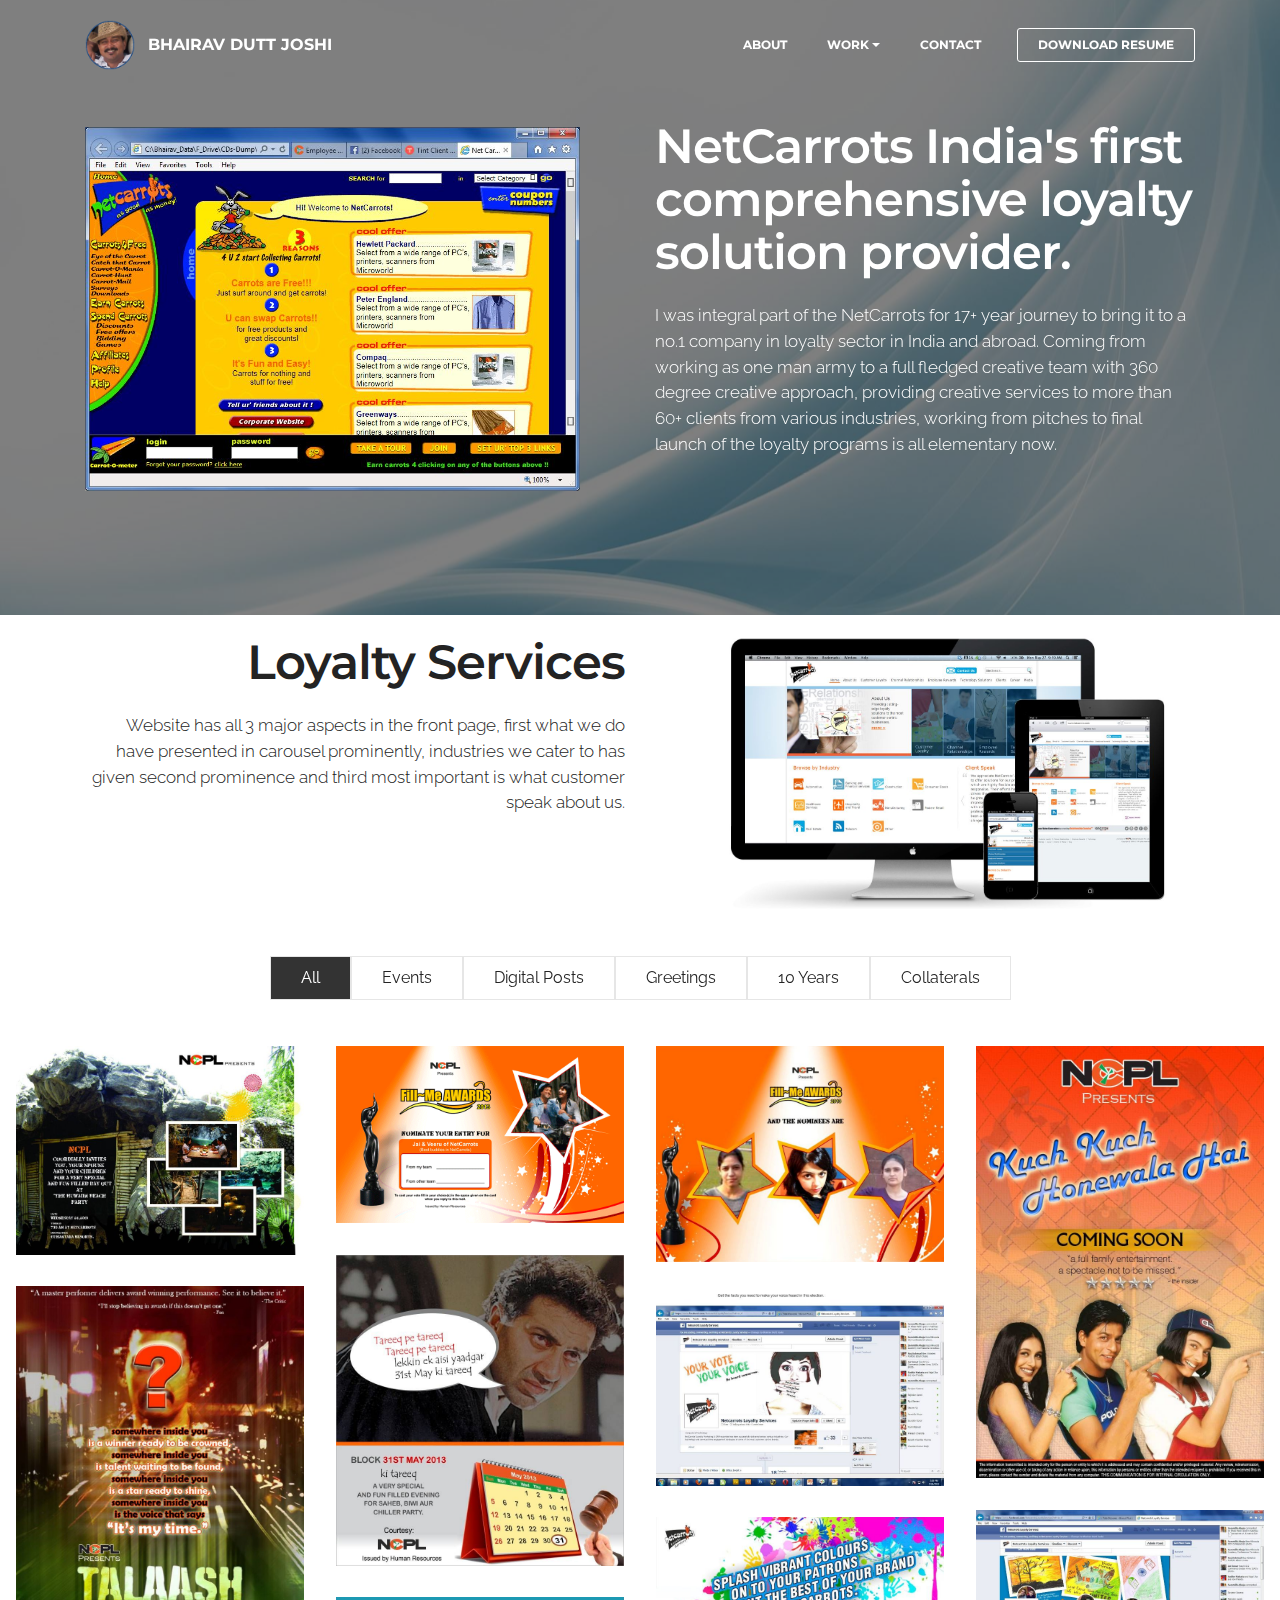
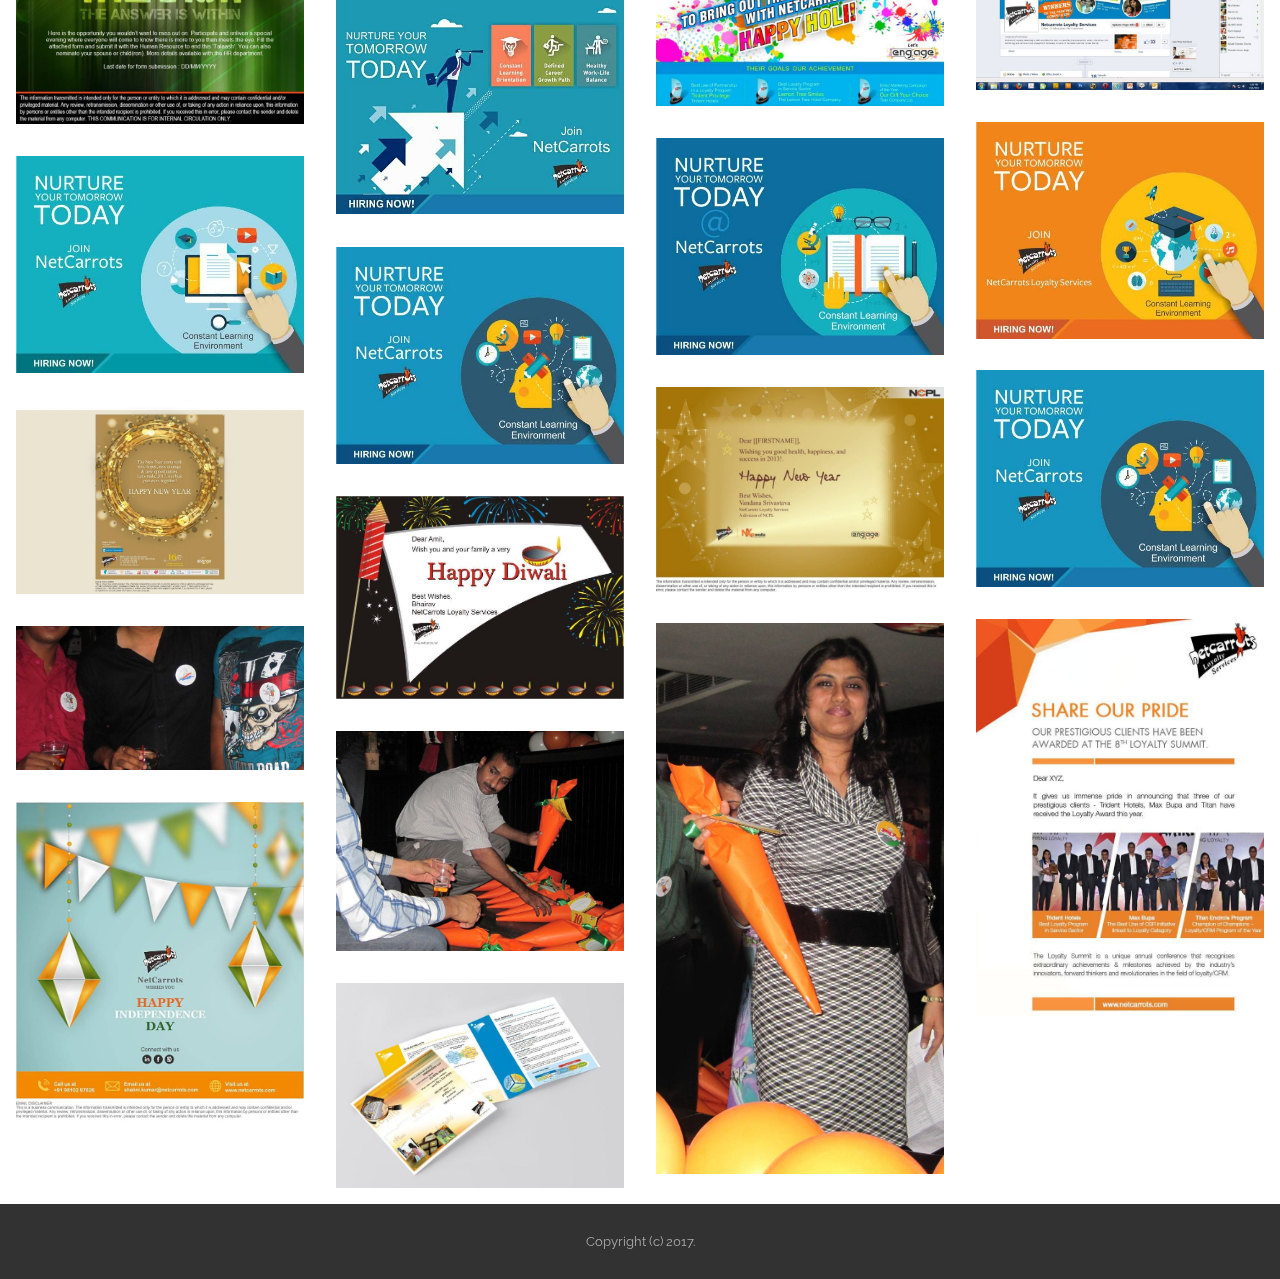
<file: netcarrots.html>
<!DOCTYPE html>
<html >
<head>
  <!-- Site made with Mobirise Website Builder v4.5.2, https://mobirise.com -->
  <meta charset="UTF-8">
  <meta http-equiv="X-UA-Compatible" content="IE=edge">
  <meta name="generator" content="Mobirise v4.5.2, mobirise.com">
  <meta name="viewport" content="width=device-width, initial-scale=1, minimum-scale=1">
  <link rel="shortcut icon" href="assets/images/pic-128x128.png" type="image/x-icon">
  <meta name="description" content="">
  <title>NetCarrots Loyalty Services</title>
  <link rel="stylesheet" href="assets/et-line-font-plugin/style.css">
  <link rel="stylesheet" href="https://fonts.googleapis.com/css?family=Montserrat:400,700">
  <link rel="stylesheet" href="https://fonts.googleapis.com/css?family=Raleway:100,100i,200,200i,300,300i,400,400i,500,500i,600,600i,700,700i,800,800i,900,900i">
  <link rel="stylesheet" href="https://fonts.googleapis.com/css?family=Lora:400,700,400italic,700italic&subset=latin">
  <link rel="stylesheet" href="assets/bootstrap-material-design-font/css/material.css">
  <link rel="stylesheet" href="assets/tether/tether.min.css">
  <link rel="stylesheet" href="assets/bootstrap/css/bootstrap.min.css">
  <link rel="stylesheet" href="assets/dropdown/css/style.css">
  <link rel="stylesheet" href="assets/animate.css/animate.min.css">
  <link rel="stylesheet" href="assets/theme/css/style.css">
  <link rel="stylesheet" href="assets/mobirise-gallery/style.css">
  <link rel="stylesheet" href="assets/mobirise/css/mbr-additional.css" type="text/css">
  
  
  
</head>
<body>
<section id="menu-p" data-rv-view="155">

    <nav class="navbar navbar-dropdown transparent navbar-fixed-top bg-color">
        <div class="container">

            <div class="mbr-table">
                <div class="mbr-table-cell">

                    <div class="navbar-brand">
                        <a href="index.html" class="navbar-logo"><img src="assets/images/pic-128x128.png" alt="Bhairav"></a>
                        <a class="navbar-caption" href="index.html">BHAIRAV DUTT JOSHI</a>
                    </div>

                </div>
                <div class="mbr-table-cell">

                    <button class="navbar-toggler pull-xs-right hidden-md-up" type="button" data-toggle="collapse" data-target="#exCollapsingNavbar">
                        <div class="hamburger-icon"></div>
                    </button>

                    <ul class="nav-dropdown collapse pull-xs-right nav navbar-nav navbar-toggleable-sm" id="exCollapsingNavbar"><li class="nav-item"><a class="nav-link link" href="index.html#testimonials2-x">ABOUT</a></li><li class="nav-item dropdown"><a class="nav-link link dropdown-toggle" data-toggle="dropdown-submenu" href="https://mobirise.com/" aria-expanded="false">WORK</a><div class="dropdown-menu"><a class="dropdown-item" href="birla-cellulose.html">Birla Cellulose</a><a class="dropdown-item" href="lapf-studio.html">LAPF Studio</a><a class="dropdown-item" href="embassy-india.html">Embassy India</a><a class="dropdown-item" href="netcarrots.html">NetCarrots Loyalty Services</a><a class="dropdown-item" href="acc-cement.html">ACC Cement</a><a class="dropdown-item" href="microsoft.html">Microsoft</a><a class="dropdown-item" href="nokia.html">Canon</a><a class="dropdown-item" href="trident-hotels.html">Trident Hotels</a></div></li><li class="nav-item"><a class="nav-link link" href="index.html#contacts1-a">CONTACT</a></li><li class="nav-item nav-btn"><a class="nav-link btn btn-white btn-white-outline" href="assets/files/BHAIRAV180403.docx" target="_blank">DOWNLOAD RESUME</a></li></ul>
                    <button hidden="" class="navbar-toggler navbar-close" type="button" data-toggle="collapse" data-target="#exCollapsingNavbar">
                        <div class="close-icon"></div>
                    </button>

                </div>
            </div>

        </div>
    </nav>

</section>

<section class="engine"><a href="https://mobirise.co/b">web page creator</a></section><section class="mbr-section mbr-parallax-background mbr-after-navbar" id="msg-box6-t" data-rv-view="159" style="background-image: url(assets/images/abstract-background-images-26864-27580-hd-wallpapers-1920x1200.jpg); padding-top: 120px; padding-bottom: 120px;">

    <div class="mbr-overlay" style="opacity: 0.5; background-color: rgb(0, 0, 0);">
    </div>
    <div class="container">
        <div class="row">
            <div class="mbr-table-md-up">

              <div class="mbr-table-cell mbr-right-padding-md-up mbr-valign-top col-md-7 image-size" style="width: 50%;">
                  <div class="mbr-figure"><img src="assets/images/netcarrots-website-860x633.jpg"></div>
              </div>

              


              <div class="mbr-table-cell col-md-5 text-xs-center text-md-left content-size">
                  <h3 class="mbr-section-title display-2">NetCarrots India's first comprehensive loyalty solution provider.</h3>
                  <div class="lead">

                    <p>I was integral part of the NetCarrots for 17+ year journey to bring it to a no.1 company in loyalty sector in India and abroad. Coming from working as one man army to a full fledged creative team with 360 degree creative approach, providing creative services to more than 60+ clients from various industries, working from pitches to final launch of the loyalty programs is all elementary now.</p>

                  </div>

                  
              </div>


              

            </div>
        </div>
    </div>

</section>

<section class="mbr-section" id="msg-box5-u" data-rv-view="162" style="background-color: rgb(255, 255, 255); padding-top: 0px; padding-bottom: 0px;">

    
    <div class="container">
        <div class="row">
            <div class="mbr-table-md-up">

              

              <div class="mbr-table-cell col-md-5 text-xs-center text-md-right content-size">
                  <h3 class="mbr-section-title display-2">Loyalty Services</h3>
                  <div class="lead">

                    <p>Website has all 3 major aspects in the front page, first what we do have presented in carousel prominently, industries we cater to has given second prominence and third most important is what customer speak about us.</p>

                  </div>

                  <div><a class="btn btn-primary" href="http://www.netcarrots.com/" target="_blank">LIVE LINK</a></div>
              </div>


              


              <div class="mbr-table-cell mbr-left-padding-md-up mbr-valign-top col-md-7 image-size" style="width: 50%;">
                  <div class="mbr-figure"><img src="assets/images/multiple-displays-1341x836.jpg"></div>
              </div>

            </div>
        </div>
    </div>

</section>

<section class="mbr-gallery mbr-section mbr-section-nopadding mbr-slider-carousel" data-filter="true" id="gallery4-v" data-rv-view="165" style="padding-top: 0rem; padding-bottom: 0rem;">
    <!-- Filter -->
    <div class="mbr-gallery-filter container gallery-filter-active">
        <ul>
            <li class="mbr-gallery-filter-all active">All</li>
        </ul>
    </div>

    <!-- Gallery -->
    <div class="mbr-gallery-row">
        <div class=" mbr-gallery-layout-default">
            <div>
                <div>
                    <div class="mbr-gallery-item mbr-gallery-item__mobirise3 mbr-gallery-item--p1" data-video-url="false" data-tags="Events">
                        <div href="#lb-gallery4-v" data-slide-to="0" data-toggle="modal">
                            
                            

                            <img src="assets/images/fundoofiday-thehawaiianbeachparty-invitation-1243x900-800x579.jpg" alt="">
                            
                            <span class="icon-focus"></span>
                            
                        </div>
                    </div><div class="mbr-gallery-item mbr-gallery-item__mobirise3 mbr-gallery-item--p1" data-video-url="false" data-tags="Events">
                        <div href="#lb-gallery4-v" data-slide-to="1" data-toggle="modal">
                            
                            

                            <img src="assets/images/category06-800x492.png" alt="">
                            
                            <span class="icon-focus"></span>
                            
                        </div>
                    </div><div class="mbr-gallery-item mbr-gallery-item__mobirise3 mbr-gallery-item--p1" data-video-url="false" data-tags="Events">
                        <div href="#lb-gallery4-v" data-slide-to="2" data-toggle="modal">
                            
                            

                            <img src="assets/images/d-1000x751-800x600.jpg" alt="">
                            
                            <span class="icon-focus"></span>
                            
                        </div>
                    </div><div class="mbr-gallery-item mbr-gallery-item__mobirise3 mbr-gallery-item--p1" data-video-url="false" data-tags="Events">
                        <div href="#lb-gallery4-v" data-slide-to="3" data-toggle="modal">
                            
                            

                            <img src="assets/images/ncls-edm-720x1080-720x1080.jpg" alt="">
                            
                            <span class="icon-focus"></span>
                            
                        </div>
                    </div><div class="mbr-gallery-item mbr-gallery-item__mobirise3 mbr-gallery-item--p1" data-video-url="false" data-tags="Events">
                        <div href="#lb-gallery4-v" data-slide-to="4" data-toggle="modal">
                            
                            

                            <img src="assets/images/teaser3-782x844-782x844.jpg" alt="">
                            
                            <span class="icon-focus"></span>
                            
                        </div>
                    </div><div class="mbr-gallery-item mbr-gallery-item__mobirise3 mbr-gallery-item--p1" data-video-url="false" data-tags="Events">
                        <div href="#lb-gallery4-v" data-slide-to="5" data-toggle="modal">
                            
                            

                            <img src="assets/images/teaser2b-828x1260-800x1217.jpg" alt="">
                            
                            <span class="icon-focus"></span>
                            
                        </div>
                    </div><div class="mbr-gallery-item mbr-gallery-item__mobirise3 mbr-gallery-item--p1" data-video-url="false" data-tags="Digital Posts">
                        <div href="#lb-gallery4-v" data-slide-to="6" data-toggle="modal">
                            
                            

                            <img src="assets/images/facebook-1stapril-votersday04-1440x959-800x532.jpg" alt="">
                            
                            <span class="icon-focus"></span>
                            
                        </div>
                    </div><div class="mbr-gallery-item mbr-gallery-item__mobirise3 mbr-gallery-item--p1" data-video-url="false" data-tags="Digital Posts">
                        <div href="#lb-gallery4-v" data-slide-to="7" data-toggle="modal">
                            
                            

                            <img src="assets/images/facebook-independence-day-2015-1500x938-800x500.jpg" alt="">
                            
                            <span class="icon-focus"></span>
                            
                        </div>
                    </div><div class="mbr-gallery-item mbr-gallery-item__mobirise3 mbr-gallery-item--p1" data-video-url="false" data-tags="Digital Posts">
                        <div href="#lb-gallery4-v" data-slide-to="8" data-toggle="modal">
                            
                            

                            <img src="assets/images/holi-2016-801x526-800x525.jpg" alt="">
                            
                            <span class="icon-focus"></span>
                            
                        </div>
                    </div><div class="mbr-gallery-item mbr-gallery-item__mobirise3 mbr-gallery-item--p1" data-video-url="false" data-tags="Digital Posts">
                        <div href="#lb-gallery4-v" data-slide-to="9" data-toggle="modal">
                            
                            

                            <img src="assets/images/linkedin-posts-1-530x400-530x400.jpg" alt="">
                            
                            <span class="icon-focus"></span>
                            
                        </div>
                    </div><div class="mbr-gallery-item mbr-gallery-item__mobirise3 mbr-gallery-item--p1" data-video-url="false" data-tags="Digital Posts">
                        <div href="#lb-gallery4-v" data-slide-to="10" data-toggle="modal">
                            
                            

                            <img src="assets/images/linkedin-posts-02a-531x400-531x400.jpg" alt="">
                            
                            <span class="icon-focus"></span>
                            
                        </div>
                    </div><div class="mbr-gallery-item mbr-gallery-item__mobirise3 mbr-gallery-item--p1" data-video-url="false" data-tags="Digital Posts">
                        <div href="#lb-gallery4-v" data-slide-to="11" data-toggle="modal">
                            
                            

                            <img src="assets/images/linkedin-posts-02b-531x400-531x400.jpg" alt="">
                            
                            <span class="icon-focus"></span>
                            
                        </div>
                    </div><div class="mbr-gallery-item mbr-gallery-item__mobirise3 mbr-gallery-item--p1" data-video-url="false" data-tags="Digital Posts">
                        <div href="#lb-gallery4-v" data-slide-to="12" data-toggle="modal">
                            
                            

                            <img src="assets/images/linkedin-posts-02c-531x400-531x400.jpg" alt="">
                            
                            <span class="icon-focus"></span>
                            
                        </div>
                    </div><div class="mbr-gallery-item mbr-gallery-item__mobirise3 mbr-gallery-item--p1" data-video-url="false" data-tags="Digital Posts">
                        <div href="#lb-gallery4-v" data-slide-to="13" data-toggle="modal">
                            
                            

                            <img src="assets/images/linkedin-posts-02d-531x400-531x400.jpg" alt="">
                            
                            <span class="icon-focus"></span>
                            
                        </div>
                    </div><div class="mbr-gallery-item mbr-gallery-item__mobirise3 mbr-gallery-item--p1" data-video-url="false" data-tags="Digital Posts">
                        <div href="#lb-gallery4-v" data-slide-to="14" data-toggle="modal">
                            
                            

                            <img src="assets/images/linkedin-posts-02d-531x400-531x400.jpg" alt="">
                            
                            <span class="icon-focus"></span>
                            
                        </div>
                    </div><div class="mbr-gallery-item mbr-gallery-item__mobirise3 mbr-gallery-item--p1" data-video-url="false" data-tags="Greetings">
                        <div href="#lb-gallery4-v" data-slide-to="15" data-toggle="modal">
                            
                            

                            <img src="assets/images/newyeargreeting-2013-vandana-801x569-800x568.jpg" alt="">
                            
                            <span class="icon-focus"></span>
                            
                        </div>
                    </div><div class="mbr-gallery-item mbr-gallery-item__mobirise3 mbr-gallery-item--p1" data-video-url="false" data-tags="Greetings">
                        <div href="#lb-gallery4-v" data-slide-to="16" data-toggle="modal">
                            
                            

                            <img src="assets/images/newyearedm-012017-manu-1564x1027-800x525.jpg" alt="">
                            
                            <span class="icon-focus"></span>
                            
                        </div>
                    </div><div class="mbr-gallery-item mbr-gallery-item__mobirise3 mbr-gallery-item--p1" data-video-url="false" data-tags="Greetings">
                        <div href="#lb-gallery4-v" data-slide-to="17" data-toggle="modal">
                            
                            

                            <img src="assets/images/diwali04-693x489-693x489.jpg" alt="">
                            
                            <span class="icon-focus"></span>
                            
                        </div>
                    </div><div class="mbr-gallery-item mbr-gallery-item__mobirise3 mbr-gallery-item--p1" data-video-url="false" data-tags="Greetings">
                        <div href="#lb-gallery4-v" data-slide-to="18" data-toggle="modal">
                            
                            

                            <img src="assets/images/award-emailer1-680x938-680x938.jpg" alt="">
                            
                            <span class="icon-focus"></span>
                            
                        </div>
                    </div><div class="mbr-gallery-item mbr-gallery-item__mobirise3 mbr-gallery-item--p1" data-video-url="false" data-tags="10 Years">
                        <div href="#lb-gallery4-v" data-slide-to="19" data-toggle="modal">
                            
                            

                            <img src="assets/images/carrot-packaging-showing-973x1860-800x1529.jpg" alt="Packaging">
                            
                            <span class="icon-focus"></span>
                            
                        </div>
                    </div><div class="mbr-gallery-item mbr-gallery-item__mobirise3 mbr-gallery-item--p1" data-video-url="false" data-tags="10 Years">
                        <div href="#lb-gallery4-v" data-slide-to="20" data-toggle="modal">
                            
                            

                            <img src="assets/images/badges-1466x732-800x399.jpg" alt="Badges">
                            
                            <span class="icon-focus"></span>
                            
                        </div>
                    </div><div class="mbr-gallery-item mbr-gallery-item__mobirise3 mbr-gallery-item--p1" data-video-url="false" data-tags="10 Years">
                        <div href="#lb-gallery4-v" data-slide-to="21" data-toggle="modal">
                            
                            

                            <img src="assets/images/carrot-packaging-1000x763-800x610.jpg" alt="Gift Packaging">
                            
                            <span class="icon-focus"></span>
                            
                        </div>
                    </div><div class="mbr-gallery-item mbr-gallery-item__mobirise3 mbr-gallery-item--p1" data-video-url="false" data-tags="Greetings">
                        <div href="#lb-gallery4-v" data-slide-to="22" data-toggle="modal">
                            
                            

                            <img src="assets/images/independence-day-170810-3-702x777-702x777.jpg" alt="Indepedence Day Greeting">
                            
                            <span class="icon-focus"></span>
                            
                        </div>
                    </div><div class="mbr-gallery-item mbr-gallery-item__mobirise3 mbr-gallery-item--p1" data-video-url="false" data-tags="Collaterals">
                        <div href="#lb-gallery4-v" data-slide-to="23" data-toggle="modal">
                            
                            

                            <img src="assets/images/brochure-2005-835x593-800x568.jpg" alt="Brochure">
                            
                            <span class="icon-focus"></span>
                            
                        </div>
                    </div>
                </div>
            </div>
            <div class="clearfix"></div>
        </div>
    </div>

    <!-- Lightbox -->
    <div data-app-prevent-settings="" class="mbr-slider modal fade carousel slide" tabindex="-1" data-keyboard="true" data-interval="false" id="lb-gallery4-v">
        <div class="modal-dialog">
            <div class="modal-content">
                <div class="modal-body">
                    <ol class="carousel-indicators">
                        <li data-app-prevent-settings="" data-target="#lb-gallery4-v" data-slide-to="0"></li><li data-app-prevent-settings="" data-target="#lb-gallery4-v" data-slide-to="1"></li><li data-app-prevent-settings="" data-target="#lb-gallery4-v" data-slide-to="2"></li><li data-app-prevent-settings="" data-target="#lb-gallery4-v" data-slide-to="3"></li><li data-app-prevent-settings="" data-target="#lb-gallery4-v" data-slide-to="4"></li><li data-app-prevent-settings="" data-target="#lb-gallery4-v" data-slide-to="5"></li><li data-app-prevent-settings="" data-target="#lb-gallery4-v" data-slide-to="6"></li><li data-app-prevent-settings="" data-target="#lb-gallery4-v" data-slide-to="7"></li><li data-app-prevent-settings="" data-target="#lb-gallery4-v" data-slide-to="8"></li><li data-app-prevent-settings="" data-target="#lb-gallery4-v" data-slide-to="9"></li><li data-app-prevent-settings="" data-target="#lb-gallery4-v" data-slide-to="10"></li><li data-app-prevent-settings="" data-target="#lb-gallery4-v" data-slide-to="11"></li><li data-app-prevent-settings="" data-target="#lb-gallery4-v" data-slide-to="12"></li><li data-app-prevent-settings="" data-target="#lb-gallery4-v" data-slide-to="13"></li><li data-app-prevent-settings="" data-target="#lb-gallery4-v" data-slide-to="14"></li><li data-app-prevent-settings="" data-target="#lb-gallery4-v" data-slide-to="15"></li><li data-app-prevent-settings="" data-target="#lb-gallery4-v" data-slide-to="16"></li><li data-app-prevent-settings="" data-target="#lb-gallery4-v" data-slide-to="17"></li><li data-app-prevent-settings="" data-target="#lb-gallery4-v" data-slide-to="18"></li><li data-app-prevent-settings="" data-target="#lb-gallery4-v" data-slide-to="19"></li><li data-app-prevent-settings="" data-target="#lb-gallery4-v" data-slide-to="20"></li><li data-app-prevent-settings="" data-target="#lb-gallery4-v" data-slide-to="21"></li><li data-app-prevent-settings="" data-target="#lb-gallery4-v" data-slide-to="22"></li><li data-app-prevent-settings="" data-target="#lb-gallery4-v" class=" active" data-slide-to="23"></li>
                    </ol>
                    <div class="carousel-inner">
                        <div class="carousel-item">
                            <img src="assets/images/fundoofiday-thehawaiianbeachparty-invitation-1243x900.jpg" alt="">
                        </div><div class="carousel-item">
                            <img src="assets/images/category06.gif" alt="">
                        </div><div class="carousel-item">
                            <img src="assets/images/d-1000x751.jpg" alt="">
                        </div><div class="carousel-item">
                            <img src="assets/images/ncls-edm-720x1080.jpg" alt="">
                        </div><div class="carousel-item">
                            <img src="assets/images/teaser3-782x844.jpg" alt="">
                        </div><div class="carousel-item">
                            <img src="assets/images/teaser2b-828x1260.jpg" alt="">
                        </div><div class="carousel-item">
                            <img src="assets/images/facebook-1stapril-votersday04-1440x959.jpg" alt="">
                        </div><div class="carousel-item">
                            <img src="assets/images/facebook-independence-day-2015-1500x938.jpg" alt="">
                        </div><div class="carousel-item">
                            <img src="assets/images/holi-2016-801x526.jpg" alt="">
                        </div><div class="carousel-item">
                            <img src="assets/images/linkedin-posts-1-530x400.jpg" alt="">
                        </div><div class="carousel-item">
                            <img src="assets/images/linkedin-posts-02a-531x400.jpg" alt="">
                        </div><div class="carousel-item">
                            <img src="assets/images/linkedin-posts-02b-531x400.jpg" alt="">
                        </div><div class="carousel-item">
                            <img src="assets/images/linkedin-posts-02c-531x400.jpg" alt="">
                        </div><div class="carousel-item">
                            <img src="assets/images/linkedin-posts-02d-531x400.jpg" alt="">
                        </div><div class="carousel-item">
                            <img src="assets/images/linkedin-posts-02d-531x400.jpg" alt="">
                        </div><div class="carousel-item">
                            <img src="assets/images/newyeargreeting-2013-vandana-801x569.jpg" alt="">
                        </div><div class="carousel-item">
                            <img src="assets/images/newyearedm-012017-manu-1564x1027.jpg" alt="">
                        </div><div class="carousel-item">
                            <img src="assets/images/diwali04-693x489.jpg" alt="">
                        </div><div class="carousel-item">
                            <img src="assets/images/award-emailer1-680x938.jpg" alt="">
                        </div><div class="carousel-item">
                            <img src="assets/images/carrot-packaging-showing-973x1860.jpg" alt="Packaging">
                        </div><div class="carousel-item">
                            <img src="assets/images/badges-1466x732.jpg" alt="Badges">
                        </div><div class="carousel-item">
                            <img src="assets/images/carrot-packaging-1000x763.jpg" alt="Gift Packaging">
                        </div><div class="carousel-item">
                            <img src="assets/images/independence-day-170810-3-702x777.jpg" alt="Indepedence Day Greeting">
                        </div><div class="carousel-item active">
                            <img src="assets/images/brochure-2005-835x593.jpg" alt="Brochure">
                        </div>
                    </div>
                    <a class="left carousel-control" role="button" data-slide="prev" href="#lb-gallery4-v">
                        <span class="icon-prev" aria-hidden="true"></span>
                        <span class="sr-only">Previous</span>
                    </a>
                    <a class="right carousel-control" role="button" data-slide="next" href="#lb-gallery4-v">
                        <span class="icon-next" aria-hidden="true"></span>
                        <span class="sr-only">Next</span>
                    </a>

                    <a class="close" href="#" role="button" data-dismiss="modal">
                        <span aria-hidden="true">×</span>
                        <span class="sr-only">Close</span>
                    </a>
                </div>
            </div>
        </div>
    </div>
</section>

<footer class="mbr-small-footer mbr-section mbr-section-nopadding" id="footer1-q" data-rv-view="157" style="background-color: rgb(50, 50, 50); padding-top: 1.75rem; padding-bottom: 1.75rem;">
    
    <div class="container text-xs-center">
        <p>Copyright (c) 2017.</p>
    </div>
</footer>


  <script src="assets/web/assets/jquery/jquery.min.js"></script>
  <script src="assets/tether/tether.min.js"></script>
  <script src="assets/bootstrap/js/bootstrap.min.js"></script>
  <script src="assets/viewport-checker/jquery.viewportchecker.js"></script>
  <script src="assets/dropdown/js/script.min.js"></script>
  <script src="assets/touch-swipe/jquery.touch-swipe.min.js"></script>
  <script src="assets/smooth-scroll/smooth-scroll.js"></script>
  <script src="assets/jarallax/jarallax.js"></script>
  <script src="assets/masonry/masonry.pkgd.min.js"></script>
  <script src="assets/imagesloaded/imagesloaded.pkgd.min.js"></script>
  <script src="assets/bootstrap-carousel-swipe/bootstrap-carousel-swipe.js"></script>
  <script src="assets/theme/js/script.js"></script>
  <script src="assets/mobirise-gallery/player.min.js"></script>
  <script src="assets/mobirise-gallery/script.js"></script>
  
  
  <input name="animation" type="hidden">
  </body>
</html>
</file>
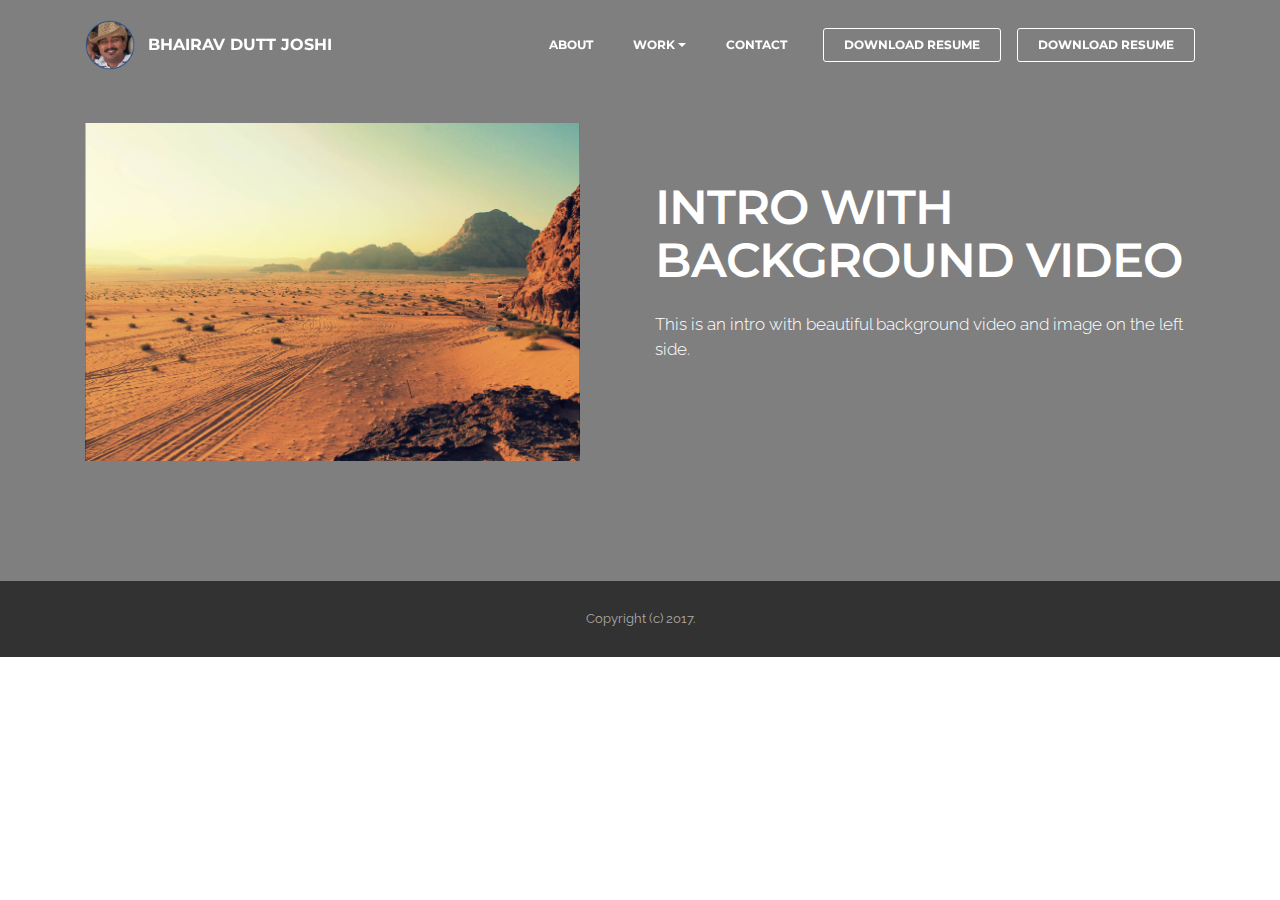
<file: nokia.html>
<!DOCTYPE html>
<html >
<head>
  <!-- Site made with Mobirise Website Builder v4.5.2, https://mobirise.com -->
  <meta charset="UTF-8">
  <meta http-equiv="X-UA-Compatible" content="IE=edge">
  <meta name="generator" content="Mobirise v4.5.2, mobirise.com">
  <meta name="viewport" content="width=device-width, initial-scale=1, minimum-scale=1">
  <link rel="shortcut icon" href="assets/images/pic-128x128.png" type="image/x-icon">
  <meta name="description" content="">
  <title>Nokia</title>
  <link rel="stylesheet" href="https://fonts.googleapis.com/css?family=Montserrat:400,700">
  <link rel="stylesheet" href="https://fonts.googleapis.com/css?family=Raleway:100,100i,200,200i,300,300i,400,400i,500,500i,600,600i,700,700i,800,800i,900,900i">
  <link rel="stylesheet" href="https://fonts.googleapis.com/css?family=Lora:400,700,400italic,700italic&subset=latin">
  <link rel="stylesheet" href="assets/bootstrap-material-design-font/css/material.css">
  <link rel="stylesheet" href="assets/tether/tether.min.css">
  <link rel="stylesheet" href="assets/bootstrap/css/bootstrap.min.css">
  <link rel="stylesheet" href="assets/dropdown/css/style.css">
  <link rel="stylesheet" href="assets/animate.css/animate.min.css">
  <link rel="stylesheet" href="assets/theme/css/style.css">
  <link rel="stylesheet" href="assets/mobirise/css/mbr-additional.css" type="text/css">
  
  
  
</head>
<body>
<section id="menu-1o" data-rv-view="656">

    <nav class="navbar navbar-dropdown transparent navbar-fixed-top bg-color">
        <div class="container">

            <div class="mbr-table">
                <div class="mbr-table-cell">

                    <div class="navbar-brand">
                        <a href="index.html" class="navbar-logo"><img src="assets/images/pic-128x128.png" alt="Bhairav"></a>
                        <a class="navbar-caption" href="index.html">BHAIRAV DUTT JOSHI</a>
                    </div>

                </div>
                <div class="mbr-table-cell">

                    <button class="navbar-toggler pull-xs-right hidden-md-up" type="button" data-toggle="collapse" data-target="#exCollapsingNavbar">
                        <div class="hamburger-icon"></div>
                    </button>

                    <ul class="nav-dropdown collapse pull-xs-right nav navbar-nav navbar-toggleable-sm" id="exCollapsingNavbar"><li class="nav-item"><a class="nav-link link" href="index.html#testimonials2-x">ABOUT</a></li><li class="nav-item dropdown"><a class="nav-link link dropdown-toggle" data-toggle="dropdown-submenu" href="https://mobirise.com/" aria-expanded="false">WORK</a><div class="dropdown-menu"><a class="dropdown-item" href="birla-cellulose.html">Birla Cellulose</a><a class="dropdown-item" href="lapf-studio.html">LAPF Studio</a><a class="dropdown-item" href="embassy-india.html">Embassy India</a><a class="dropdown-item" href="netcarrots.html">NetCarrots Loyalty Services</a><a class="dropdown-item" href="acc-cement.html">ACC Cement</a><a class="dropdown-item" href="microsoft.html">Microsoft</a><a class="dropdown-item" href="nokia.html">Canon</a><a class="dropdown-item" href="trident-hotels.html">Trident Hotels</a></div></li><li class="nav-item"><a class="nav-link link" href="index.html#contacts1-a">CONTACT</a></li><li class="nav-item nav-btn"><a class="nav-link btn btn-white btn-white-outline" href="assets/files/BHAIRAV180403.docx" target="_blank">DOWNLOAD RESUME</a></li><li class="nav-item nav-btn"><a class="nav-link btn btn-white btn-white-outline" href="assets/files/BHAIRAV180403.docx" target="_blank">DOWNLOAD RESUME</a></li></ul>
                    <button hidden="" class="navbar-toggler navbar-close" type="button" data-toggle="collapse" data-target="#exCollapsingNavbar">
                        <div class="close-icon"></div>
                    </button>

                </div>
            </div>

        </div>
    </nav>

</section>

<section class="engine"><a href="https://mobirise.co/d">free website software</a></section><section class="mbr-section mbr-after-navbar" id="msg-box6-1r" data-bg-video="https://www.youtube.com/watch?v=uNCr7NdOJgw" data-rv-view="660" style="padding-top: 120px; padding-bottom: 120px;">

    <div class="mbr-overlay" style="opacity: 0.5; background-color: rgb(0, 0, 0);">
    </div>
    <div class="container">
        <div class="row">
            <div class="mbr-table-md-up">

              <div class="mbr-table-cell mbr-right-padding-md-up mbr-valign-top col-md-7 image-size" style="width: 50%;">
                  <div class="mbr-figure"><img src="assets/images/desert.jpg"></div>
              </div>

              


              <div class="mbr-table-cell col-md-5 text-xs-center text-md-left content-size">
                  <h3 class="mbr-section-title display-2">INTRO WITH BACKGROUND VIDEO</h3>
                  <div class="lead">

                    <p>This is an intro with beautiful background video and image on the left side.</p>

                  </div>

                  
              </div>


              

            </div>
        </div>
    </div>

</section>

<footer class="mbr-small-footer mbr-section mbr-section-nopadding" id="footer1-1q" data-rv-view="658" style="background-color: rgb(50, 50, 50); padding-top: 1.75rem; padding-bottom: 1.75rem;">
    
    <div class="container text-xs-center">
        <p>Copyright (c) 2017.</p>
    </div>
</footer>


  <script src="assets/web/assets/jquery/jquery.min.js"></script>
  <script src="assets/tether/tether.min.js"></script>
  <script src="assets/bootstrap/js/bootstrap.min.js"></script>
  <script src="assets/jquery-mb-ytplayer/jquery.mb.ytplayer.min.js"></script>
  <script src="assets/viewport-checker/jquery.viewportchecker.js"></script>
  <script src="assets/dropdown/js/script.min.js"></script>
  <script src="assets/touch-swipe/jquery.touch-swipe.min.js"></script>
  <script src="assets/smooth-scroll/smooth-scroll.js"></script>
  <script src="assets/theme/js/script.js"></script>
  
  
  <input name="animation" type="hidden">
  </body>
</html>
</file>
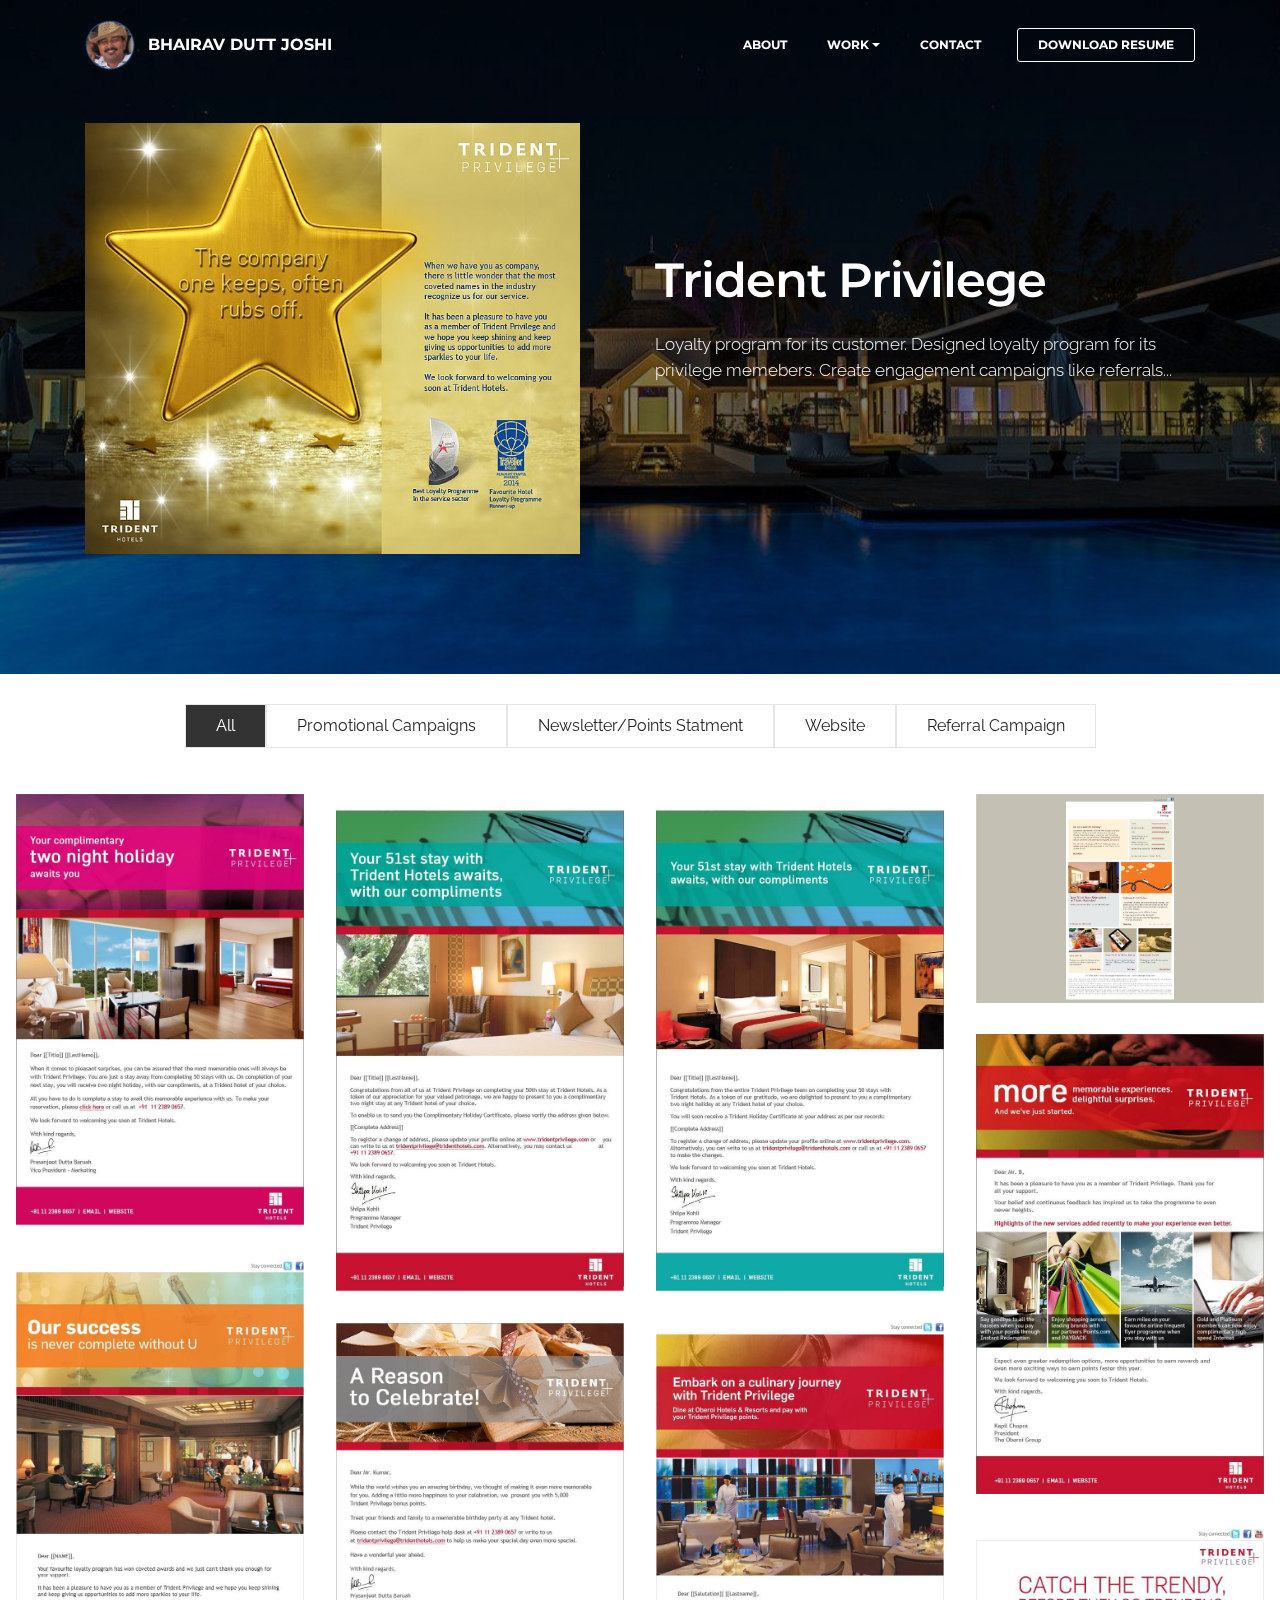
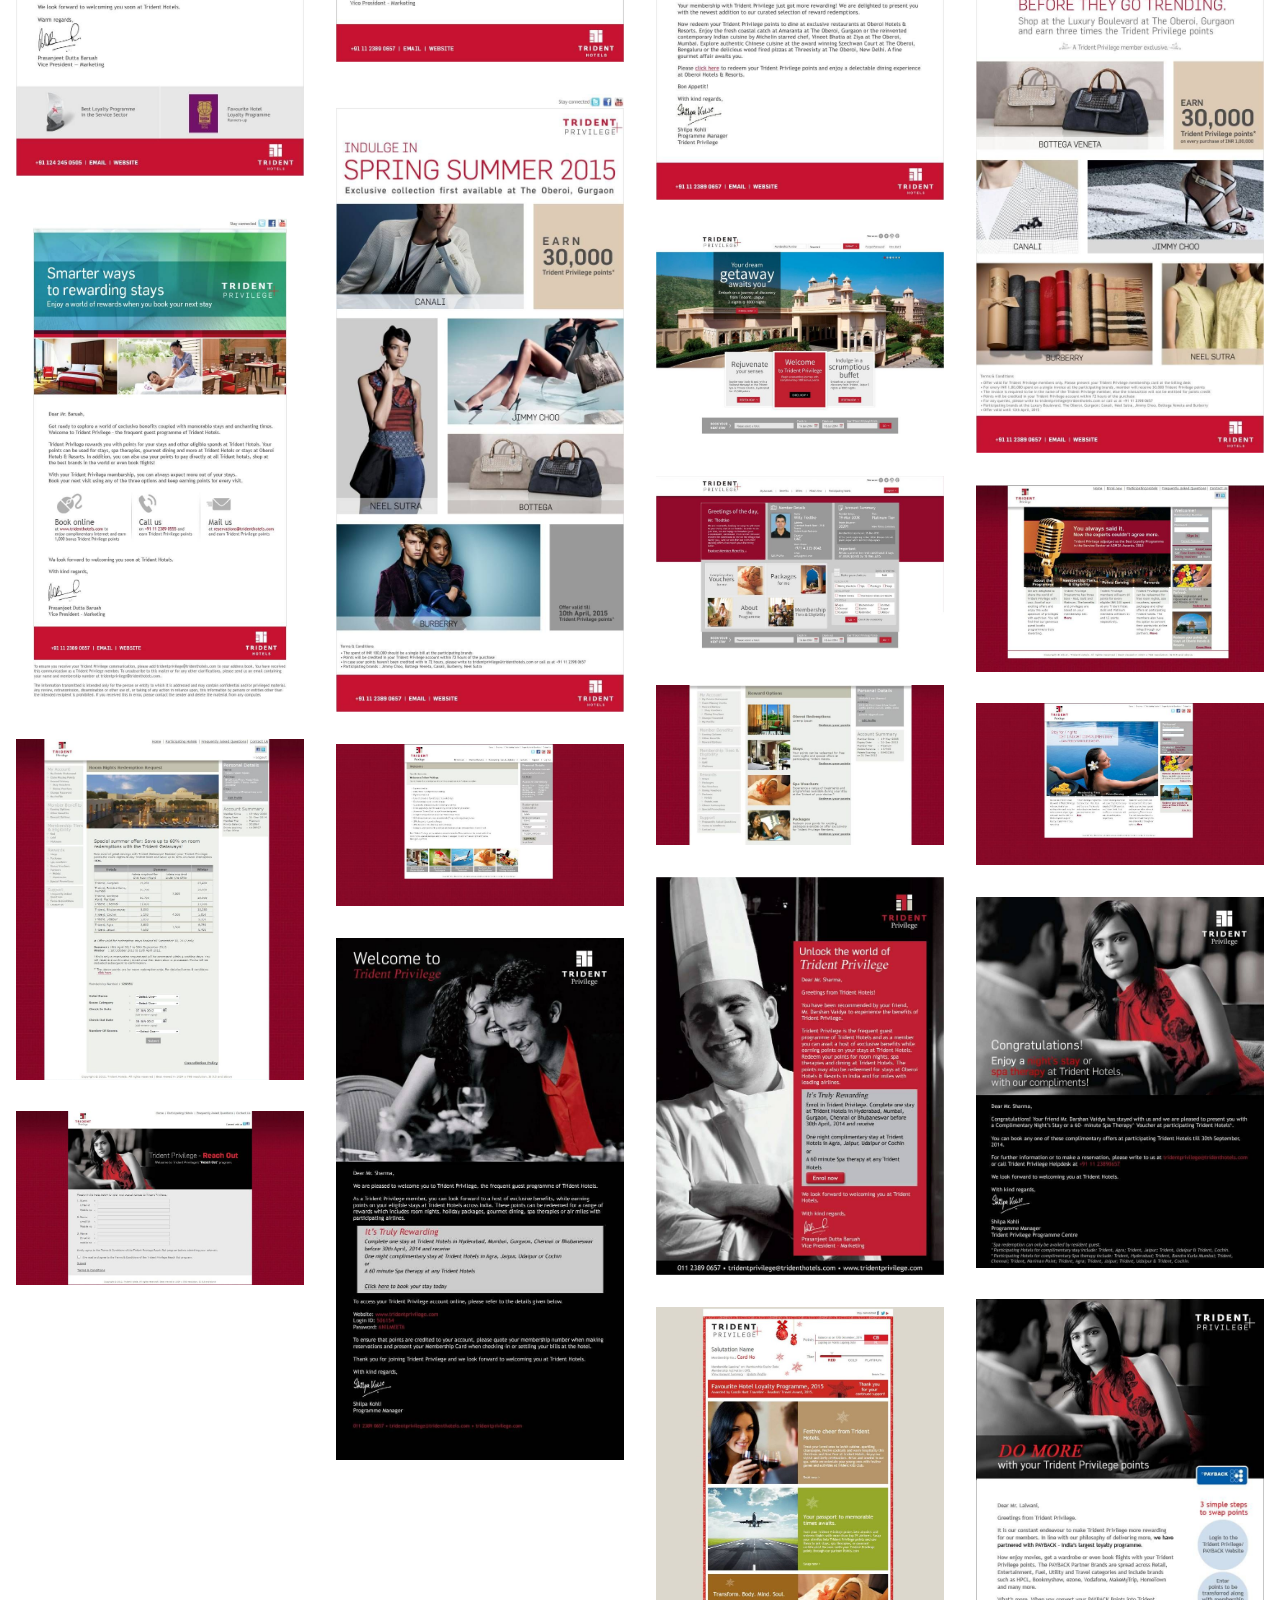
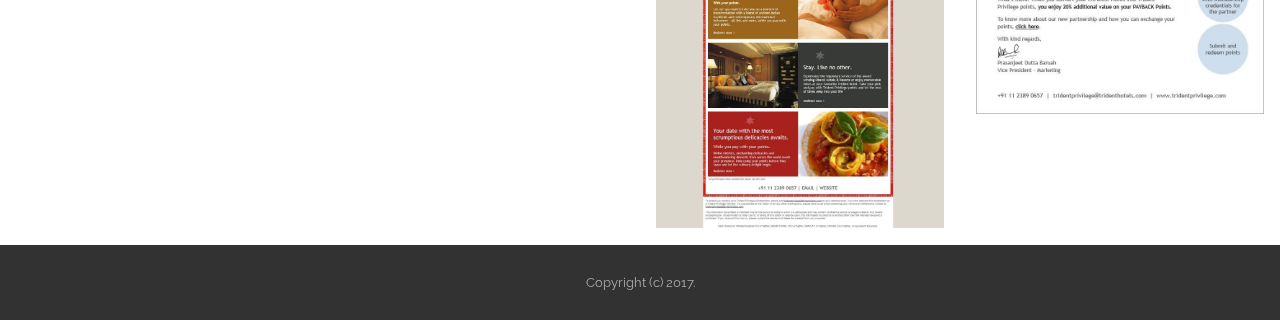
<file: trident-hotels.html>
<!DOCTYPE html>
<html >
<head>
  <!-- Site made with Mobirise Website Builder v4.5.2, https://mobirise.com -->
  <meta charset="UTF-8">
  <meta http-equiv="X-UA-Compatible" content="IE=edge">
  <meta name="generator" content="Mobirise v4.5.2, mobirise.com">
  <meta name="viewport" content="width=device-width, initial-scale=1, minimum-scale=1">
  <link rel="shortcut icon" href="assets/images/pic-128x128.png" type="image/x-icon">
  <meta name="description" content="">
  <title>Trident Hotels</title>
  <link rel="stylesheet" href="assets/et-line-font-plugin/style.css">
  <link rel="stylesheet" href="https://fonts.googleapis.com/css?family=Montserrat:400,700">
  <link rel="stylesheet" href="https://fonts.googleapis.com/css?family=Raleway:100,100i,200,200i,300,300i,400,400i,500,500i,600,600i,700,700i,800,800i,900,900i">
  <link rel="stylesheet" href="https://fonts.googleapis.com/css?family=Lora:400,700,400italic,700italic&subset=latin">
  <link rel="stylesheet" href="assets/bootstrap-material-design-font/css/material.css">
  <link rel="stylesheet" href="assets/tether/tether.min.css">
  <link rel="stylesheet" href="assets/bootstrap/css/bootstrap.min.css">
  <link rel="stylesheet" href="assets/dropdown/css/style.css">
  <link rel="stylesheet" href="assets/animate.css/animate.min.css">
  <link rel="stylesheet" href="assets/theme/css/style.css">
  <link rel="stylesheet" href="assets/mobirise-gallery/style.css">
  <link rel="stylesheet" href="assets/mobirise/css/mbr-additional.css" type="text/css">
  
  
  
</head>
<body>
<section id="menu-1k" data-rv-view="550">

    <nav class="navbar navbar-dropdown transparent navbar-fixed-top bg-color">
        <div class="container">

            <div class="mbr-table">
                <div class="mbr-table-cell">

                    <div class="navbar-brand">
                        <a href="index.html" class="navbar-logo"><img src="assets/images/pic-128x128.png" alt="Bhairav"></a>
                        <a class="navbar-caption" href="index.html">BHAIRAV DUTT JOSHI</a>
                    </div>

                </div>
                <div class="mbr-table-cell">

                    <button class="navbar-toggler pull-xs-right hidden-md-up" type="button" data-toggle="collapse" data-target="#exCollapsingNavbar">
                        <div class="hamburger-icon"></div>
                    </button>

                    <ul class="nav-dropdown collapse pull-xs-right nav navbar-nav navbar-toggleable-sm" id="exCollapsingNavbar"><li class="nav-item"><a class="nav-link link" href="index.html#testimonials2-x">ABOUT</a></li><li class="nav-item dropdown"><a class="nav-link link dropdown-toggle" data-toggle="dropdown-submenu" href="https://mobirise.com/" aria-expanded="false">WORK</a><div class="dropdown-menu"><a class="dropdown-item" href="birla-cellulose.html">Birla Cellulose</a><a class="dropdown-item" href="lapf-studio.html">LAPF Studio</a><a class="dropdown-item" href="embassy-india.html">Embassy India</a><a class="dropdown-item" href="netcarrots.html">NetCarrots Loyalty Services</a><a class="dropdown-item" href="acc-cement.html">ACC Cement</a><a class="dropdown-item" href="microsoft.html">Microsoft</a><a class="dropdown-item" href="nokia.html">Canon</a><a class="dropdown-item" href="trident-hotels.html">Trident Hotels</a></div></li><li class="nav-item"><a class="nav-link link" href="index.html#contacts1-a">CONTACT</a></li><li class="nav-item nav-btn"><a class="nav-link btn btn-white btn-white-outline" href="assets/files/BHAIRAV180403.docx" target="_blank">DOWNLOAD RESUME</a></li></ul>
                    <button hidden="" class="navbar-toggler navbar-close" type="button" data-toggle="collapse" data-target="#exCollapsingNavbar">
                        <div class="close-icon"></div>
                    </button>

                </div>
            </div>

        </div>
    </nav>

</section>

<section class="engine"><a href="https://mobirise.co/n">bootstrap modal</a></section><section class="mbr-section mbr-parallax-background mbr-after-navbar" id="msg-box6-1n" data-rv-view="554" style="background-image: url(assets/images/6362658-17-z-1000x667.jpg); padding-top: 120px; padding-bottom: 120px;">

    <div class="mbr-overlay" style="opacity: 0.5; background-color: rgb(0, 0, 0);">
    </div>
    <div class="container">
        <div class="row">
            <div class="mbr-table-md-up">

              <div class="mbr-table-cell mbr-right-padding-md-up mbr-valign-top col-md-7 image-size" style="width: 50%;">
                  <div class="mbr-figure"><img src="assets/images/winning-mailer-01b-700x610.jpg"></div>
              </div>

              


              <div class="mbr-table-cell col-md-5 text-xs-center text-md-left content-size">
                  <h3 class="mbr-section-title display-2">Trident Privilege</h3>
                  <div class="lead">

                    <p>Loyalty program for its customer. Designed loyalty program for its privilege memebers. Create engagement campaigns like referrals...</p>

                  </div>

                  
              </div>


              

            </div>
        </div>
    </div>

</section>

<section class="mbr-gallery mbr-section mbr-section-nopadding mbr-slider-carousel" data-filter="true" id="gallery4-1u" data-rv-view="557" style="padding-top: 0rem; padding-bottom: 0rem;">
    <!-- Filter -->
    <div class="mbr-gallery-filter container gallery-filter-active">
        <ul>
            <li class="mbr-gallery-filter-all active">All</li>
        </ul>
    </div>

    <!-- Gallery -->
    <div class="mbr-gallery-row">
        <div class=" mbr-gallery-layout-default">
            <div>
                <div>
                    <div class="mbr-gallery-item mbr-gallery-item__mobirise3 mbr-gallery-item--p1" data-video-url="false" data-tags="Promotional Campaigns">
                        <div href="#lb-gallery4-1u" data-slide-to="0" data-toggle="modal">
                            
                            

                            <img src="assets/images/1-stay-away-50-stay-13apr2015-700x1050-700x1050.jpg" alt="">
                            
                            <span class="icon-focus"></span>
                            
                        </div>
                    </div><div class="mbr-gallery-item mbr-gallery-item__mobirise3 mbr-gallery-item--p1" data-video-url="false" data-tags="Promotional Campaigns">
                        <div href="#lb-gallery4-1u" data-slide-to="1" data-toggle="modal">
                            
                            

                            <img src="assets/images/50-stay-06may2015-700x1210-700x1210.jpg" alt="">
                            
                            <span class="icon-focus"></span>
                            
                        </div>
                    </div><div class="mbr-gallery-item mbr-gallery-item__mobirise3 mbr-gallery-item--p1" data-video-url="false" data-tags="Promotional Campaigns">
                        <div href="#lb-gallery4-1u" data-slide-to="2" data-toggle="modal">
                            
                            

                            <img src="assets/images/50-stay-29jun2015-700x1210-700x1210.jpg" alt="">
                            
                            <span class="icon-focus"></span>
                            
                        </div>
                    </div><div class="mbr-gallery-item mbr-gallery-item__mobirise3 mbr-gallery-item--p1" data-video-url="false" data-tags="Newsletter/Points Statment">
                        <div href="#lb-gallery4-1u" data-slide-to="3" data-toggle="modal">
                            
                            

                            <img src="assets/images/8500-16999-1868x1352-800x579.jpg" alt="">
                            
                            <span class="icon-focus"></span>
                            
                        </div>
                    </div><div class="mbr-gallery-item mbr-gallery-item__mobirise3 mbr-gallery-item--p1" data-video-url="false" data-tags="Promotional Campaigns">
                        <div href="#lb-gallery4-1u" data-slide-to="4" data-toggle="modal">
                            
                            

                            <img src="assets/images/achievements-2014-new-1-final-700x1118-700x1118.jpg" alt="">
                            
                            <span class="icon-focus"></span>
                            
                        </div>
                    </div><div class="mbr-gallery-item mbr-gallery-item__mobirise3 mbr-gallery-item--p1" data-video-url="false" data-tags="Promotional Campaigns">
                        <div href="#lb-gallery4-1u" data-slide-to="5" data-toggle="modal">
                            
                            

                            <img src="assets/images/award-mailer-3-702x1261-702x1261.jpg" alt="">
                            
                            <span class="icon-focus"></span>
                            
                        </div>
                    </div><div class="mbr-gallery-item mbr-gallery-item__mobirise3 mbr-gallery-item--p1" data-video-url="false" data-tags="Promotional Campaigns">
                        <div href="#lb-gallery4-1u" data-slide-to="6" data-toggle="modal">
                            
                            

                            <img src="assets/images/birthday-plat-edm-2-700x824-700x824.jpg" alt="">
                            
                            <span class="icon-focus"></span>
                            
                        </div>
                    </div><div class="mbr-gallery-item mbr-gallery-item__mobirise3 mbr-gallery-item--p1" data-video-url="false" data-tags="Promotional Campaigns">
                        <div href="#lb-gallery4-1u" data-slide-to="7" data-toggle="modal">
                            
                            

                            <img src="assets/images/oberoi-dining-certificate-12may2015-702x1162-702x1162.jpg" alt="">
                            
                            <span class="icon-focus"></span>
                            
                        </div>
                    </div><div class="mbr-gallery-item mbr-gallery-item__mobirise3 mbr-gallery-item--p1" data-video-url="false" data-tags="Promotional Campaigns">
                        <div href="#lb-gallery4-1u" data-slide-to="8" data-toggle="modal">
                            
                            

                            <img src="assets/images/shopping-arcade-option-2-702x1284-702x1284.jpg" alt="">
                            
                            <span class="icon-focus"></span>
                            
                        </div>
                    </div><div class="mbr-gallery-item mbr-gallery-item__mobirise3 mbr-gallery-item--p1" data-video-url="false" data-tags="Promotional Campaigns">
                        <div href="#lb-gallery4-1u" data-slide-to="9" data-toggle="modal">
                            
                            

                            <img src="assets/images/shopping-arcade-option2-702x1506-702x1506.jpg" alt="">
                            
                            <span class="icon-focus"></span>
                            
                        </div>
                    </div><div class="mbr-gallery-item mbr-gallery-item__mobirise3 mbr-gallery-item--p1" data-video-url="false" data-tags="Promotional Campaigns">
                        <div href="#lb-gallery4-1u" data-slide-to="10" data-toggle="modal">
                            
                            

                            <img src="assets/images/travel-agent-mailer-option01-13mar15-800x1390-800x1390.jpg" alt="">
                            
                            <span class="icon-focus"></span>
                            
                        </div>
                    </div><div class="mbr-gallery-item mbr-gallery-item__mobirise3 mbr-gallery-item--p1" data-video-url="false" data-tags="Website">
                        <div href="#lb-gallery4-1u" data-slide-to="11" data-toggle="modal">
                            
                            

                            <img src="assets/images/website-jun2014-1425x1049-800x588.jpg" alt="Website">
                            
                            <span class="icon-focus"></span>
                            
                        </div>
                    </div><div class="mbr-gallery-item mbr-gallery-item__mobirise3 mbr-gallery-item--p1" data-video-url="false" data-tags="Website">
                        <div href="#lb-gallery4-1u" data-slide-to="12" data-toggle="modal">
                            
                            

                            <img src="assets/images/website-jun2014-dashboard-1425x879-800x493.jpg" alt="Website">
                            
                            <span class="icon-focus"></span>
                            
                        </div>
                    </div><div class="mbr-gallery-item mbr-gallery-item__mobirise3 mbr-gallery-item--p1" data-video-url="false" data-tags="Website">
                        <div href="#lb-gallery4-1u" data-slide-to="13" data-toggle="modal">
                            
                            

                            <img src="assets/images/award-banner-07d-1200x777-800x518.jpg" alt="Website">
                            
                            <span class="icon-focus"></span>
                            
                        </div>
                    </div><div class="mbr-gallery-item mbr-gallery-item__mobirise3 mbr-gallery-item--p1" data-video-url="false" data-tags="Website">
                        <div href="#lb-gallery4-1u" data-slide-to="14" data-toggle="modal">
                            
                            

                            <img src="assets/images/rewardoptions-1194x663-800x444.jpg" alt="Website">
                            
                            <span class="icon-focus"></span>
                            
                        </div>
                    </div><div class="mbr-gallery-item mbr-gallery-item__mobirise3 mbr-gallery-item--p1" data-video-url="false" data-tags="Website">
                        <div href="#lb-gallery4-1u" data-slide-to="15" data-toggle="modal">
                            
                            

                            <img src="assets/images/website-home-page-new-1920x1080-800x450.jpg" alt="Website">
                            
                            <span class="icon-focus"></span>
                            
                        </div>
                    </div><div class="mbr-gallery-item mbr-gallery-item__mobirise3 mbr-gallery-item--p1" data-video-url="false" data-tags="Website">
                        <div href="#lb-gallery4-1u" data-slide-to="16" data-toggle="modal">
                            
                            

                            <img src="assets/images/website-cityredemptionwebpage-1179x1394-800x945.jpg" alt="Website">
                            
                            <span class="icon-focus"></span>
                            
                        </div>
                    </div><div class="mbr-gallery-item mbr-gallery-item__mobirise3 mbr-gallery-item--p1" data-video-url="false" data-tags="Website">
                        <div href="#lb-gallery4-1u" data-slide-to="17" data-toggle="modal">
                            
                            

                            <img src="assets/images/website-welcome-page-new.jpg-1920x1080-800x450.jpg" alt="Website">
                            
                            <span class="icon-focus"></span>
                            
                        </div>
                    </div><div class="mbr-gallery-item mbr-gallery-item__mobirise3 mbr-gallery-item--p1" data-video-url="false" data-tags="Referral Campaign">
                        <div href="#lb-gallery4-1u" data-slide-to="18" data-toggle="modal">
                            
                            

                            <img src="assets/images/invitation-welcome-700x967-700x967.jpg" alt="Referral">
                            
                            <span class="icon-focus"></span>
                            
                        </div>
                    </div><div class="mbr-gallery-item mbr-gallery-item__mobirise3 mbr-gallery-item--p1" data-video-url="false" data-tags="Referral Campaign">
                        <div href="#lb-gallery4-1u" data-slide-to="19" data-toggle="modal">
                            
                            

                            <img src="assets/images/congratulation-700x900-700x900.jpg" alt="Referral">
                            
                            <span class="icon-focus"></span>
                            
                        </div>
                    </div><div class="mbr-gallery-item mbr-gallery-item__mobirise3 mbr-gallery-item--p1" data-video-url="false" data-tags="Referral Campaign">
                        <div href="#lb-gallery4-1u" data-slide-to="20" data-toggle="modal">
                            
                            

                            <img src="assets/images/offline-700x1269-700x1269.jpg" alt="Referral">
                            
                            <span class="icon-focus"></span>
                            
                        </div>
                    </div><div class="mbr-gallery-item mbr-gallery-item__mobirise3 mbr-gallery-item--p1" data-video-url="false" data-tags="Referral Campaign">
                        <div href="#lb-gallery4-1u" data-slide-to="21" data-toggle="modal">
                            
                            

                            <img src="assets/images/refferal-landing-page-1440x870-800x483.jpg" alt="Referral Landing Page">
                            
                            <span class="icon-focus"></span>
                            
                        </div>
                    </div><div class="mbr-gallery-item mbr-gallery-item__mobirise3 mbr-gallery-item--p1" data-video-url="false" data-tags="Referral Campaign">
                        <div href="#lb-gallery4-1u" data-slide-to="22" data-toggle="modal">
                            
                            

                            <img src="assets/images/trident-payback-edm-final-1-700x1008-700x1008.jpg" alt="Referral Landing Page">
                            
                            <span class="icon-focus"></span>
                            
                        </div>
                    </div><div class="mbr-gallery-item mbr-gallery-item__mobirise3 mbr-gallery-item--p1" data-video-url="false" data-tags="Newsletter/Points Statment">
                        <div href="#lb-gallery4-1u" data-slide-to="23" data-toggle="modal">
                            
                            

                            <img src="assets/images/conde-nast-3-1152x2084-800x1447.jpg" alt="">
                            
                            <span class="icon-focus"></span>
                            
                        </div>
                    </div>
                </div>
            </div>
            <div class="clearfix"></div>
        </div>
    </div>

    <!-- Lightbox -->
    <div data-app-prevent-settings="" class="mbr-slider modal fade carousel slide" tabindex="-1" data-keyboard="true" data-interval="false" id="lb-gallery4-1u">
        <div class="modal-dialog">
            <div class="modal-content">
                <div class="modal-body">
                    <ol class="carousel-indicators">
                        <li data-app-prevent-settings="" data-target="#lb-gallery4-1u" data-slide-to="0"></li><li data-app-prevent-settings="" data-target="#lb-gallery4-1u" data-slide-to="1"></li><li data-app-prevent-settings="" data-target="#lb-gallery4-1u" data-slide-to="2"></li><li data-app-prevent-settings="" data-target="#lb-gallery4-1u" data-slide-to="3"></li><li data-app-prevent-settings="" data-target="#lb-gallery4-1u" data-slide-to="4"></li><li data-app-prevent-settings="" data-target="#lb-gallery4-1u" data-slide-to="5"></li><li data-app-prevent-settings="" data-target="#lb-gallery4-1u" data-slide-to="6"></li><li data-app-prevent-settings="" data-target="#lb-gallery4-1u" data-slide-to="7"></li><li data-app-prevent-settings="" data-target="#lb-gallery4-1u" data-slide-to="8"></li><li data-app-prevent-settings="" data-target="#lb-gallery4-1u" data-slide-to="9"></li><li data-app-prevent-settings="" data-target="#lb-gallery4-1u" data-slide-to="10"></li><li data-app-prevent-settings="" data-target="#lb-gallery4-1u" data-slide-to="11"></li><li data-app-prevent-settings="" data-target="#lb-gallery4-1u" data-slide-to="12"></li><li data-app-prevent-settings="" data-target="#lb-gallery4-1u" data-slide-to="13"></li><li data-app-prevent-settings="" data-target="#lb-gallery4-1u" data-slide-to="14"></li><li data-app-prevent-settings="" data-target="#lb-gallery4-1u" data-slide-to="15"></li><li data-app-prevent-settings="" data-target="#lb-gallery4-1u" data-slide-to="16"></li><li data-app-prevent-settings="" data-target="#lb-gallery4-1u" data-slide-to="17"></li><li data-app-prevent-settings="" data-target="#lb-gallery4-1u" data-slide-to="18"></li><li data-app-prevent-settings="" data-target="#lb-gallery4-1u" data-slide-to="19"></li><li data-app-prevent-settings="" data-target="#lb-gallery4-1u" data-slide-to="20"></li><li data-app-prevent-settings="" data-target="#lb-gallery4-1u" data-slide-to="21"></li><li data-app-prevent-settings="" data-target="#lb-gallery4-1u" data-slide-to="22"></li><li data-app-prevent-settings="" data-target="#lb-gallery4-1u" class=" active" data-slide-to="23"></li>
                    </ol>
                    <div class="carousel-inner">
                        <div class="carousel-item">
                            <img src="assets/images/1-stay-away-50-stay-13apr2015-700x1050.jpg" alt="">
                        </div><div class="carousel-item">
                            <img src="assets/images/50-stay-06may2015-700x1210.jpg" alt="">
                        </div><div class="carousel-item">
                            <img src="assets/images/50-stay-29jun2015-700x1210.jpg" alt="">
                        </div><div class="carousel-item">
                            <img src="assets/images/8500-16999-1868x1352.jpg" alt="">
                        </div><div class="carousel-item">
                            <img src="assets/images/achievements-2014-new-1-final-700x1118.jpg" alt="">
                        </div><div class="carousel-item">
                            <img src="assets/images/award-mailer-3-702x1261.jpg" alt="">
                        </div><div class="carousel-item">
                            <img src="assets/images/birthday-plat-edm-2-700x824.jpg" alt="">
                        </div><div class="carousel-item">
                            <img src="assets/images/oberoi-dining-certificate-12may2015-702x1162.jpg" alt="">
                        </div><div class="carousel-item">
                            <img src="assets/images/shopping-arcade-option-2-702x1284.jpg" alt="">
                        </div><div class="carousel-item">
                            <img src="assets/images/shopping-arcade-option2-702x1506.jpg" alt="">
                        </div><div class="carousel-item">
                            <img src="assets/images/travel-agent-mailer-option01-13mar15-800x1390.jpg" alt="">
                        </div><div class="carousel-item">
                            <img src="assets/images/website-jun2014-1425x1049.jpg" alt="Website">
                        </div><div class="carousel-item">
                            <img src="assets/images/website-jun2014-dashboard-1425x879.jpg" alt="Website">
                        </div><div class="carousel-item">
                            <img src="assets/images/award-banner-07d-1200x777.jpg" alt="Website">
                        </div><div class="carousel-item">
                            <img src="assets/images/rewardoptions-1194x663.jpg" alt="Website">
                        </div><div class="carousel-item">
                            <img src="assets/images/website-home-page-new-1920x1080.jpg" alt="Website">
                        </div><div class="carousel-item">
                            <img src="assets/images/website-cityredemptionwebpage-1179x1394.jpg" alt="Website">
                        </div><div class="carousel-item">
                            <img src="assets/images/website-welcome-page-new.jpg-1920x1080.jpg" alt="Website">
                        </div><div class="carousel-item">
                            <img src="assets/images/invitation-welcome-700x967.jpg" alt="Referral">
                        </div><div class="carousel-item">
                            <img src="assets/images/congratulation-700x900.jpg" alt="Referral">
                        </div><div class="carousel-item">
                            <img src="assets/images/offline-700x1269.jpg" alt="Referral">
                        </div><div class="carousel-item">
                            <img src="assets/images/refferal-landing-page-1440x870.jpg" alt="Referral Landing Page">
                        </div><div class="carousel-item">
                            <img src="assets/images/trident-payback-edm-final-1-700x1008.jpg" alt="Referral Landing Page">
                        </div><div class="carousel-item active">
                            <img src="assets/images/conde-nast-3-1152x2084.jpg" alt="">
                        </div>
                    </div>
                    <a class="left carousel-control" role="button" data-slide="prev" href="#lb-gallery4-1u">
                        <span class="icon-prev" aria-hidden="true"></span>
                        <span class="sr-only">Previous</span>
                    </a>
                    <a class="right carousel-control" role="button" data-slide="next" href="#lb-gallery4-1u">
                        <span class="icon-next" aria-hidden="true"></span>
                        <span class="sr-only">Next</span>
                    </a>

                    <a class="close" href="#" role="button" data-dismiss="modal">
                        <span aria-hidden="true">×</span>
                        <span class="sr-only">Close</span>
                    </a>
                </div>
            </div>
        </div>
    </div>
</section>

<footer class="mbr-small-footer mbr-section mbr-section-nopadding" id="footer1-1m" data-rv-view="552" style="background-color: rgb(50, 50, 50); padding-top: 1.75rem; padding-bottom: 1.75rem;">
    
    <div class="container text-xs-center">
        <p>Copyright (c) 2017.</p>
    </div>
</footer>


  <script src="assets/web/assets/jquery/jquery.min.js"></script>
  <script src="assets/tether/tether.min.js"></script>
  <script src="assets/bootstrap/js/bootstrap.min.js"></script>
  <script src="assets/viewport-checker/jquery.viewportchecker.js"></script>
  <script src="assets/dropdown/js/script.min.js"></script>
  <script src="assets/touch-swipe/jquery.touch-swipe.min.js"></script>
  <script src="assets/smooth-scroll/smooth-scroll.js"></script>
  <script src="assets/jarallax/jarallax.js"></script>
  <script src="assets/masonry/masonry.pkgd.min.js"></script>
  <script src="assets/imagesloaded/imagesloaded.pkgd.min.js"></script>
  <script src="assets/bootstrap-carousel-swipe/bootstrap-carousel-swipe.js"></script>
  <script src="assets/theme/js/script.js"></script>
  <script src="assets/mobirise-gallery/player.min.js"></script>
  <script src="assets/mobirise-gallery/script.js"></script>
  
  
  <input name="animation" type="hidden">
  </body>
</html>
</file>
<file: assets/bootstrap-material-design-font/css/material.css>
@font-face {
  font-family: 'Material-Design-Icons';
  src: url('../fonts/Material-Design-Icons.eot?3ocs8m');
  src: url('../fonts/Material-Design-Icons.eot?#iefix3ocs8m') format('embedded-opentype'), url('../fonts/Material-Design-Icons.woff?3ocs8m') format('woff'), url('../fonts/Material-Design-Icons.ttf?3ocs8m') format('truetype'), url('../fonts/Material-Design-Icons.svg?3ocs8m#Material-Design-Icons') format('svg');
  font-weight: normal;
  font-style: normal;
}
[class^="mdi-"],
[class*="mdi-"] {
  speak: none;
  display: inline-block;
  font-style: normal;
  font-variant:normal;
  font-weight:normal;
  /*font-size:24px;*/
  line-height:1;
  font-family:'Material-Design-Icons' !important;
  text-rendering: auto;
  
  -webkit-font-smoothing: antialiased;
  -moz-osx-font-smoothing: grayscale;
  -webkit-transform: translate(0, 0);
      -ms-transform: translate(0, 0);
          transform: translate(0, 0);
}
[class^="mdi-"]:before,
[class*="mdi-"]:before {
  display: inline-block;
  speak: none;
  text-decoration: inherit;
}
[class^="mdi-"].pull-left,
[class*="mdi-"].pull-left {
  margin-right: .3em;
}
[class^="mdi-"].pull-right,
[class*="mdi-"].pull-right {
  margin-left: .3em;
}
[class^="mdi-"].mdi-lg:before,
[class*="mdi-"].mdi-lg:before,
[class^="mdi-"].mdi-lg:after,
[class*="mdi-"].mdi-lg:after {
  font-size: 1.33333333em;
  line-height: 0.75em;
  vertical-align: -15%;
}
[class^="mdi-"].mdi-2x:before,
[class*="mdi-"].mdi-2x:before,
[class^="mdi-"].mdi-2x:after,
[class*="mdi-"].mdi-2x:after {
  font-size: 2em;
}
[class^="mdi-"].mdi-3x:before,
[class*="mdi-"].mdi-3x:before,
[class^="mdi-"].mdi-3x:after,
[class*="mdi-"].mdi-3x:after {
  font-size: 3em;
}
[class^="mdi-"].mdi-4x:before,
[class*="mdi-"].mdi-4x:before,
[class^="mdi-"].mdi-4x:after,
[class*="mdi-"].mdi-4x:after {
  font-size: 4em;
}
[class^="mdi-"].mdi-5x:before,
[class*="mdi-"].mdi-5x:before,
[class^="mdi-"].mdi-5x:after,
[class*="mdi-"].mdi-5x:after {
  font-size: 5em;
}
[class^="mdi-device-signal-cellular-"]:after,
[class^="mdi-device-battery-"]:after,
[class^="mdi-device-battery-charging-"]:after,
[class^="mdi-device-signal-cellular-connected-no-internet-"]:after,
[class^="mdi-device-signal-wifi-"]:after,
[class^="mdi-device-signal-wifi-statusbar-not-connected"]:after,
.mdi-device-network-wifi:after {
  opacity: .3;
  position: absolute;
  left: 0;
  top: 0;
  z-index: 1;
  display: inline-block;
  speak: none;
  text-decoration: inherit;
}
[class^="mdi-device-signal-cellular-"]:after {
  content: "\e758";
}
[class^="mdi-device-battery-"]:after {
  content: "\e735";
}
[class^="mdi-device-battery-charging-"]:after {
  content: "\e733";
}
[class^="mdi-device-signal-cellular-connected-no-internet-"]:after {
  content: "\e75d";
}
[class^="mdi-device-signal-wifi-"]:after,
.mdi-device-network-wifi:after {
  content: "\e765";
}
[class^="mdi-device-signal-wifi-statusbasr-not-connected"]:after {
  content: "\e8f7";
}
.mdi-device-signal-cellular-off:after,
.mdi-device-signal-cellular-null:after,
.mdi-device-signal-cellular-no-sim:after,
.mdi-device-signal-wifi-off:after,
.mdi-device-signal-wifi-4-bar:after,
.mdi-device-signal-cellular-4-bar:after,
.mdi-device-battery-alert:after,
.mdi-device-signal-cellular-connected-no-internet-4-bar:after,
.mdi-device-battery-std:after,
.mdi-device-battery-full .mdi-device-battery-unknown:after {
  content: "";
}
.mdi-fw {
  width: 1.28571429em;
  text-align: center;
}
.mdi-ul {
  padding-left: 0;
  margin-left: 2.14285714em;
  list-style-type: none;
}
.mdi-ul > li {
  position: relative;
}
.mdi-li {
  position: absolute;
  left: -2.14285714em;
  width: 2.14285714em;
  top: 0.14285714em;
  text-align: center;
}
.mdi-li.mdi-lg {
  left: -1.85714286em;
}
.mdi-border {
  padding: .2em .25em .15em;
  border: solid 0.08em #eeeeee;
  border-radius: .1em;
}
.mdi-spin {
  -webkit-animation: mdi-spin 2s infinite linear;
  animation: mdi-spin 2s infinite linear;
  -webkit-transform-origin: 50% 50%;
  -ms-transform-origin: 50% 50%;
      transform-origin: 50% 50%;
}
.mdi-pulse {
  -webkit-animation: mdi-spin 1s steps(8) infinite;
  animation: mdi-spin 1s steps(8) infinite;
  -webkit-transform-origin: 50% 50%;
  -ms-transform-origin: 50% 50%;
      transform-origin: 50% 50%;
}
@-webkit-keyframes mdi-spin {
  0% {
    -webkit-transform: rotate(0deg);
    transform: rotate(0deg);
  }
  100% {
    -webkit-transform: rotate(359deg);
    transform: rotate(359deg);
  }
}
@keyframes mdi-spin {
  0% {
    -webkit-transform: rotate(0deg);
    transform: rotate(0deg);
  }
  100% {
    -webkit-transform: rotate(359deg);
    transform: rotate(359deg);
  }
}
.mdi-rotate-90 {
  filter: progid:DXImageTransform.Microsoft.BasicImage(rotation=1);
  -webkit-transform: rotate(90deg);
  -ms-transform: rotate(90deg);
  transform: rotate(90deg);
}
.mdi-rotate-180 {
  filter: progid:DXImageTransform.Microsoft.BasicImage(rotation=2);
  -webkit-transform: rotate(180deg);
  -ms-transform: rotate(180deg);
  transform: rotate(180deg);
}
.mdi-rotate-270 {
  filter: progid:DXImageTransform.Microsoft.BasicImage(rotation=3);
  -webkit-transform: rotate(270deg);
  -ms-transform: rotate(270deg);
  transform: rotate(270deg);
}
.mdi-flip-horizontal {
  filter: progid:DXImageTransform.Microsoft.BasicImage(rotation=0, mirror=1);
  -webkit-transform: scale(-1, 1);
  -ms-transform: scale(-1, 1);
  transform: scale(-1, 1);
}
.mdi-flip-vertical {
  filter: progid:DXImageTransform.Microsoft.BasicImage(rotation=2, mirror=1);
  -webkit-transform: scale(1, -1);
  -ms-transform: scale(1, -1);
  transform: scale(1, -1);
}
:root .mdi-rotate-90,
:root .mdi-rotate-180,
:root .mdi-rotate-270,
:root .mdi-flip-horizontal,
:root .mdi-flip-vertical {
  -webkit-filter: none;
          filter: none;
}
.mdi-stack {
  position: relative;
  display: inline-block;
  width: 2em;
  height: 2em;
  line-height: 2em;
  vertical-align: middle;
}
.mdi-stack-1x,
.mdi-stack-2x {
  position: absolute;
  left: 0;
  width: 100%;
  text-align: center;
}
.mdi-stack-1x {
  line-height: inherit;
}
.mdi-stack-2x {
  font-size: 2em;
}
.mdi-inverse {
  color: #ffffff;
}
/* Start Icons */
.mdi-action-3d-rotation:before {
  content: "\e600";
}
.mdi-action-accessibility:before {
  content: "\e601";
}
.mdi-action-account-balance-wallet:before {
  content: "\e602";
}
.mdi-action-account-balance:before {
  content: "\e603";
}
.mdi-action-account-box:before {
  content: "\e604";
}
.mdi-action-account-child:before {
  content: "\e605";
}
.mdi-action-account-circle:before {
  content: "\e606";
}
.mdi-action-add-shopping-cart:before {
  content: "\e607";
}
.mdi-action-alarm-add:before {
  content: "\e608";
}
.mdi-action-alarm-off:before {
  content: "\e609";
}
.mdi-action-alarm-on:before {
  content: "\e60a";
}
.mdi-action-alarm:before {
  content: "\e60b";
}
.mdi-action-android:before {
  content: "\e60c";
}
.mdi-action-announcement:before {
  content: "\e60d";
}
.mdi-action-aspect-ratio:before {
  content: "\e60e";
}
.mdi-action-assessment:before {
  content: "\e60f";
}
.mdi-action-assignment-ind:before {
  content: "\e610";
}
.mdi-action-assignment-late:before {
  content: "\e611";
}
.mdi-action-assignment-return:before {
  content: "\e612";
}
.mdi-action-assignment-returned:before {
  content: "\e613";
}
.mdi-action-assignment-turned-in:before {
  content: "\e614";
}
.mdi-action-assignment:before {
  content: "\e615";
}
.mdi-action-autorenew:before {
  content: "\e616";
}
.mdi-action-backup:before {
  content: "\e617";
}
.mdi-action-book:before {
  content: "\e618";
}
.mdi-action-bookmark-outline:before {
  content: "\e619";
}
.mdi-action-bookmark:before {
  content: "\e61a";
}
.mdi-action-bug-report:before {
  content: "\e61b";
}
.mdi-action-cached:before {
  content: "\e61c";
}
.mdi-action-check-circle:before {
  content: "\e61d";
}
.mdi-action-class:before {
  content: "\e61e";
}
.mdi-action-credit-card:before {
  content: "\e61f";
}
.mdi-action-dashboard:before {
  content: "\e620";
}
.mdi-action-delete:before {
  content: "\e621";
}
.mdi-action-description:before {
  content: "\e622";
}
.mdi-action-dns:before {
  content: "\e623";
}
.mdi-action-done-all:before {
  content: "\e624";
}
.mdi-action-done:before {
  content: "\e625";
}
.mdi-action-event:before {
  content: "\e626";
}
.mdi-action-exit-to-app:before {
  content: "\e627";
}
.mdi-action-explore:before {
  content: "\e628";
}
.mdi-action-extension:before {
  content: "\e629";
}
.mdi-action-face-unlock:before {
  content: "\e62a";
}
.mdi-action-favorite-outline:before {
  content: "\e62b";
}
.mdi-action-favorite:before {
  content: "\e62c";
}
.mdi-action-find-in-page:before {
  content: "\e62d";
}
.mdi-action-find-replace:before {
  content: "\e62e";
}
.mdi-action-flip-to-back:before {
  content: "\e62f";
}
.mdi-action-flip-to-front:before {
  content: "\e630";
}
.mdi-action-get-app:before {
  content: "\e631";
}
.mdi-action-grade:before {
  content: "\e632";
}
.mdi-action-group-work:before {
  content: "\e633";
}
.mdi-action-help:before {
  content: "\e634";
}
.mdi-action-highlight-remove:before {
  content: "\e635";
}
.mdi-action-history:before {
  content: "\e636";
}
.mdi-action-home:before {
  content: "\e637";
}
.mdi-action-https:before {
  content: "\e638";
}
.mdi-action-info-outline:before {
  content: "\e639";
}
.mdi-action-info:before {
  content: "\e63a";
}
.mdi-action-input:before {
  content: "\e63b";
}
.mdi-action-invert-colors:before {
  content: "\e63c";
}
.mdi-action-label-outline:before {
  content: "\e63d";
}
.mdi-action-label:before {
  content: "\e63e";
}
.mdi-action-language:before {
  content: "\e63f";
}
.mdi-action-launch:before {
  content: "\e640";
}
.mdi-action-list:before {
  content: "\e641";
}
.mdi-action-lock-open:before {
  content: "\e642";
}
.mdi-action-lock-outline:before {
  content: "\e643";
}
.mdi-action-lock:before {
  content: "\e644";
}
.mdi-action-loyalty:before {
  content: "\e645";
}
.mdi-action-markunread-mailbox:before {
  content: "\e646";
}
.mdi-action-note-add:before {
  content: "\e647";
}
.mdi-action-open-in-browser:before {
  content: "\e648";
}
.mdi-action-open-in-new:before {
  content: "\e649";
}
.mdi-action-open-with:before {
  content: "\e64a";
}
.mdi-action-pageview:before {
  content: "\e64b";
}
.mdi-action-payment:before {
  content: "\e64c";
}
.mdi-action-perm-camera-mic:before {
  content: "\e64d";
}
.mdi-action-perm-contact-cal:before {
  content: "\e64e";
}
.mdi-action-perm-data-setting:before {
  content: "\e64f";
}
.mdi-action-perm-device-info:before {
  content: "\e650";
}
.mdi-action-perm-identity:before {
  content: "\e651";
}
.mdi-action-perm-media:before {
  content: "\e652";
}
.mdi-action-perm-phone-msg:before {
  content: "\e653";
}
.mdi-action-perm-scan-wifi:before {
  content: "\e654";
}
.mdi-action-picture-in-picture:before {
  content: "\e655";
}
.mdi-action-polymer:before {
  content: "\e656";
}
.mdi-action-print:before {
  content: "\e657";
}
.mdi-action-query-builder:before {
  content: "\e658";
}
.mdi-action-question-answer:before {
  content: "\e659";
}
.mdi-action-receipt:before {
  content: "\e65a";
}
.mdi-action-redeem:before {
  content: "\e65b";
}
.mdi-action-reorder:before {
  content: "\e65c";
}
.mdi-action-report-problem:before {
  content: "\e65d";
}
.mdi-action-restore:before {
  content: "\e65e";
}
.mdi-action-room:before {
  content: "\e65f";
}
.mdi-action-schedule:before {
  content: "\e660";
}
.mdi-action-search:before {
  content: "\e661";
}
.mdi-action-settings-applications:before {
  content: "\e662";
}
.mdi-action-settings-backup-restore:before {
  content: "\e663";
}
.mdi-action-settings-bluetooth:before {
  content: "\e664";
}
.mdi-action-settings-cell:before {
  content: "\e665";
}
.mdi-action-settings-display:before {
  content: "\e666";
}
.mdi-action-settings-ethernet:before {
  content: "\e667";
}
.mdi-action-settings-input-antenna:before {
  content: "\e668";
}
.mdi-action-settings-input-component:before {
  content: "\e669";
}
.mdi-action-settings-input-composite:before {
  content: "\e66a";
}
.mdi-action-settings-input-hdmi:before {
  content: "\e66b";
}
.mdi-action-settings-input-svideo:before {
  content: "\e66c";
}
.mdi-action-settings-overscan:before {
  content: "\e66d";
}
.mdi-action-settings-phone:before {
  content: "\e66e";
}
.mdi-action-settings-power:before {
  content: "\e66f";
}
.mdi-action-settings-remote:before {
  content: "\e670";
}
.mdi-action-settings-voice:before {
  content: "\e671";
}
.mdi-action-settings:before {
  content: "\e672";
}
.mdi-action-shop-two:before {
  content: "\e673";
}
.mdi-action-shop:before {
  content: "\e674";
}
.mdi-action-shopping-basket:before {
  content: "\e675";
}
.mdi-action-shopping-cart:before {
  content: "\e676";
}
.mdi-action-speaker-notes:before {
  content: "\e677";
}
.mdi-action-spellcheck:before {
  content: "\e678";
}
.mdi-action-star-rate:before {
  content: "\e679";
}
.mdi-action-stars:before {
  content: "\e67a";
}
.mdi-action-store:before {
  content: "\e67b";
}
.mdi-action-subject:before {
  content: "\e67c";
}
.mdi-action-supervisor-account:before {
  content: "\e67d";
}
.mdi-action-swap-horiz:before {
  content: "\e67e";
}
.mdi-action-swap-vert-circle:before {
  content: "\e67f";
}
.mdi-action-swap-vert:before {
  content: "\e680";
}
.mdi-action-system-update-tv:before {
  content: "\e681";
}
.mdi-action-tab-unselected:before {
  content: "\e682";
}
.mdi-action-tab:before {
  content: "\e683";
}
.mdi-action-theaters:before {
  content: "\e684";
}
.mdi-action-thumb-down:before {
  content: "\e685";
}
.mdi-action-thumb-up:before {
  content: "\e686";
}
.mdi-action-thumbs-up-down:before {
  content: "\e687";
}
.mdi-action-toc:before {
  content: "\e688";
}
.mdi-action-today:before {
  content: "\e689";
}
.mdi-action-track-changes:before {
  content: "\e68a";
}
.mdi-action-translate:before {
  content: "\e68b";
}
.mdi-action-trending-down:before {
  content: "\e68c";
}
.mdi-action-trending-neutral:before {
  content: "\e68d";
}
.mdi-action-trending-up:before {
  content: "\e68e";
}
.mdi-action-turned-in-not:before {
  content: "\e68f";
}
.mdi-action-turned-in:before {
  content: "\e690";
}
.mdi-action-verified-user:before {
  content: "\e691";
}
.mdi-action-view-agenda:before {
  content: "\e692";
}
.mdi-action-view-array:before {
  content: "\e693";
}
.mdi-action-view-carousel:before {
  content: "\e694";
}
.mdi-action-view-column:before {
  content: "\e695";
}
.mdi-action-view-day:before {
  content: "\e696";
}
.mdi-action-view-headline:before {
  content: "\e697";
}
.mdi-action-view-list:before {
  content: "\e698";
}
.mdi-action-view-module:before {
  content: "\e699";
}
.mdi-action-view-quilt:before {
  content: "\e69a";
}
.mdi-action-view-stream:before {
  content: "\e69b";
}
.mdi-action-view-week:before {
  content: "\e69c";
}
.mdi-action-visibility-off:before {
  content: "\e69d";
}
.mdi-action-visibility:before {
  content: "\e69e";
}
.mdi-action-wallet-giftcard:before {
  content: "\e69f";
}
.mdi-action-wallet-membership:before {
  content: "\e6a0";
}
.mdi-action-wallet-travel:before {
  content: "\e6a1";
}
.mdi-action-work:before {
  content: "\e6a2";
}
.mdi-alert-error:before {
  content: "\e6a3";
}
.mdi-alert-warning:before {
  content: "\e6a4";
}
.mdi-av-album:before {
  content: "\e6a5";
}
.mdi-av-closed-caption:before {
  content: "\e6a6";
}
.mdi-av-equalizer:before {
  content: "\e6a7";
}
.mdi-av-explicit:before {
  content: "\e6a8";
}
.mdi-av-fast-forward:before {
  content: "\e6a9";
}
.mdi-av-fast-rewind:before {
  content: "\e6aa";
}
.mdi-av-games:before {
  content: "\e6ab";
}
.mdi-av-hearing:before {
  content: "\e6ac";
}
.mdi-av-high-quality:before {
  content: "\e6ad";
}
.mdi-av-loop:before {
  content: "\e6ae";
}
.mdi-av-mic-none:before {
  content: "\e6af";
}
.mdi-av-mic-off:before {
  content: "\e6b0";
}
.mdi-av-mic:before {
  content: "\e6b1";
}
.mdi-av-movie:before {
  content: "\e6b2";
}
.mdi-av-my-library-add:before {
  content: "\e6b3";
}
.mdi-av-my-library-books:before {
  content: "\e6b4";
}
.mdi-av-my-library-music:before {
  content: "\e6b5";
}
.mdi-av-new-releases:before {
  content: "\e6b6";
}
.mdi-av-not-interested:before {
  content: "\e6b7";
}
.mdi-av-pause-circle-fill:before {
  content: "\e6b8";
}
.mdi-av-pause-circle-outline:before {
  content: "\e6b9";
}
.mdi-av-pause:before {
  content: "\e6ba";
}
.mdi-av-play-arrow:before {
  content: "\e6bb";
}
.mdi-av-play-circle-fill:before {
  content: "\e6bc";
}
.mdi-av-play-circle-outline:before {
  content: "\e6bd";
}
.mdi-av-play-shopping-bag:before {
  content: "\e6be";
}
.mdi-av-playlist-add:before {
  content: "\e6bf";
}
.mdi-av-queue-music:before {
  content: "\e6c0";
}
.mdi-av-queue:before {
  content: "\e6c1";
}
.mdi-av-radio:before {
  content: "\e6c2";
}
.mdi-av-recent-actors:before {
  content: "\e6c3";
}
.mdi-av-repeat-one:before {
  content: "\e6c4";
}
.mdi-av-repeat:before {
  content: "\e6c5";
}
.mdi-av-replay:before {
  content: "\e6c6";
}
.mdi-av-shuffle:before {
  content: "\e6c7";
}
.mdi-av-skip-next:before {
  content: "\e6c8";
}
.mdi-av-skip-previous:before {
  content: "\e6c9";
}
.mdi-av-snooze:before {
  content: "\e6ca";
}
.mdi-av-stop:before {
  content: "\e6cb";
}
.mdi-av-subtitles:before {
  content: "\e6cc";
}
.mdi-av-surround-sound:before {
  content: "\e6cd";
}
.mdi-av-timer:before {
  content: "\e6ce";
}
.mdi-av-video-collection:before {
  content: "\e6cf";
}
.mdi-av-videocam-off:before {
  content: "\e6d0";
}
.mdi-av-videocam:before {
  content: "\e6d1";
}
.mdi-av-volume-down:before {
  content: "\e6d2";
}
.mdi-av-volume-mute:before {
  content: "\e6d3";
}
.mdi-av-volume-off:before {
  content: "\e6d4";
}
.mdi-av-volume-up:before {
  content: "\e6d5";
}
.mdi-av-web:before {
  content: "\e6d6";
}
.mdi-communication-business:before {
  content: "\e6d7";
}
.mdi-communication-call-end:before {
  content: "\e6d8";
}
.mdi-communication-call-made:before {
  content: "\e6d9";
}
.mdi-communication-call-merge:before {
  content: "\e6da";
}
.mdi-communication-call-missed:before {
  content: "\e6db";
}
.mdi-communication-call-received:before {
  content: "\e6dc";
}
.mdi-communication-call-split:before {
  content: "\e6dd";
}
.mdi-communication-call:before {
  content: "\e6de";
}
.mdi-communication-chat:before {
  content: "\e6df";
}
.mdi-communication-clear-all:before {
  content: "\e6e0";
}
.mdi-communication-comment:before {
  content: "\e6e1";
}
.mdi-communication-contacts:before {
  content: "\e6e2";
}
.mdi-communication-dialer-sip:before {
  content: "\e6e3";
}
.mdi-communication-dialpad:before {
  content: "\e6e4";
}
.mdi-communication-dnd-on:before {
  content: "\e6e5";
}
.mdi-communication-email:before {
  content: "\e6e6";
}
.mdi-communication-forum:before {
  content: "\e6e7";
}
.mdi-communication-import-export:before {
  content: "\e6e8";
}
.mdi-communication-invert-colors-off:before {
  content: "\e6e9";
}
.mdi-communication-invert-colors-on:before {
  content: "\e6ea";
}
.mdi-communication-live-help:before {
  content: "\e6eb";
}
.mdi-communication-location-off:before {
  content: "\e6ec";
}
.mdi-communication-location-on:before {
  content: "\e6ed";
}
.mdi-communication-message:before {
  content: "\e6ee";
}
.mdi-communication-messenger:before {
  content: "\e6ef";
}
.mdi-communication-no-sim:before {
  content: "\e6f0";
}
.mdi-communication-phone:before {
  content: "\e6f1";
}
.mdi-communication-portable-wifi-off:before {
  content: "\e6f2";
}
.mdi-communication-quick-contacts-dialer:before {
  content: "\e6f3";
}
.mdi-communication-quick-contacts-mail:before {
  content: "\e6f4";
}
.mdi-communication-ring-volume:before {
  content: "\e6f5";
}
.mdi-communication-stay-current-landscape:before {
  content: "\e6f6";
}
.mdi-communication-stay-current-portrait:before {
  content: "\e6f7";
}
.mdi-communication-stay-primary-landscape:before {
  content: "\e6f8";
}
.mdi-communication-stay-primary-portrait:before {
  content: "\e6f9";
}
.mdi-communication-swap-calls:before {
  content: "\e6fa";
}
.mdi-communication-textsms:before {
  content: "\e6fb";
}
.mdi-communication-voicemail:before {
  content: "\e6fc";
}
.mdi-communication-vpn-key:before {
  content: "\e6fd";
}
.mdi-content-add-box:before {
  content: "\e6fe";
}
.mdi-content-add-circle-outline:before {
  content: "\e6ff";
}
.mdi-content-add-circle:before {
  content: "\e700";
}
.mdi-content-add:before {
  content: "\e701";
}
.mdi-content-archive:before {
  content: "\e702";
}
.mdi-content-backspace:before {
  content: "\e703";
}
.mdi-content-block:before {
  content: "\e704";
}
.mdi-content-clear:before {
  content: "\e705";
}
.mdi-content-content-copy:before {
  content: "\e706";
}
.mdi-content-content-cut:before {
  content: "\e707";
}
.mdi-content-content-paste:before {
  content: "\e708";
}
.mdi-content-create:before {
  content: "\e709";
}
.mdi-content-drafts:before {
  content: "\e70a";
}
.mdi-content-filter-list:before {
  content: "\e70b";
}
.mdi-content-flag:before {
  content: "\e70c";
}
.mdi-content-forward:before {
  content: "\e70d";
}
.mdi-content-gesture:before {
  content: "\e70e";
}
.mdi-content-inbox:before {
  content: "\e70f";
}
.mdi-content-link:before {
  content: "\e710";
}
.mdi-content-mail:before {
  content: "\e711";
}
.mdi-content-markunread:before {
  content: "\e712";
}
.mdi-content-redo:before {
  content: "\e713";
}
.mdi-content-remove-circle-outline:before {
  content: "\e714";
}
.mdi-content-remove-circle:before {
  content: "\e715";
}
.mdi-content-remove:before {
  content: "\e716";
}
.mdi-content-reply-all:before {
  content: "\e717";
}
.mdi-content-reply:before {
  content: "\e718";
}
.mdi-content-report:before {
  content: "\e719";
}
.mdi-content-save:before {
  content: "\e71a";
}
.mdi-content-select-all:before {
  content: "\e71b";
}
.mdi-content-send:before {
  content: "\e71c";
}
.mdi-content-sort:before {
  content: "\e71d";
}
.mdi-content-text-format:before {
  content: "\e71e";
}
.mdi-content-undo:before {
  content: "\e71f";
}
.mdi-editor-attach-file:before {
  content: "\e776";
}
.mdi-editor-attach-money:before {
  content: "\e777";
}
.mdi-editor-border-all:before {
  content: "\e778";
}
.mdi-editor-border-bottom:before {
  content: "\e779";
}
.mdi-editor-border-clear:before {
  content: "\e77a";
}
.mdi-editor-border-color:before {
  content: "\e77b";
}
.mdi-editor-border-horizontal:before {
  content: "\e77c";
}
.mdi-editor-border-inner:before {
  content: "\e77d";
}
.mdi-editor-border-left:before {
  content: "\e77e";
}
.mdi-editor-border-outer:before {
  content: "\e77f";
}
.mdi-editor-border-right:before {
  content: "\e780";
}
.mdi-editor-border-style:before {
  content: "\e781";
}
.mdi-editor-border-top:before {
  content: "\e782";
}
.mdi-editor-border-vertical:before {
  content: "\e783";
}
.mdi-editor-format-align-center:before {
  content: "\e784";
}
.mdi-editor-format-align-justify:before {
  content: "\e785";
}
.mdi-editor-format-align-left:before {
  content: "\e786";
}
.mdi-editor-format-align-right:before {
  content: "\e787";
}
.mdi-editor-format-bold:before {
  content: "\e788";
}
.mdi-editor-format-clear:before {
  content: "\e789";
}
.mdi-editor-format-color-fill:before {
  content: "\e78a";
}
.mdi-editor-format-color-reset:before {
  content: "\e78b";
}
.mdi-editor-format-color-text:before {
  content: "\e78c";
}
.mdi-editor-format-indent-decrease:before {
  content: "\e78d";
}
.mdi-editor-format-indent-increase:before {
  content: "\e78e";
}
.mdi-editor-format-italic:before {
  content: "\e78f";
}
.mdi-editor-format-line-spacing:before {
  content: "\e790";
}
.mdi-editor-format-list-bulleted:before {
  content: "\e791";
}
.mdi-editor-format-list-numbered:before {
  content: "\e792";
}
.mdi-editor-format-paint:before {
  content: "\e793";
}
.mdi-editor-format-quote:before {
  content: "\e794";
}
.mdi-editor-format-size:before {
  content: "\e795";
}
.mdi-editor-format-strikethrough:before {
  content: "\e796";
}
.mdi-editor-format-textdirection-l-to-r:before {
  content: "\e797";
}
.mdi-editor-format-textdirection-r-to-l:before {
  content: "\e798";
}
.mdi-editor-format-underline:before {
  content: "\e799";
}
.mdi-editor-functions:before {
  content: "\e79a";
}
.mdi-editor-insert-chart:before {
  content: "\e79b";
}
.mdi-editor-insert-comment:before {
  content: "\e79c";
}
.mdi-editor-insert-drive-file:before {
  content: "\e79d";
}
.mdi-editor-insert-emoticon:before {
  content: "\e79e";
}
.mdi-editor-insert-invitation:before {
  content: "\e79f";
}
.mdi-editor-insert-link:before {
  content: "\e7a0";
}
.mdi-editor-insert-photo:before {
  content: "\e7a1";
}
.mdi-editor-merge-type:before {
  content: "\e7a2";
}
.mdi-editor-mode-comment:before {
  content: "\e7a3";
}
.mdi-editor-mode-edit:before {
  content: "\e7a4";
}
.mdi-editor-publish:before {
  content: "\e7a5";
}
.mdi-editor-vertical-align-bottom:before {
  content: "\e7a6";
}
.mdi-editor-vertical-align-center:before {
  content: "\e7a7";
}
.mdi-editor-vertical-align-top:before {
  content: "\e7a8";
}
.mdi-editor-wrap-text:before {
  content: "\e7a9";
}
.mdi-file-attachment:before {
  content: "\e7aa";
}
.mdi-file-cloud-circle:before {
  content: "\e7ab";
}
.mdi-file-cloud-done:before {
  content: "\e7ac";
}
.mdi-file-cloud-download:before {
  content: "\e7ad";
}
.mdi-file-cloud-off:before {
  content: "\e7ae";
}
.mdi-file-cloud-queue:before {
  content: "\e7af";
}
.mdi-file-cloud-upload:before {
  content: "\e7b0";
}
.mdi-file-cloud:before {
  content: "\e7b1";
}
.mdi-file-file-download:before {
  content: "\e7b2";
}
.mdi-file-file-upload:before {
  content: "\e7b3";
}
.mdi-file-folder-open:before {
  content: "\e7b4";
}
.mdi-file-folder-shared:before {
  content: "\e7b5";
}
.mdi-file-folder:before {
  content: "\e7b6";
}
.mdi-device-access-alarm:before {
  content: "\e720";
}
.mdi-device-access-alarms:before {
  content: "\e721";
}
.mdi-device-access-time:before {
  content: "\e722";
}
.mdi-device-add-alarm:before {
  content: "\e723";
}
.mdi-device-airplanemode-off:before {
  content: "\e724";
}
.mdi-device-airplanemode-on:before {
  content: "\e725";
}
.mdi-device-battery-20:before {
  content: "\e726";
}
.mdi-device-battery-30:before {
  content: "\e727";
}
.mdi-device-battery-50:before {
  content: "\e728";
}
.mdi-device-battery-60:before {
  content: "\e729";
}
.mdi-device-battery-80:before {
  content: "\e72a";
}
.mdi-device-battery-90:before {
  content: "\e72b";
}
.mdi-device-battery-alert:before {
  content: "\e72c";
}
.mdi-device-battery-charging-20:before {
  content: "\e72d";
}
.mdi-device-battery-charging-30:before {
  content: "\e72e";
}
.mdi-device-battery-charging-50:before {
  content: "\e72f";
}
.mdi-device-battery-charging-60:before {
  content: "\e730";
}
.mdi-device-battery-charging-80:before {
  content: "\e731";
}
.mdi-device-battery-charging-90:before {
  content: "\e732";
}
.mdi-device-battery-charging-full:before {
  content: "\e733";
}
.mdi-device-battery-full:before {
  content: "\e734";
}
.mdi-device-battery-std:before {
  content: "\e735";
}
.mdi-device-battery-unknown:before {
  content: "\e736";
}
.mdi-device-bluetooth-connected:before {
  content: "\e737";
}
.mdi-device-bluetooth-disabled:before {
  content: "\e738";
}
.mdi-device-bluetooth-searching:before {
  content: "\e739";
}
.mdi-device-bluetooth:before {
  content: "\e73a";
}
.mdi-device-brightness-auto:before {
  content: "\e73b";
}
.mdi-device-brightness-high:before {
  content: "\e73c";
}
.mdi-device-brightness-low:before {
  content: "\e73d";
}
.mdi-device-brightness-medium:before {
  content: "\e73e";
}
.mdi-device-data-usage:before {
  content: "\e73f";
}
.mdi-device-developer-mode:before {
  content: "\e740";
}
.mdi-device-devices:before {
  content: "\e741";
}
.mdi-device-dvr:before {
  content: "\e742";
}
.mdi-device-gps-fixed:before {
  content: "\e743";
}
.mdi-device-gps-not-fixed:before {
  content: "\e744";
}
.mdi-device-gps-off:before {
  content: "\e745";
}
.mdi-device-location-disabled:before {
  content: "\e746";
}
.mdi-device-location-searching:before {
  content: "\e747";
}
.mdi-device-multitrack-audio:before {
  content: "\e748";
}
.mdi-device-network-cell:before {
  content: "\e749";
}
.mdi-device-network-wifi:before {
  content: "\e74a";
}
.mdi-device-nfc:before {
  content: "\e74b";
}
.mdi-device-now-wallpaper:before {
  content: "\e74c";
}
.mdi-device-now-widgets:before {
  content: "\e74d";
}
.mdi-device-screen-lock-landscape:before {
  content: "\e74e";
}
.mdi-device-screen-lock-portrait:before {
  content: "\e74f";
}
.mdi-device-screen-lock-rotation:before {
  content: "\e750";
}
.mdi-device-screen-rotation:before {
  content: "\e751";
}
.mdi-device-sd-storage:before {
  content: "\e752";
}
.mdi-device-settings-system-daydream:before {
  content: "\e753";
}
.mdi-device-signal-cellular-0-bar:before {
  content: "\e754";
}
.mdi-device-signal-cellular-1-bar:before {
  content: "\e755";
}
.mdi-device-signal-cellular-2-bar:before {
  content: "\e756";
}
.mdi-device-signal-cellular-3-bar:before {
  content: "\e757";
}
.mdi-device-signal-cellular-4-bar:before {
  content: "\e758";
}
.mdi-signal-wifi-statusbar-connected-no-internet-after:before {
  content: "\e8f6";
}
.mdi-device-signal-cellular-connected-no-internet-0-bar:before {
  content: "\e759";
}
.mdi-device-signal-cellular-connected-no-internet-1-bar:before {
  content: "\e75a";
}
.mdi-device-signal-cellular-connected-no-internet-2-bar:before {
  content: "\e75b";
}
.mdi-device-signal-cellular-connected-no-internet-3-bar:before {
  content: "\e75c";
}
.mdi-device-signal-cellular-connected-no-internet-4-bar:before {
  content: "\e75d";
}
.mdi-device-signal-cellular-no-sim:before {
  content: "\e75e";
}
.mdi-device-signal-cellular-null:before {
  content: "\e75f";
}
.mdi-device-signal-cellular-off:before {
  content: "\e760";
}
.mdi-device-signal-wifi-0-bar:before {
  content: "\e761";
}
.mdi-device-signal-wifi-1-bar:before {
  content: "\e762";
}
.mdi-device-signal-wifi-2-bar:before {
  content: "\e763";
}
.mdi-device-signal-wifi-3-bar:before {
  content: "\e764";
}
.mdi-device-signal-wifi-4-bar:before {
  content: "\e765";
}
.mdi-device-signal-wifi-off:before {
  content: "\e766";
}
.mdi-device-signal-wifi-statusbar-1-bar:before {
  content: "\e767";
}
.mdi-device-signal-wifi-statusbar-2-bar:before {
  content: "\e768";
}
.mdi-device-signal-wifi-statusbar-3-bar:before {
  content: "\e769";
}
.mdi-device-signal-wifi-statusbar-4-bar:before {
  content: "\e76a";
}
.mdi-device-signal-wifi-statusbar-connected-no-internet-:before {
  content: "\e76b";
}
.mdi-device-signal-wifi-statusbar-connected-no-internet:before {
  content: "\e76f";
}
.mdi-device-signal-wifi-statusbar-connected-no-internet-2:before {
  content: "\e76c";
}
.mdi-device-signal-wifi-statusbar-connected-no-internet-3:before {
  content: "\e76d";
}
.mdi-device-signal-wifi-statusbar-connected-no-internet-4:before {
  content: "\e76e";
}
.mdi-signal-wifi-statusbar-not-connected-after:before {
  content: "\e8f7";
}
.mdi-device-signal-wifi-statusbar-not-connected:before {
  content: "\e770";
}
.mdi-device-signal-wifi-statusbar-null:before {
  content: "\e771";
}
.mdi-device-storage:before {
  content: "\e772";
}
.mdi-device-usb:before {
  content: "\e773";
}
.mdi-device-wifi-lock:before {
  content: "\e774";
}
.mdi-device-wifi-tethering:before {
  content: "\e775";
}
.mdi-hardware-cast-connected:before {
  content: "\e7b7";
}
.mdi-hardware-cast:before {
  content: "\e7b8";
}
.mdi-hardware-computer:before {
  content: "\e7b9";
}
.mdi-hardware-desktop-mac:before {
  content: "\e7ba";
}
.mdi-hardware-desktop-windows:before {
  content: "\e7bb";
}
.mdi-hardware-dock:before {
  content: "\e7bc";
}
.mdi-hardware-gamepad:before {
  content: "\e7bd";
}
.mdi-hardware-headset-mic:before {
  content: "\e7be";
}
.mdi-hardware-headset:before {
  content: "\e7bf";
}
.mdi-hardware-keyboard-alt:before {
  content: "\e7c0";
}
.mdi-hardware-keyboard-arrow-down:before {
  content: "\e7c1";
}
.mdi-hardware-keyboard-arrow-left:before {
  content: "\e7c2";
}
.mdi-hardware-keyboard-arrow-right:before {
  content: "\e7c3";
}
.mdi-hardware-keyboard-arrow-up:before {
  content: "\e7c4";
}
.mdi-hardware-keyboard-backspace:before {
  content: "\e7c5";
}
.mdi-hardware-keyboard-capslock:before {
  content: "\e7c6";
}
.mdi-hardware-keyboard-control:before {
  content: "\e7c7";
}
.mdi-hardware-keyboard-hide:before {
  content: "\e7c8";
}
.mdi-hardware-keyboard-return:before {
  content: "\e7c9";
}
.mdi-hardware-keyboard-tab:before {
  content: "\e7ca";
}
.mdi-hardware-keyboard-voice:before {
  content: "\e7cb";
}
.mdi-hardware-keyboard:before {
  content: "\e7cc";
}
.mdi-hardware-laptop-chromebook:before {
  content: "\e7cd";
}
.mdi-hardware-laptop-mac:before {
  content: "\e7ce";
}
.mdi-hardware-laptop-windows:before {
  content: "\e7cf";
}
.mdi-hardware-laptop:before {
  content: "\e7d0";
}
.mdi-hardware-memory:before {
  content: "\e7d1";
}
.mdi-hardware-mouse:before {
  content: "\e7d2";
}
.mdi-hardware-phone-android:before {
  content: "\e7d3";
}
.mdi-hardware-phone-iphone:before {
  content: "\e7d4";
}
.mdi-hardware-phonelink-off:before {
  content: "\e7d5";
}
.mdi-hardware-phonelink:before {
  content: "\e7d6";
}
.mdi-hardware-security:before {
  content: "\e7d7";
}
.mdi-hardware-sim-card:before {
  content: "\e7d8";
}
.mdi-hardware-smartphone:before {
  content: "\e7d9";
}
.mdi-hardware-speaker:before {
  content: "\e7da";
}
.mdi-hardware-tablet-android:before {
  content: "\e7db";
}
.mdi-hardware-tablet-mac:before {
  content: "\e7dc";
}
.mdi-hardware-tablet:before {
  content: "\e7dd";
}
.mdi-hardware-tv:before {
  content: "\e7de";
}
.mdi-hardware-watch:before {
  content: "\e7df";
}
.mdi-image-add-to-photos:before {
  content: "\e7e0";
}
.mdi-image-adjust:before {
  content: "\e7e1";
}
.mdi-image-assistant-photo:before {
  content: "\e7e2";
}
.mdi-image-audiotrack:before {
  content: "\e7e3";
}
.mdi-image-blur-circular:before {
  content: "\e7e4";
}
.mdi-image-blur-linear:before {
  content: "\e7e5";
}
.mdi-image-blur-off:before {
  content: "\e7e6";
}
.mdi-image-blur-on:before {
  content: "\e7e7";
}
.mdi-image-brightness-1:before {
  content: "\e7e8";
}
.mdi-image-brightness-2:before {
  content: "\e7e9";
}
.mdi-image-brightness-3:before {
  content: "\e7ea";
}
.mdi-image-brightness-4:before {
  content: "\e7eb";
}
.mdi-image-brightness-5:before {
  content: "\e7ec";
}
.mdi-image-brightness-6:before {
  content: "\e7ed";
}
.mdi-image-brightness-7:before {
  content: "\e7ee";
}
.mdi-image-brush:before {
  content: "\e7ef";
}
.mdi-image-camera-alt:before {
  content: "\e7f0";
}
.mdi-image-camera-front:before {
  content: "\e7f1";
}
.mdi-image-camera-rear:before {
  content: "\e7f2";
}
.mdi-image-camera-roll:before {
  content: "\e7f3";
}
.mdi-image-camera:before {
  content: "\e7f4";
}
.mdi-image-center-focus-strong:before {
  content: "\e7f5";
}
.mdi-image-center-focus-weak:before {
  content: "\e7f6";
}
.mdi-image-collections:before {
  content: "\e7f7";
}
.mdi-image-color-lens:before {
  content: "\e7f8";
}
.mdi-image-colorize:before {
  content: "\e7f9";
}
.mdi-image-compare:before {
  content: "\e7fa";
}
.mdi-image-control-point-duplicate:before {
  content: "\e7fb";
}
.mdi-image-control-point:before {
  content: "\e7fc";
}
.mdi-image-crop-3-2:before {
  content: "\e7fd";
}
.mdi-image-crop-5-4:before {
  content: "\e7fe";
}
.mdi-image-crop-7-5:before {
  content: "\e7ff";
}
.mdi-image-crop-16-9:before {
  content: "\e800";
}
.mdi-image-crop-din:before {
  content: "\e801";
}
.mdi-image-crop-free:before {
  content: "\e802";
}
.mdi-image-crop-landscape:before {
  content: "\e803";
}
.mdi-image-crop-original:before {
  content: "\e804";
}
.mdi-image-crop-portrait:before {
  content: "\e805";
}
.mdi-image-crop-square:before {
  content: "\e806";
}
.mdi-image-crop:before {
  content: "\e807";
}
.mdi-image-dehaze:before {
  content: "\e808";
}
.mdi-image-details:before {
  content: "\e809";
}
.mdi-image-edit:before {
  content: "\e80a";
}
.mdi-image-exposure-minus-1:before {
  content: "\e80b";
}
.mdi-image-exposure-minus-2:before {
  content: "\e80c";
}
.mdi-image-exposure-plus-1:before {
  content: "\e80d";
}
.mdi-image-exposure-plus-2:before {
  content: "\e80e";
}
.mdi-image-exposure-zero:before {
  content: "\e80f";
}
.mdi-image-exposure:before {
  content: "\e810";
}
.mdi-image-filter-1:before {
  content: "\e811";
}
.mdi-image-filter-2:before {
  content: "\e812";
}
.mdi-image-filter-3:before {
  content: "\e813";
}
.mdi-image-filter-4:before {
  content: "\e814";
}
.mdi-image-filter-5:before {
  content: "\e815";
}
.mdi-image-filter-6:before {
  content: "\e816";
}
.mdi-image-filter-7:before {
  content: "\e817";
}
.mdi-image-filter-8:before {
  content: "\e818";
}
.mdi-image-filter-9-plus:before {
  content: "\e819";
}
.mdi-image-filter-9:before {
  content: "\e81a";
}
.mdi-image-filter-b-and-w:before {
  content: "\e81b";
}
.mdi-image-filter-center-focus:before {
  content: "\e81c";
}
.mdi-image-filter-drama:before {
  content: "\e81d";
}
.mdi-image-filter-frames:before {
  content: "\e81e";
}
.mdi-image-filter-hdr:before {
  content: "\e81f";
}
.mdi-image-filter-none:before {
  content: "\e820";
}
.mdi-image-filter-tilt-shift:before {
  content: "\e821";
}
.mdi-image-filter-vintage:before {
  content: "\e822";
}
.mdi-image-filter:before {
  content: "\e823";
}
.mdi-image-flare:before {
  content: "\e824";
}
.mdi-image-flash-auto:before {
  content: "\e825";
}
.mdi-image-flash-off:before {
  content: "\e826";
}
.mdi-image-flash-on:before {
  content: "\e827";
}
.mdi-image-flip:before {
  content: "\e828";
}
.mdi-image-gradient:before {
  content: "\e829";
}
.mdi-image-grain:before {
  content: "\e82a";
}
.mdi-image-grid-off:before {
  content: "\e82b";
}
.mdi-image-grid-on:before {
  content: "\e82c";
}
.mdi-image-hdr-off:before {
  content: "\e82d";
}
.mdi-image-hdr-on:before {
  content: "\e82e";
}
.mdi-image-hdr-strong:before {
  content: "\e82f";
}
.mdi-image-hdr-weak:before {
  content: "\e830";
}
.mdi-image-healing:before {
  content: "\e831";
}
.mdi-image-image-aspect-ratio:before {
  content: "\e832";
}
.mdi-image-image:before {
  content: "\e833";
}
.mdi-image-iso:before {
  content: "\e834";
}
.mdi-image-landscape:before {
  content: "\e835";
}
.mdi-image-leak-add:before {
  content: "\e836";
}
.mdi-image-leak-remove:before {
  content: "\e837";
}
.mdi-image-lens:before {
  content: "\e838";
}
.mdi-image-looks-3:before {
  content: "\e839";
}
.mdi-image-looks-4:before {
  content: "\e83a";
}
.mdi-image-looks-5:before {
  content: "\e83b";
}
.mdi-image-looks-6:before {
  content: "\e83c";
}
.mdi-image-looks-one:before {
  content: "\e83d";
}
.mdi-image-looks-two:before {
  content: "\e83e";
}
.mdi-image-looks:before {
  content: "\e83f";
}
.mdi-image-loupe:before {
  content: "\e840";
}
.mdi-image-movie-creation:before {
  content: "\e841";
}
.mdi-image-nature-people:before {
  content: "\e842";
}
.mdi-image-nature:before {
  content: "\e843";
}
.mdi-image-navigate-before:before {
  content: "\e844";
}
.mdi-image-navigate-next:before {
  content: "\e845";
}
.mdi-image-palette:before {
  content: "\e846";
}
.mdi-image-panorama-fisheye:before {
  content: "\e847";
}
.mdi-image-panorama-horizontal:before {
  content: "\e848";
}
.mdi-image-panorama-vertical:before {
  content: "\e849";
}
.mdi-image-panorama-wide-angle:before {
  content: "\e84a";
}
.mdi-image-panorama:before {
  content: "\e84b";
}
.mdi-image-photo-album:before {
  content: "\e84c";
}
.mdi-image-photo-camera:before {
  content: "\e84d";
}
.mdi-image-photo-library:before {
  content: "\e84e";
}
.mdi-image-photo:before {
  content: "\e84f";
}
.mdi-image-portrait:before {
  content: "\e850";
}
.mdi-image-remove-red-eye:before {
  content: "\e851";
}
.mdi-image-rotate-left:before {
  content: "\e852";
}
.mdi-image-rotate-right:before {
  content: "\e853";
}
.mdi-image-slideshow:before {
  content: "\e854";
}
.mdi-image-straighten:before {
  content: "\e855";
}
.mdi-image-style:before {
  content: "\e856";
}
.mdi-image-switch-camera:before {
  content: "\e857";
}
.mdi-image-switch-video:before {
  content: "\e858";
}
.mdi-image-tag-faces:before {
  content: "\e859";
}
.mdi-image-texture:before {
  content: "\e85a";
}
.mdi-image-timelapse:before {
  content: "\e85b";
}
.mdi-image-timer-3:before {
  content: "\e85c";
}
.mdi-image-timer-10:before {
  content: "\e85d";
}
.mdi-image-timer-auto:before {
  content: "\e85e";
}
.mdi-image-timer-off:before {
  content: "\e85f";
}
.mdi-image-timer:before {
  content: "\e860";
}
.mdi-image-tonality:before {
  content: "\e861";
}
.mdi-image-transform:before {
  content: "\e862";
}
.mdi-image-tune:before {
  content: "\e863";
}
.mdi-image-wb-auto:before {
  content: "\e864";
}
.mdi-image-wb-cloudy:before {
  content: "\e865";
}
.mdi-image-wb-incandescent:before {
  content: "\e866";
}
.mdi-image-wb-irradescent:before {
  content: "\e867";
}
.mdi-image-wb-sunny:before {
  content: "\e868";
}
.mdi-maps-beenhere:before {
  content: "\e869";
}
.mdi-maps-directions-bike:before {
  content: "\e86a";
}
.mdi-maps-directions-bus:before {
  content: "\e86b";
}
.mdi-maps-directions-car:before {
  content: "\e86c";
}
.mdi-maps-directions-ferry:before {
  content: "\e86d";
}
.mdi-maps-directions-subway:before {
  content: "\e86e";
}
.mdi-maps-directions-train:before {
  content: "\e86f";
}
.mdi-maps-directions-transit:before {
  content: "\e870";
}
.mdi-maps-directions-walk:before {
  content: "\e871";
}
.mdi-maps-directions:before {
  content: "\e872";
}
.mdi-maps-flight:before {
  content: "\e873";
}
.mdi-maps-hotel:before {
  content: "\e874";
}
.mdi-maps-layers-clear:before {
  content: "\e875";
}
.mdi-maps-layers:before {
  content: "\e876";
}
.mdi-maps-local-airport:before {
  content: "\e877";
}
.mdi-maps-local-atm:before {
  content: "\e878";
}
.mdi-maps-local-attraction:before {
  content: "\e879";
}
.mdi-maps-local-bar:before {
  content: "\e87a";
}
.mdi-maps-local-cafe:before {
  content: "\e87b";
}
.mdi-maps-local-car-wash:before {
  content: "\e87c";
}
.mdi-maps-local-convenience-store:before {
  content: "\e87d";
}
.mdi-maps-local-drink:before {
  content: "\e87e";
}
.mdi-maps-local-florist:before {
  content: "\e87f";
}
.mdi-maps-local-gas-station:before {
  content: "\e880";
}
.mdi-maps-local-grocery-store:before {
  content: "\e881";
}
.mdi-maps-local-hospital:before {
  content: "\e882";
}
.mdi-maps-local-hotel:before {
  content: "\e883";
}
.mdi-maps-local-laundry-service:before {
  content: "\e884";
}
.mdi-maps-local-library:before {
  content: "\e885";
}
.mdi-maps-local-mall:before {
  content: "\e886";
}
.mdi-maps-local-movies:before {
  content: "\e887";
}
.mdi-maps-local-offer:before {
  content: "\e888";
}
.mdi-maps-local-parking:before {
  content: "\e889";
}
.mdi-maps-local-pharmacy:before {
  content: "\e88a";
}
.mdi-maps-local-phone:before {
  content: "\e88b";
}
.mdi-maps-local-pizza:before {
  content: "\e88c";
}
.mdi-maps-local-play:before {
  content: "\e88d";
}
.mdi-maps-local-post-office:before {
  content: "\e88e";
}
.mdi-maps-local-print-shop:before {
  content: "\e88f";
}
.mdi-maps-local-restaurant:before {
  content: "\e890";
}
.mdi-maps-local-see:before {
  content: "\e891";
}
.mdi-maps-local-shipping:before {
  content: "\e892";
}
.mdi-maps-local-taxi:before {
  content: "\e893";
}
.mdi-maps-location-history:before {
  content: "\e894";
}
.mdi-maps-map:before {
  content: "\e895";
}
.mdi-maps-my-location:before {
  content: "\e896";
}
.mdi-maps-navigation:before {
  content: "\e897";
}
.mdi-maps-pin-drop:before {
  content: "\e898";
}
.mdi-maps-place:before {
  content: "\e899";
}
.mdi-maps-rate-review:before {
  content: "\e89a";
}
.mdi-maps-restaurant-menu:before {
  content: "\e89b";
}
.mdi-maps-satellite:before {
  content: "\e89c";
}
.mdi-maps-store-mall-directory:before {
  content: "\e89d";
}
.mdi-maps-terrain:before {
  content: "\e89e";
}
.mdi-maps-traffic:before {
  content: "\e89f";
}
.mdi-navigation-apps:before {
  content: "\e8a0";
}
.mdi-navigation-arrow-back:before {
  content: "\e8a1";
}
.mdi-navigation-arrow-drop-down-circle:before {
  content: "\e8a2";
}
.mdi-navigation-arrow-drop-down:before {
  content: "\e8a3";
}
.mdi-navigation-arrow-drop-up:before {
  content: "\e8a4";
}
.mdi-navigation-arrow-forward:before {
  content: "\e8a5";
}
.mdi-navigation-cancel:before {
  content: "\e8a6";
}
.mdi-navigation-check:before {
  content: "\e8a7";
}
.mdi-navigation-chevron-left:before {
  content: "\e8a8";
}
.mdi-navigation-chevron-right:before {
  content: "\e8a9";
}
.mdi-navigation-close:before {
  content: "\e8aa";
}
.mdi-navigation-expand-less:before {
  content: "\e8ab";
}
.mdi-navigation-expand-more:before {
  content: "\e8ac";
}
.mdi-navigation-fullscreen-exit:before {
  content: "\e8ad";
}
.mdi-navigation-fullscreen:before {
  content: "\e8ae";
}
.mdi-navigation-menu:before {
  content: "\e8af";
}
.mdi-navigation-more-horiz:before {
  content: "\e8b0";
}
.mdi-navigation-more-vert:before {
  content: "\e8b1";
}
.mdi-navigation-refresh:before {
  content: "\e8b2";
}
.mdi-navigation-unfold-less:before {
  content: "\e8b3";
}
.mdi-navigation-unfold-more:before {
  content: "\e8b4";
}
.mdi-notification-adb:before {
  content: "\e8b5";
}
.mdi-notification-bluetooth-audio:before {
  content: "\e8b6";
}
.mdi-notification-disc-full:before {
  content: "\e8b7";
}
.mdi-notification-dnd-forwardslash:before {
  content: "\e8b8";
}
.mdi-notification-do-not-disturb:before {
  content: "\e8b9";
}
.mdi-notification-drive-eta:before {
  content: "\e8ba";
}
.mdi-notification-event-available:before {
  content: "\e8bb";
}
.mdi-notification-event-busy:before {
  content: "\e8bc";
}
.mdi-notification-event-note:before {
  content: "\e8bd";
}
.mdi-notification-folder-special:before {
  content: "\e8be";
}
.mdi-notification-mms:before {
  content: "\e8bf";
}
.mdi-notification-more:before {
  content: "\e8c0";
}
.mdi-notification-network-locked:before {
  content: "\e8c1";
}
.mdi-notification-phone-bluetooth-speaker:before {
  content: "\e8c2";
}
.mdi-notification-phone-forwarded:before {
  content: "\e8c3";
}
.mdi-notification-phone-in-talk:before {
  content: "\e8c4";
}
.mdi-notification-phone-locked:before {
  content: "\e8c5";
}
.mdi-notification-phone-missed:before {
  content: "\e8c6";
}
.mdi-notification-phone-paused:before {
  content: "\e8c7";
}
.mdi-notification-play-download:before {
  content: "\e8c8";
}
.mdi-notification-play-install:before {
  content: "\e8c9";
}
.mdi-notification-sd-card:before {
  content: "\e8ca";
}
.mdi-notification-sim-card-alert:before {
  content: "\e8cb";
}
.mdi-notification-sms-failed:before {
  content: "\e8cc";
}
.mdi-notification-sms:before {
  content: "\e8cd";
}
.mdi-notification-sync-disabled:before {
  content: "\e8ce";
}
.mdi-notification-sync-problem:before {
  content: "\e8cf";
}
.mdi-notification-sync:before {
  content: "\e8d0";
}
.mdi-notification-system-update:before {
  content: "\e8d1";
}
.mdi-notification-tap-and-play:before {
  content: "\e8d2";
}
.mdi-notification-time-to-leave:before {
  content: "\e8d3";
}
.mdi-notification-vibration:before {
  content: "\e8d4";
}
.mdi-notification-voice-chat:before {
  content: "\e8d5";
}
.mdi-notification-vpn-lock:before {
  content: "\e8d6";
}
.mdi-social-cake:before {
  content: "\e8d7";
}
.mdi-social-domain:before {
  content: "\e8d8";
}
.mdi-social-group-add:before {
  content: "\e8d9";
}
.mdi-social-group:before {
  content: "\e8da";
}
.mdi-social-location-city:before {
  content: "\e8db";
}
.mdi-social-mood:before {
  content: "\e8dc";
}
.mdi-social-notifications-none:before {
  content: "\e8dd";
}
.mdi-social-notifications-off:before {
  content: "\e8de";
}
.mdi-social-notifications-on:before {
  content: "\e8df";
}
.mdi-social-notifications-paused:before {
  content: "\e8e0";
}
.mdi-social-notifications:before {
  content: "\e8e1";
}
.mdi-social-pages:before {
  content: "\e8e2";
}
.mdi-social-party-mode:before {
  content: "\e8e3";
}
.mdi-social-people-outline:before {
  content: "\e8e4";
}
.mdi-social-people:before {
  content: "\e8e5";
}
.mdi-social-person-add:before {
  content: "\e8e6";
}
.mdi-social-person-outline:before {
  content: "\e8e7";
}
.mdi-social-person:before {
  content: "\e8e8";
}
.mdi-social-plus-one:before {
  content: "\e8e9";
}
.mdi-social-poll:before {
  content: "\e8ea";
}
.mdi-social-public:before {
  content: "\e8eb";
}
.mdi-social-school:before {
  content: "\e8ec";
}
.mdi-social-share:before {
  content: "\e8ed";
}
.mdi-social-whatshot:before {
  content: "\e8ee";
}
.mdi-toggle-check-box-outline-blank:before {
  content: "\e8ef";
}
.mdi-toggle-check-box:before {
  content: "\e8f0";
}
.mdi-toggle-radio-button-off:before {
  content: "\e8f1";
}
.mdi-toggle-radio-button-on:before {
  content: "\e8f2";
}
.mdi-toggle-star-half:before {
  content: "\e8f3";
}
.mdi-toggle-star-outline:before {
  content: "\e8f4";
}
.mdi-toggle-star:before {
  content: "\e8f5";
}
</file>
<file: assets/dropdown/css/style.css>
.navbar-dropdown {
  left: 0;
  padding: 0;
  position: absolute;
  right: 0;
  top: 0;
  transition: all 0.45s ease;
  z-index: 1030; }
  .navbar-dropdown .navbar-brand {
    float: none;
    font-size: 0;
    padding: 1.25rem 0;
    position: relative;
    transition: padding 0.25s ease;
    white-space: nowrap; }
    .navbar-dropdown .navbar-brand::before {
      content: "";
      display: inline-block;
      height: 100%;
      vertical-align: middle; }
  .navbar-dropdown .navbar-logo,
  .navbar-dropdown .navbar-caption {
    display: inline-block;
    vertical-align: middle; }
  .navbar-dropdown .navbar-logo {
    margin-right: 0.8rem;
    transition: margin 0.3s ease-in-out; }
    .navbar-dropdown .navbar-logo img {
      height: 3.125rem;
      transition: all 0.3s ease-in-out; }
  .navbar-dropdown .mbr-table-cell {
    height: 5.625rem; }
  .navbar-dropdown .navbar-caption {
    font-family: "Montserrat";
    font-size: 1rem;
    font-weight: 700;
    white-space: normal; }
    .navbar-dropdown .navbar-caption, .navbar-dropdown .navbar-caption:hover {
      color: inherit;
      text-decoration: none; }
  .navbar-dropdown.navbar-fixed-top {
    position: fixed; }
  .navbar-dropdown.bg-color.transparent {
    background: none !important; }
  .navbar-dropdown.navbar-short .navbar-brand {
    padding: 0.625rem 0; }
  .navbar-dropdown.navbar-short .navbar-logo {
    margin-right: 0.5rem; }
    .navbar-dropdown.navbar-short .navbar-logo img {
      height: 2.375rem; }
  .navbar-dropdown.navbar-short .mbr-table-cell {
    height: 3.625rem; }
  .navbar-dropdown .navbar-close {
    left: 0.6875rem;
    position: fixed;
    top: 0.75rem;
    z-index: 1000; }
  .navbar-dropdown.opened {
    background: none !important; }
    .navbar-dropdown.opened .navbar-brand,
    .navbar-dropdown.opened .navbar-toggler {
      display: none; }
  .navbar-dropdown .hamburger-icon {
    content: "";
    width: 16px;
    -webkit-box-shadow: 0 -6px 0 1px,0 0 0 1px,0 6px 0 1px;
    -moz-box-shadow: 0 -6px 0 1px,0 0 0 1px,0 6px 0 1px;
    box-shadow: 0 -6px 0 1px,0 0 0 1px,0 6px 0 1px; }
  .navbar-dropdown .close-icon {
    position: relative;
    width: 21px;
    height: 21px;
    overflow: hidden; }
    .navbar-dropdown .close-icon::before, .navbar-dropdown .close-icon::after {
      content: '';
      position: absolute;
      height: 2px;
      width: 100%;
      top: 50%;
      left: 0;
      margin-top: -1px; }
    .navbar-dropdown .close-icon::before {
      transform: rotate(45deg);
      -ms-transform: rotate(45deg);
      -webkit-transform: rotate(45deg); }
    .navbar-dropdown .close-icon::after {
      transform: rotate(-45deg);
      -ms-transform: rotate(-45deg);
      -webkit-transform: rotate(-45deg); }

.dropdown-menu .dropdown-toggle[data-toggle="dropdown-submenu"]::after {
  border-bottom: 0.35em solid transparent;
  border-left: 0.35em solid;
  border-right: 0;
  border-top: 0.35em solid transparent;
  margin-left: 0.3rem; }

.dropdown-menu .dropdown-item:focus {
  outline: 0; }

.nav-dropdown {
  display: table !important;
  font-family: "Montserrat";
  font-size: 0.75rem;
  font-weight: 700;
  height: auto !important; }
  .nav-dropdown .nav-item {
    display: table-cell;
    float: none;
    vertical-align: middle; }
  .nav-dropdown .nav-btn {
    padding-left: 1rem; }
  .nav-dropdown .link {
    margin: 1.667em;
    padding: 0;
    transition: color .2s ease-in-out; }
    .nav-dropdown .link.dropdown-toggle {
      margin-right: 2.583em; }
      .nav-dropdown .link.dropdown-toggle::after {
        margin-left: .25rem;
        border-top: 0.35em solid;
        border-right: 0.35em solid transparent;
        border-left: 0.35em solid transparent;
        border-bottom: 0; }
      .nav-dropdown .link.dropdown-toggle::after {
        display: block;
        margin-top: -0.1667em;
        position: absolute;
        right: 1.3333em;
        top: 50%; }
      .nav-dropdown .link.dropdown-toggle[aria-expanded="true"] {
        margin: 0;
        padding: 1.667em 2.583em 1.667em 1.667em; }
  .nav-dropdown .link::after,
  .nav-dropdown .dropdown-item::after {
    color: inherit; }
  .nav-dropdown .btn {
    font-size: 0.75rem;
    font-weight: 700;
    letter-spacing: 0;
    margin-bottom: 0;
    padding-left: 1.25rem;
    padding-right: 1.25rem; }
  .nav-dropdown .dropdown-menu {
    border-radius: 0;
    border: 0;
    left: 0;
    margin: 0;
    padding-bottom: 1.25rem;
    padding-top: 1.25rem; }
  .nav-dropdown .dropdown-submenu {
    left: 100%;
    margin-left: 0.125rem;
    margin-top: -1.25rem;
    top: 0; }
  .nav-dropdown .dropdown-item {
    font-size: 0.8125rem;
    font-weight: 500;
    line-height: 2;
    padding: 0.3846em 4.615em 0.3846em 1.5385em;
    position: relative;
    transition: color .2s ease-in-out, background-color .2s ease-in-out; }
    .nav-dropdown .dropdown-item::after {
      margin-top: -0.3077em;
      position: absolute;
      right: 1.1538em;
      top: 50%; }
    .nav-dropdown .dropdown-item:focus, .nav-dropdown .dropdown-item:hover {
      background: none; }

@media (max-width: 767px) {
  .nav-dropdown.navbar-toggleable-sm {
    bottom: 0;
    display: none;
    left: 0;
    overflow-x: hidden;
    position: fixed;
    top: 0;
    transform: translateX(-100%);
    -ms-transform: translateX(-100%);
    -webkit-transform: translateX(-100%);
    width: 18.75rem;
    z-index: 999; } }
.nav-dropdown.navbar-toggleable-xl {
  bottom: 0;
  display: none;
  left: 0;
  overflow-x: hidden;
  position: fixed;
  top: 0;
  transform: translateX(-100%);
  -ms-transform: translateX(-100%);
  -webkit-transform: translateX(-100%);
  width: 18.75rem;
  z-index: 999; }

.nav-dropdown-sm {
  display: block !important;
  overflow-x: hidden;
  overflow: auto;
  padding-top: 3.875rem; }
  .nav-dropdown-sm::after {
    content: "";
    display: block;
    height: 3rem;
    width: 100%; }
  .nav-dropdown-sm.collapse.in ~ .navbar-close {
    display: block !important; }
  .nav-dropdown-sm.collapsing, .nav-dropdown-sm.collapse.in {
    transform: translateX(0);
    -ms-transform: translateX(0);
    -webkit-transform: translateX(0);
    transition: all 0.25s ease-out;
    -webkit-transition: all 0.25s ease-out; }
  .nav-dropdown-sm.collapsing[aria-expanded="false"] {
    transform: translateX(-100%);
    -ms-transform: translateX(-100%);
    -webkit-transform: translateX(-100%); }
  .nav-dropdown-sm .nav-item {
    display: block;
    margin-left: 0 !important;
    padding-left: 0; }
  .nav-dropdown-sm .link,
  .nav-dropdown-sm .dropdown-item {
    border-top: 1px dotted rgba(255, 255, 255, 0.1);
    font-size: 0.8125rem;
    line-height: 1.6;
    margin: 0 !important;
    padding: 0.875rem 2.4rem 0.875rem 1.5625rem !important;
    position: relative;
    white-space: normal; }
    .nav-dropdown-sm .link:focus, .nav-dropdown-sm .link:hover,
    .nav-dropdown-sm .dropdown-item:focus,
    .nav-dropdown-sm .dropdown-item:hover {
      background: rgba(0, 0, 0, 0.2) !important; }
  .nav-dropdown-sm .nav-btn {
    position: relative;
    padding: 1.5625rem 1.5625rem 0 1.5625rem; }
    .nav-dropdown-sm .nav-btn::before {
      border-top: 1px dotted rgba(255, 255, 255, 0.1);
      content: "";
      left: 0;
      position: absolute;
      top: 0;
      width: 100%; }
    .nav-dropdown-sm .nav-btn + .nav-btn {
      padding-top: 0.625rem; }
      .nav-dropdown-sm .nav-btn + .nav-btn::before {
        display: none; }
  .nav-dropdown-sm .btn {
    padding: 0.625rem 0; }
  .nav-dropdown-sm .dropdown-toggle::after {
    position: absolute;
    right: 1.25rem;
    top: 50%;
    margin-top: -0.154em; }
  .nav-dropdown-sm .dropdown-toggle[data-toggle="dropdown-submenu"]::after {
    margin-left: .25rem;
    border-top: 0.35em solid;
    border-right: 0.35em solid transparent;
    border-left: 0.35em solid transparent;
    border-bottom: 0; }
  .nav-dropdown-sm .dropdown-toggle[data-toggle="dropdown-submenu"][aria-expanded="true"]::after {
    border-top: 0;
    border-right: 0.35em solid transparent;
    border-left: 0.35em solid transparent;
    border-bottom: 0.35em solid; }
  .nav-dropdown-sm .dropdown-menu {
    margin: 0;
    padding: 0;
    position: relative;
    top: 0;
    left: 0;
    width: 100%;
    border: 0;
    float: none;
    border-radius: 0;
    background: none; }

.is-builder .nav-dropdown.collapsing {
  transition: none !important; }

/*# sourceMappingURL=style.css.map */
</file>
<file: assets/mobirise/css/mbr-additional.css>
@import url(https://fonts.googleapis.com/css?family=Raleway:400,300,700);
@import url(https://fonts.googleapis.com/css?family=Montserrat:400,700);
@import url(https://fonts.googleapis.com/css?family=Lora:400,700);




body,
input,
textarea,
.mbr-company .list-group-text {
  font-family: 'Raleway', sans-serif;
}
.mbr-footer-content li,
.mbr-footer .mbr-contacts li {
  font-family: 'Raleway', sans-serif;
}
.btn,
.alert,
h1,
h2,
h3,
h4,
h5,
h6,
.h1,
.h2,
.h3,
.h4,
.h5,
.h6,
.display-1,
.display-2,
.display-3,
.display-4,
.mbr-figure .mbr-figure-caption,
.mbr-gallery-title,
.mbr-map [data-state-details],
.mbr-price {
  font-family: 'Montserrat', sans-serif;
}
.mbr-footer-content h1,
.mbr-footer .mbr-contacts h1,
.mbr-footer-content h2,
.mbr-footer .mbr-contacts h2,
.mbr-footer-content h3,
.mbr-footer .mbr-contacts h3,
.mbr-footer-content h4,
.mbr-footer .mbr-contacts h4,
.mbr-footer-content p strong,
.mbr-footer .mbr-contacts p strong,
.mbr-footer-content strong,
.mbr-footer .mbr-contacts strong {
  font-family: 'Montserrat', sans-serif;
}
.btn-sm,
.lead a,
.lead blockquote,
.mbr-section-subtitle,
.mbr-section-hero .mbr-section-lead,
.mbr-cards .card-subtitle,
.mbr-testimonial .card-block {
  font-family: 'Lora', serif;
}
.mbr-author-name {
  font-family: 'Montserrat', sans-serif;
}
.mbr-author-desc {
  font-family: 'Lora', serif;
}
.mbr-plan-title {
  font-family: 'Montserrat', sans-serif;
}
.mbr-plan-subtitle,
.mbr-plan-price-desc {
  font-family: 'Lora', serif;
}
.bg-primary {
  background-color: #c0a375 !important;
}
.bg-success {
  background-color: #90a878 !important;
}
.bg-info {
  background-color: #7e9b9f !important;
}
.bg-warning {
  background-color: #f3c649 !important;
}
.bg-danger {
  background-color: #f28281 !important;
}
.btn-primary {
  background-color: #c0a375;
  border-color: #c0a375;
  color: #ffffff;
}
.btn-primary:hover,
.btn-primary:focus,
.btn-primary.focus,
.btn-primary:active,
.btn-primary.active {
  color: #ffffff;
  background-color: #a07e49;
  border-color: #a07e49;
}
.btn-primary.disabled,
.btn-primary:disabled {
  color: #ffffff !important;
  background-color: #a07e49 !important;
  border-color: #a07e49 !important;
}
.btn-secondary {
  background-color: #bfcecb;
  border-color: #bfcecb;
  color: #ffffff;
}
.btn-secondary:hover,
.btn-secondary:focus,
.btn-secondary.focus,
.btn-secondary:active,
.btn-secondary.active {
  color: #ffffff;
  background-color: #94ada8;
  border-color: #94ada8;
}
.btn-secondary.disabled,
.btn-secondary:disabled {
  color: #ffffff !important;
  background-color: #94ada8 !important;
  border-color: #94ada8 !important;
}
.btn-info {
  background-color: #7e9b9f;
  border-color: #7e9b9f;
  color: #ffffff;
}
.btn-info:hover,
.btn-info:focus,
.btn-info.focus,
.btn-info:active,
.btn-info.active {
  color: #ffffff;
  background-color: #597478;
  border-color: #597478;
}
.btn-info.disabled,
.btn-info:disabled {
  color: #ffffff !important;
  background-color: #597478 !important;
  border-color: #597478 !important;
}
.btn-success {
  background-color: #90a878;
  border-color: #90a878;
  color: #ffffff;
}
.btn-success:hover,
.btn-success:focus,
.btn-success.focus,
.btn-success:active,
.btn-success.active {
  color: #ffffff;
  background-color: #6a8153;
  border-color: #6a8153;
}
.btn-success.disabled,
.btn-success:disabled {
  color: #ffffff !important;
  background-color: #6a8153 !important;
  border-color: #6a8153 !important;
}
.btn-warning {
  background-color: #f3c649;
  border-color: #f3c649;
  color: #ffffff;
}
.btn-warning:hover,
.btn-warning:focus,
.btn-warning.focus,
.btn-warning:active,
.btn-warning.active {
  color: #ffffff;
  background-color: #e1a90f;
  border-color: #e1a90f;
}
.btn-warning.disabled,
.btn-warning:disabled {
  color: #ffffff !important;
  background-color: #e1a90f !important;
  border-color: #e1a90f !important;
}
.btn-danger {
  background-color: #f28281;
  border-color: #f28281;
  color: #ffffff;
}
.btn-danger:hover,
.btn-danger:focus,
.btn-danger.focus,
.btn-danger:active,
.btn-danger.active {
  color: #ffffff;
  background-color: #eb3d3c;
  border-color: #eb3d3c;
}
.btn-danger.disabled,
.btn-danger:disabled {
  color: #ffffff !important;
  background-color: #eb3d3c !important;
  border-color: #eb3d3c !important;
}
.btn-primary-outline {
  background: none;
  border-color: #8e7041;
  color: #8e7041;
}
.btn-primary-outline:hover,
.btn-primary-outline:focus,
.btn-primary-outline.focus,
.btn-primary-outline:active,
.btn-primary-outline.active {
  color: #ffffff;
  background-color: #c0a375;
  border-color: #c0a375;
}
.btn-primary-outline.disabled,
.btn-primary-outline:disabled {
  color: #ffffff !important;
  background-color: #c0a375 !important;
  border-color: #c0a375 !important;
}
.btn-secondary-outline {
  background: none;
  border-color: #85a29c;
  color: #85a29c;
}
.btn-secondary-outline:hover,
.btn-secondary-outline:focus,
.btn-secondary-outline.focus,
.btn-secondary-outline:active,
.btn-secondary-outline.active {
  color: #ffffff;
  background-color: #bfcecb;
  border-color: #bfcecb;
}
.btn-secondary-outline.disabled,
.btn-secondary-outline:disabled {
  color: #ffffff !important;
  background-color: #bfcecb !important;
  border-color: #bfcecb !important;
}
.btn-info-outline {
  background: none;
  border-color: #4e6669;
  color: #4e6669;
}
.btn-info-outline:hover,
.btn-info-outline:focus,
.btn-info-outline.focus,
.btn-info-outline:active,
.btn-info-outline.active {
  color: #ffffff;
  background-color: #7e9b9f;
  border-color: #7e9b9f;
}
.btn-info-outline.disabled,
.btn-info-outline:disabled {
  color: #ffffff !important;
  background-color: #7e9b9f !important;
  border-color: #7e9b9f !important;
}
.btn-success-outline {
  background: none;
  border-color: #5d7149;
  color: #5d7149;
}
.btn-success-outline:hover,
.btn-success-outline:focus,
.btn-success-outline.focus,
.btn-success-outline:active,
.btn-success-outline.active {
  color: #ffffff;
  background-color: #90a878;
  border-color: #90a878;
}
.btn-success-outline.disabled,
.btn-success-outline:disabled {
  color: #ffffff !important;
  background-color: #90a878 !important;
  border-color: #90a878 !important;
}
.btn-warning-outline {
  background: none;
  border-color: #c9970d;
  color: #c9970d;
}
.btn-warning-outline:hover,
.btn-warning-outline:focus,
.btn-warning-outline.focus,
.btn-warning-outline:active,
.btn-warning-outline.active {
  color: #ffffff;
  background-color: #f3c649;
  border-color: #f3c649;
}
.btn-warning-outline.disabled,
.btn-warning-outline:disabled {
  color: #ffffff !important;
  background-color: #f3c649 !important;
  border-color: #f3c649 !important;
}
.btn-danger-outline {
  background: none;
  border-color: #e82625;
  color: #e82625;
}
.btn-danger-outline:hover,
.btn-danger-outline:focus,
.btn-danger-outline.focus,
.btn-danger-outline:active,
.btn-danger-outline.active {
  color: #ffffff;
  background-color: #f28281;
  border-color: #f28281;
}
.btn-danger-outline.disabled,
.btn-danger-outline:disabled {
  color: #ffffff !important;
  background-color: #f28281 !important;
  border-color: #f28281 !important;
}
.text-primary {
  color: #c0a375 !important;
}
.text-success {
  color: #90a878 !important;
}
.text-info {
  color: #7e9b9f !important;
}
.text-warning {
  color: #f3c649 !important;
}
.text-danger {
  color: #f28281 !important;
}
.alert-success {
  background-color: #90a878;
}
.alert-info {
  background-color: #7e9b9f;
}
.alert-warning {
  background-color: #f3c649;
}
.alert-danger {
  background-color: #f28281;
}
.btn-social {
  border-color: #c0a375;
}
.btn-social:hover {
  background: #c0a375;
}
.mbr-company .list-group-item.active .list-group-text {
  color: #c0a375;
}
.mbr-footer p a,
.mbr-footer ul a {
  color: #c0a375;
}
.mbr-footer-content li::before,
.mbr-footer .mbr-contacts li::before {
  background: #c0a375;
}
.mbr-footer-content li a:hover,
.mbr-footer .mbr-contacts li a:hover {
  color: #c0a375;
}
.lead a,
.lead a:hover {
  color: #c0a375;
}
.lead blockquote {
  border-color: #c0a375;
}
.mbr-plan-header.bg-primary .mbr-plan-subtitle,
.mbr-plan-header.bg-primary .mbr-plan-price-desc {
  color: #e8ddcd;
}
.mbr-plan-header.bg-success .mbr-plan-subtitle,
.mbr-plan-header.bg-success .mbr-plan-price-desc {
  color: #d0dac6;
}
.mbr-plan-header.bg-info .mbr-plan-subtitle,
.mbr-plan-header.bg-info .mbr-plan-price-desc {
  color: #c7d4d5;
}
.mbr-plan-header.bg-warning .mbr-plan-subtitle,
.mbr-plan-header.bg-warning .mbr-plan-price-desc {
  color: #ffffff;
}
.mbr-plan-header.bg-danger .mbr-plan-subtitle,
.mbr-plan-header.bg-danger .mbr-plan-price-desc {
  color: #ffffff;
}
.mbr-small-footer a,
.mbr-gallery-filter li:hover {
  color: #c0a375;
}
.scrollToTop_wraper {
  opacity: 0 !important;
}
#menu-0 .hide-buttons .nav-btn {
  display: none !important;
}
#menu-0 .navbar-caption {
  color: #ffffff;
}
#menu-0 .navbar-toggler {
  color: #ffffff;
}
#menu-0 .link,
#menu-0 .dropdown-item {
  color: #ffffff;
}
#menu-0 .link {
  font-size: 0.75rem;
}
#menu-0 .dropdown-item,
#menu-0 .nav-dropdown-sm .link {
  font-size: 0.812rem;
}
#menu-0 .link:hover,
#menu-0 .dropdown-item:hover,
#menu-0 .link:focus,
#menu-0 .dropdown-item:focus {
  color: #c0a375;
}
#menu-0 .link[aria-expanded="true"],
#menu-0 .dropdown-menu {
  background: #0e0e0e;
}
#menu-0 .nav-dropdown-sm .link:focus,
#menu-0 .nav-dropdown-sm .link:hover,
#menu-0 .nav-dropdown-sm .dropdown-item:focus,
#menu-0 .nav-dropdown-sm .dropdown-item:hover {
  background: #202020!important;
}
#menu-0 .navbar,
#menu-0 .nav-dropdown-sm,
#menu-0 .nav-dropdown-sm .link[aria-expanded="true"],
#menu-0 .nav-dropdown-sm .dropdown-menu {
  background: #282828;
}
#menu-0 .bg-color.transparent .link {
  color: #ffffff;
  transition: none;
}
#menu-0 .bg-color.transparent.opened .link {
  transition: color 0.2s ease-in-out;
}
#menu-0 .bg-color.transparent.opened .link:hover,
#menu-0 .bg-color.transparent.opened .link:focus {
  color: #c0a375;
}
#menu-0 .link[aria-expanded="true"],
#menu-0 .dropdown-item[aria-expanded="true"] {
  color: #c0a375!important;
}
#menu-0.mbr-navbar--stuck .mbr-navbar__section {
  background: #2c2c2c;
}
#menu-0 .mbr-navbar__hamburger {
  color: #ffffff;
}
#menu-0 .close-icon::before,
#menu-0 .close-icon::after {
  background-color: #ffffff;
}
#header1-1 .mbr-section-title {
  font-family: 'Raleway', sans-serif;
  text-align: center;
}
#header1-1 .mbr-section-lead {
  font-size: 24px;
}
#features1-2 .striped .mbr-cards-col:nth-child(2n+1) {
  background-color: #2e2e2e;
}
#features1-19 .striped .mbr-cards-col:nth-child(2n+1) {
  background-color: #ffffff;
}
#features1-19 .mbr-cards-col:nth-child(odd) .card-title {
  color: #292d39;
}
#features1-19 .mbr-cards-col:nth-child(odd) .card-text {
  color: #292d39;
}
#features1-19 .mbr-cards-col:nth-child(even) .card-title {
  color: #ffffff;
}
#features1-19 .mbr-cards-col:nth-child(even) .card-text {
  color: #ffffff;
}
#features1-19 .mbr-cards-col:nth-child(even) .card-subtitle {
  color: #7c706b;
}
#contacts1-a P {
  color: #000000;
}
#msg-box6-b .mbr-section-title,
#msg-box6-b .lead p {
  color: #fff;
}
#menu-c .hide-buttons .nav-btn {
  display: none !important;
}
#menu-c .navbar-caption {
  color: #ffffff;
}
#menu-c .navbar-toggler {
  color: #ffffff;
}
#menu-c .link,
#menu-c .dropdown-item {
  color: #ffffff;
}
#menu-c .link {
  font-size: 0.75rem;
}
#menu-c .dropdown-item,
#menu-c .nav-dropdown-sm .link {
  font-size: 0.812rem;
}
#menu-c .link:hover,
#menu-c .dropdown-item:hover,
#menu-c .link:focus,
#menu-c .dropdown-item:focus {
  color: #c0a375;
}
#menu-c .link[aria-expanded="true"],
#menu-c .dropdown-menu {
  background: #0e0e0e;
}
#menu-c .nav-dropdown-sm .link:focus,
#menu-c .nav-dropdown-sm .link:hover,
#menu-c .nav-dropdown-sm .dropdown-item:focus,
#menu-c .nav-dropdown-sm .dropdown-item:hover {
  background: #202020!important;
}
#menu-c .navbar,
#menu-c .nav-dropdown-sm,
#menu-c .nav-dropdown-sm .link[aria-expanded="true"],
#menu-c .nav-dropdown-sm .dropdown-menu {
  background: #282828;
}
#menu-c .bg-color.transparent .link {
  color: #ffffff;
  transition: none;
}
#menu-c .bg-color.transparent.opened .link {
  transition: color 0.2s ease-in-out;
}
#menu-c .bg-color.transparent.opened .link:hover,
#menu-c .bg-color.transparent.opened .link:focus {
  color: #c0a375;
}
#menu-c .link[aria-expanded="true"],
#menu-c .dropdown-item[aria-expanded="true"] {
  color: #c0a375!important;
}
#menu-c.mbr-navbar--stuck .mbr-navbar__section {
  background: #2c2c2c;
}
#menu-c .mbr-navbar__hamburger {
  color: #ffffff;
}
#menu-c .close-icon::before,
#menu-c .close-icon::after {
  background-color: #ffffff;
}
#msg-box5-d H3 {
  font-size: 48px;
}
#msg-box6-j .mbr-section-title,
#msg-box6-j .lead p {
  color: #fff;
}
#menu-k .hide-buttons .nav-btn {
  display: none !important;
}
#menu-k .navbar-caption {
  color: #ffffff;
}
#menu-k .navbar-toggler {
  color: #ffffff;
}
#menu-k .link,
#menu-k .dropdown-item {
  color: #ffffff;
}
#menu-k .link {
  font-size: 0.75rem;
}
#menu-k .dropdown-item,
#menu-k .nav-dropdown-sm .link {
  font-size: 0.812rem;
}
#menu-k .link:hover,
#menu-k .dropdown-item:hover,
#menu-k .link:focus,
#menu-k .dropdown-item:focus {
  color: #c0a375;
}
#menu-k .link[aria-expanded="true"],
#menu-k .dropdown-menu {
  background: #0e0e0e;
}
#menu-k .nav-dropdown-sm .link:focus,
#menu-k .nav-dropdown-sm .link:hover,
#menu-k .nav-dropdown-sm .dropdown-item:focus,
#menu-k .nav-dropdown-sm .dropdown-item:hover {
  background: #202020!important;
}
#menu-k .navbar,
#menu-k .nav-dropdown-sm,
#menu-k .nav-dropdown-sm .link[aria-expanded="true"],
#menu-k .nav-dropdown-sm .dropdown-menu {
  background: #282828;
}
#menu-k .bg-color.transparent .link {
  color: #ffffff;
  transition: none;
}
#menu-k .bg-color.transparent.opened .link {
  transition: color 0.2s ease-in-out;
}
#menu-k .bg-color.transparent.opened .link:hover,
#menu-k .bg-color.transparent.opened .link:focus {
  color: #c0a375;
}
#menu-k .link[aria-expanded="true"],
#menu-k .dropdown-item[aria-expanded="true"] {
  color: #c0a375!important;
}
#menu-k.mbr-navbar--stuck .mbr-navbar__section {
  background: #2c2c2c;
}
#menu-k .mbr-navbar__hamburger {
  color: #ffffff;
}
#menu-k .close-icon::before,
#menu-k .close-icon::after {
  background-color: #ffffff;
}
#msg-box5-l H3 {
  font-size: 48px;
}
#menu-p .hide-buttons .nav-btn {
  display: none !important;
}
#menu-p .navbar-caption {
  color: #ffffff;
}
#menu-p .navbar-toggler {
  color: #ffffff;
}
#menu-p .link,
#menu-p .dropdown-item {
  color: #ffffff;
}
#menu-p .link {
  font-size: 0.75rem;
}
#menu-p .dropdown-item,
#menu-p .nav-dropdown-sm .link {
  font-size: 0.812rem;
}
#menu-p .link:hover,
#menu-p .dropdown-item:hover,
#menu-p .link:focus,
#menu-p .dropdown-item:focus {
  color: #c0a375;
}
#menu-p .link[aria-expanded="true"],
#menu-p .dropdown-menu {
  background: #0e0e0e;
}
#menu-p .nav-dropdown-sm .link:focus,
#menu-p .nav-dropdown-sm .link:hover,
#menu-p .nav-dropdown-sm .dropdown-item:focus,
#menu-p .nav-dropdown-sm .dropdown-item:hover {
  background: #202020!important;
}
#menu-p .navbar,
#menu-p .nav-dropdown-sm,
#menu-p .nav-dropdown-sm .link[aria-expanded="true"],
#menu-p .nav-dropdown-sm .dropdown-menu {
  background: #282828;
}
#menu-p .bg-color.transparent .link {
  color: #ffffff;
  transition: none;
}
#menu-p .bg-color.transparent.opened .link {
  transition: color 0.2s ease-in-out;
}
#menu-p .bg-color.transparent.opened .link:hover,
#menu-p .bg-color.transparent.opened .link:focus {
  color: #c0a375;
}
#menu-p .link[aria-expanded="true"],
#menu-p .dropdown-item[aria-expanded="true"] {
  color: #c0a375!important;
}
#menu-p.mbr-navbar--stuck .mbr-navbar__section {
  background: #2c2c2c;
}
#menu-p .mbr-navbar__hamburger {
  color: #ffffff;
}
#menu-p .close-icon::before,
#menu-p .close-icon::after {
  background-color: #ffffff;
}
#msg-box6-t .mbr-section-title,
#msg-box6-t .lead p {
  color: #fff;
}
#menu-z .hide-buttons .nav-btn {
  display: none !important;
}
#menu-z .navbar-caption {
  color: #ffffff;
}
#menu-z .navbar-toggler {
  color: #ffffff;
}
#menu-z .link,
#menu-z .dropdown-item {
  color: #ffffff;
}
#menu-z .link {
  font-size: 0.75rem;
}
#menu-z .dropdown-item,
#menu-z .nav-dropdown-sm .link {
  font-size: 0.812rem;
}
#menu-z .link:hover,
#menu-z .dropdown-item:hover,
#menu-z .link:focus,
#menu-z .dropdown-item:focus {
  color: #c0a375;
}
#menu-z .link[aria-expanded="true"],
#menu-z .dropdown-menu {
  background: #0e0e0e;
}
#menu-z .nav-dropdown-sm .link:focus,
#menu-z .nav-dropdown-sm .link:hover,
#menu-z .nav-dropdown-sm .dropdown-item:focus,
#menu-z .nav-dropdown-sm .dropdown-item:hover {
  background: #202020!important;
}
#menu-z .navbar,
#menu-z .nav-dropdown-sm,
#menu-z .nav-dropdown-sm .link[aria-expanded="true"],
#menu-z .nav-dropdown-sm .dropdown-menu {
  background: #282828;
}
#menu-z .bg-color.transparent .link {
  color: #ffffff;
  transition: none;
}
#menu-z .bg-color.transparent.opened .link {
  transition: color 0.2s ease-in-out;
}
#menu-z .bg-color.transparent.opened .link:hover,
#menu-z .bg-color.transparent.opened .link:focus {
  color: #c0a375;
}
#menu-z .link[aria-expanded="true"],
#menu-z .dropdown-item[aria-expanded="true"] {
  color: #c0a375!important;
}
#menu-z.mbr-navbar--stuck .mbr-navbar__section {
  background: #2c2c2c;
}
#menu-z .mbr-navbar__hamburger {
  color: #ffffff;
}
#menu-z .close-icon::before,
#menu-z .close-icon::after {
  background-color: #ffffff;
}
#msg-box6-11 .mbr-section-title,
#msg-box6-11 .lead p {
  color: #fff;
}
#msg-box2-14 .mbr-section-title {
  color: #fff;
}
#msg-box2-14 .mbr-section-subtitle {
  color: #a0a0a0;
}
#msg-box2-15 .mbr-section-title {
  color: #fff;
}
#msg-box2-15 .mbr-section-subtitle {
  color: #a0a0a0;
}
#msg-box6-1d .mbr-section-title,
#msg-box6-1d .lead p {
  color: #fff;
}
#menu-1a .hide-buttons .nav-btn {
  display: none !important;
}
#menu-1a .navbar-caption {
  color: #ffffff;
}
#menu-1a .navbar-toggler {
  color: #ffffff;
}
#menu-1a .link,
#menu-1a .dropdown-item {
  color: #ffffff;
}
#menu-1a .link {
  font-size: 0.75rem;
}
#menu-1a .dropdown-item,
#menu-1a .nav-dropdown-sm .link {
  font-size: 0.812rem;
}
#menu-1a .link:hover,
#menu-1a .dropdown-item:hover,
#menu-1a .link:focus,
#menu-1a .dropdown-item:focus {
  color: #c0a375;
}
#menu-1a .link[aria-expanded="true"],
#menu-1a .dropdown-menu {
  background: #0e0e0e;
}
#menu-1a .nav-dropdown-sm .link:focus,
#menu-1a .nav-dropdown-sm .link:hover,
#menu-1a .nav-dropdown-sm .dropdown-item:focus,
#menu-1a .nav-dropdown-sm .dropdown-item:hover {
  background: #202020!important;
}
#menu-1a .navbar,
#menu-1a .nav-dropdown-sm,
#menu-1a .nav-dropdown-sm .link[aria-expanded="true"],
#menu-1a .nav-dropdown-sm .dropdown-menu {
  background: #282828;
}
#menu-1a .bg-color.transparent .link {
  color: #ffffff;
  transition: none;
}
#menu-1a .bg-color.transparent.opened .link {
  transition: color 0.2s ease-in-out;
}
#menu-1a .bg-color.transparent.opened .link:hover,
#menu-1a .bg-color.transparent.opened .link:focus {
  color: #c0a375;
}
#menu-1a .link[aria-expanded="true"],
#menu-1a .dropdown-item[aria-expanded="true"] {
  color: #c0a375!important;
}
#menu-1a.mbr-navbar--stuck .mbr-navbar__section {
  background: #2c2c2c;
}
#menu-1a .mbr-navbar__hamburger {
  color: #ffffff;
}
#menu-1a .close-icon::before,
#menu-1a .close-icon::after {
  background-color: #ffffff;
}
#msg-box6-1j .mbr-section-title,
#msg-box6-1j .lead p {
  color: #fff;
}
#menu-1g .hide-buttons .nav-btn {
  display: none !important;
}
#menu-1g .navbar-caption {
  color: #ffffff;
}
#menu-1g .navbar-toggler {
  color: #ffffff;
}
#menu-1g .link,
#menu-1g .dropdown-item {
  color: #ffffff;
}
#menu-1g .link {
  font-size: 0.75rem;
}
#menu-1g .dropdown-item,
#menu-1g .nav-dropdown-sm .link {
  font-size: 0.812rem;
}
#menu-1g .link:hover,
#menu-1g .dropdown-item:hover,
#menu-1g .link:focus,
#menu-1g .dropdown-item:focus {
  color: #c0a375;
}
#menu-1g .link[aria-expanded="true"],
#menu-1g .dropdown-menu {
  background: #0e0e0e;
}
#menu-1g .nav-dropdown-sm .link:focus,
#menu-1g .nav-dropdown-sm .link:hover,
#menu-1g .nav-dropdown-sm .dropdown-item:focus,
#menu-1g .nav-dropdown-sm .dropdown-item:hover {
  background: #202020!important;
}
#menu-1g .navbar,
#menu-1g .nav-dropdown-sm,
#menu-1g .nav-dropdown-sm .link[aria-expanded="true"],
#menu-1g .nav-dropdown-sm .dropdown-menu {
  background: #282828;
}
#menu-1g .bg-color.transparent .link {
  color: #ffffff;
  transition: none;
}
#menu-1g .bg-color.transparent.opened .link {
  transition: color 0.2s ease-in-out;
}
#menu-1g .bg-color.transparent.opened .link:hover,
#menu-1g .bg-color.transparent.opened .link:focus {
  color: #c0a375;
}
#menu-1g .link[aria-expanded="true"],
#menu-1g .dropdown-item[aria-expanded="true"] {
  color: #c0a375!important;
}
#menu-1g.mbr-navbar--stuck .mbr-navbar__section {
  background: #2c2c2c;
}
#menu-1g .mbr-navbar__hamburger {
  color: #ffffff;
}
#menu-1g .close-icon::before,
#menu-1g .close-icon::after {
  background-color: #ffffff;
}
#menu-1k .hide-buttons .nav-btn {
  display: none !important;
}
#menu-1k .navbar-caption {
  color: #ffffff;
}
#menu-1k .navbar-toggler {
  color: #ffffff;
}
#menu-1k .link,
#menu-1k .dropdown-item {
  color: #ffffff;
}
#menu-1k .link {
  font-size: 0.75rem;
}
#menu-1k .dropdown-item,
#menu-1k .nav-dropdown-sm .link {
  font-size: 0.812rem;
}
#menu-1k .link:hover,
#menu-1k .dropdown-item:hover,
#menu-1k .link:focus,
#menu-1k .dropdown-item:focus {
  color: #c0a375;
}
#menu-1k .link[aria-expanded="true"],
#menu-1k .dropdown-menu {
  background: #0e0e0e;
}
#menu-1k .nav-dropdown-sm .link:focus,
#menu-1k .nav-dropdown-sm .link:hover,
#menu-1k .nav-dropdown-sm .dropdown-item:focus,
#menu-1k .nav-dropdown-sm .dropdown-item:hover {
  background: #202020!important;
}
#menu-1k .navbar,
#menu-1k .nav-dropdown-sm,
#menu-1k .nav-dropdown-sm .link[aria-expanded="true"],
#menu-1k .nav-dropdown-sm .dropdown-menu {
  background: #282828;
}
#menu-1k .bg-color.transparent .link {
  color: #ffffff;
  transition: none;
}
#menu-1k .bg-color.transparent.opened .link {
  transition: color 0.2s ease-in-out;
}
#menu-1k .bg-color.transparent.opened .link:hover,
#menu-1k .bg-color.transparent.opened .link:focus {
  color: #c0a375;
}
#menu-1k .link[aria-expanded="true"],
#menu-1k .dropdown-item[aria-expanded="true"] {
  color: #c0a375!important;
}
#menu-1k.mbr-navbar--stuck .mbr-navbar__section {
  background: #2c2c2c;
}
#menu-1k .mbr-navbar__hamburger {
  color: #ffffff;
}
#menu-1k .close-icon::before,
#menu-1k .close-icon::after {
  background-color: #ffffff;
}
#msg-box6-1n .mbr-section-title,
#msg-box6-1n .lead p {
  color: #fff;
}
#menu-1o .hide-buttons .nav-btn {
  display: none !important;
}
#menu-1o .navbar-caption {
  color: #ffffff;
}
#menu-1o .navbar-toggler {
  color: #ffffff;
}
#menu-1o .link,
#menu-1o .dropdown-item {
  color: #ffffff;
}
#menu-1o .link {
  font-size: 0.75rem;
}
#menu-1o .dropdown-item,
#menu-1o .nav-dropdown-sm .link {
  font-size: 0.812rem;
}
#menu-1o .link:hover,
#menu-1o .dropdown-item:hover,
#menu-1o .link:focus,
#menu-1o .dropdown-item:focus {
  color: #c0a375;
}
#menu-1o .link[aria-expanded="true"],
#menu-1o .dropdown-menu {
  background: #0e0e0e;
}
#menu-1o .nav-dropdown-sm .link:focus,
#menu-1o .nav-dropdown-sm .link:hover,
#menu-1o .nav-dropdown-sm .dropdown-item:focus,
#menu-1o .nav-dropdown-sm .dropdown-item:hover {
  background: #202020!important;
}
#menu-1o .navbar,
#menu-1o .nav-dropdown-sm,
#menu-1o .nav-dropdown-sm .link[aria-expanded="true"],
#menu-1o .nav-dropdown-sm .dropdown-menu {
  background: #282828;
}
#menu-1o .bg-color.transparent .link {
  color: #ffffff;
  transition: none;
}
#menu-1o .bg-color.transparent.opened .link {
  transition: color 0.2s ease-in-out;
}
#menu-1o .bg-color.transparent.opened .link:hover,
#menu-1o .bg-color.transparent.opened .link:focus {
  color: #c0a375;
}
#menu-1o .link[aria-expanded="true"],
#menu-1o .dropdown-item[aria-expanded="true"] {
  color: #c0a375!important;
}
#menu-1o.mbr-navbar--stuck .mbr-navbar__section {
  background: #2c2c2c;
}
#menu-1o .mbr-navbar__hamburger {
  color: #ffffff;
}
#menu-1o .close-icon::before,
#menu-1o .close-icon::after {
  background-color: #ffffff;
}
#msg-box6-1r .mbr-section-title,
#msg-box6-1r .lead p {
  color: #fff;
}
#menu-1v .hide-buttons .nav-btn {
  display: none !important;
}
#menu-1v .navbar-caption {
  color: #ffffff;
}
#menu-1v .navbar-toggler {
  color: #ffffff;
}
#menu-1v .link,
#menu-1v .dropdown-item {
  color: #ffffff;
}
#menu-1v .link {
  font-size: 0.75rem;
}
#menu-1v .dropdown-item,
#menu-1v .nav-dropdown-sm .link {
  font-size: 0.812rem;
}
#menu-1v .link:hover,
#menu-1v .dropdown-item:hover,
#menu-1v .link:focus,
#menu-1v .dropdown-item:focus {
  color: #c0a375;
}
#menu-1v .link[aria-expanded="true"],
#menu-1v .dropdown-menu {
  background: #0e0e0e;
}
#menu-1v .nav-dropdown-sm .link:focus,
#menu-1v .nav-dropdown-sm .link:hover,
#menu-1v .nav-dropdown-sm .dropdown-item:focus,
#menu-1v .nav-dropdown-sm .dropdown-item:hover {
  background: #202020!important;
}
#menu-1v .navbar,
#menu-1v .nav-dropdown-sm,
#menu-1v .nav-dropdown-sm .link[aria-expanded="true"],
#menu-1v .nav-dropdown-sm .dropdown-menu {
  background: #282828;
}
#menu-1v .bg-color.transparent .link {
  color: #ffffff;
  transition: none;
}
#menu-1v .bg-color.transparent.opened .link {
  transition: color 0.2s ease-in-out;
}
#menu-1v .bg-color.transparent.opened .link:hover,
#menu-1v .bg-color.transparent.opened .link:focus {
  color: #c0a375;
}
#menu-1v .link[aria-expanded="true"],
#menu-1v .dropdown-item[aria-expanded="true"] {
  color: #c0a375!important;
}
#menu-1v.mbr-navbar--stuck .mbr-navbar__section {
  background: #2c2c2c;
}
#menu-1v .mbr-navbar__hamburger {
  color: #ffffff;
}
#menu-1v .close-icon::before,
#menu-1v .close-icon::after {
  background-color: #ffffff;
}
#msg-box6-1y .mbr-section-title,
#msg-box6-1y .lead p {
  color: #fff;
}
#contacts1-1w P {
  color: #000000;
}
</file>
<file: assets/et-line-font-plugin/style.css>
@font-face {
	font-family: 'et-line';
	src:url('fonts/et-line.eot');
	src:url('fonts/et-line.eot?#iefix') format('embedded-opentype'),
		url('fonts/et-line.woff') format('woff'),
		url('fonts/et-line.ttf') format('truetype'),
		url('fonts/et-line.svg#et-line') format('svg');
	font-weight: normal;
	font-style: normal;
}

/* Use the following CSS code if you want to use data attributes for inserting your icons */
.etl-icon, [data-icon]:before {
	font-family: 'et-line';
	content: attr(data-icon);
	speak: none;
	font-weight: normal;
	font-variant: normal;
	text-transform: none;
	line-height: 1;
	-webkit-font-smoothing: antialiased;
	-moz-osx-font-smoothing: grayscale;
	display:inline-block;
}

/* Use the following CSS code if you want to have a class per icon */
/*
Instead of a list of all class selectors,
you can use the generic selector below, but it's slower:
[class*="icon-"] {
*/
.icon-mobile, .icon-laptop, .icon-desktop, .icon-tablet, .icon-phone, .icon-document, .icon-documents, .icon-search, .icon-clipboard, .icon-newspaper, .icon-notebook, .icon-book-open, .icon-browser, .icon-calendar, .icon-presentation, .icon-picture, .icon-pictures, .icon-video, .icon-camera, .icon-printer, .icon-toolbox, .icon-briefcase, .icon-wallet, .icon-gift, .icon-bargraph, .icon-grid, .icon-expand, .icon-focus, .icon-edit, .icon-adjustments, .icon-ribbon, .icon-hourglass, .icon-lock, .icon-megaphone, .icon-shield, .icon-trophy, .icon-flag, .icon-map, .icon-puzzle, .icon-basket, .icon-envelope, .icon-streetsign, .icon-telescope, .icon-gears, .icon-key, .icon-paperclip, .icon-attachment, .icon-pricetags, .icon-lightbulb, .icon-layers, .icon-pencil, .icon-tools, .icon-tools-2, .icon-scissors, .icon-paintbrush, .icon-magnifying-glass, .icon-circle-compass, .icon-linegraph, .icon-mic, .icon-strategy, .icon-beaker, .icon-caution, .icon-recycle, .icon-anchor, .icon-profile-male, .icon-profile-female, .icon-bike, .icon-wine, .icon-hotairballoon, .icon-globe, .icon-genius, .icon-map-pin, .icon-dial, .icon-chat, .icon-heart, .icon-cloud, .icon-upload, .icon-download, .icon-target, .icon-hazardous, .icon-piechart, .icon-speedometer, .icon-global, .icon-compass, .icon-lifesaver, .icon-clock, .icon-aperture, .icon-quote, .icon-scope, .icon-alarmclock, .icon-refresh, .icon-happy, .icon-sad, .icon-facebook, .icon-twitter, .icon-googleplus, .icon-rss, .icon-tumblr, .icon-linkedin, .icon-dribbble {
	font-family: 'et-line';
	speak: none;
	font-style: normal;
	font-weight: normal;
	font-variant: normal;
	text-transform: none;
	line-height: 1;
	-webkit-font-smoothing: antialiased;
	-moz-osx-font-smoothing: grayscale;
	display:inline-block;
}
.icon-mobile:before {
	content: "\e000";
}
.icon-laptop:before {
	content: "\e001";
}
.icon-desktop:before {
	content: "\e002";
}
.icon-tablet:before {
	content: "\e003";
}
.icon-phone:before {
	content: "\e004";
}
.icon-document:before {
	content: "\e005";
}
.icon-documents:before {
	content: "\e006";
}
.icon-search:before {
	content: "\e007";
}
.icon-clipboard:before {
	content: "\e008";
}
.icon-newspaper:before {
	content: "\e009";
}
.icon-notebook:before {
	content: "\e00a";
}
.icon-book-open:before {
	content: "\e00b";
}
.icon-browser:before {
	content: "\e00c";
}
.icon-calendar:before {
	content: "\e00d";
}
.icon-presentation:before {
	content: "\e00e";
}
.icon-picture:before {
	content: "\e00f";
}
.icon-pictures:before {
	content: "\e010";
}
.icon-video:before {
	content: "\e011";
}
.icon-camera:before {
	content: "\e012";
}
.icon-printer:before {
	content: "\e013";
}
.icon-toolbox:before {
	content: "\e014";
}
.icon-briefcase:before {
	content: "\e015";
}
.icon-wallet:before {
	content: "\e016";
}
.icon-gift:before {
	content: "\e017";
}
.icon-bargraph:before {
	content: "\e018";
}
.icon-grid:before {
	content: "\e019";
}
.icon-expand:before {
	content: "\e01a";
}
.icon-focus:before {
	content: "\e01b";
}
.icon-edit:before {
	content: "\e01c";
}
.icon-adjustments:before {
	content: "\e01d";
}
.icon-ribbon:before {
	content: "\e01e";
}
.icon-hourglass:before {
	content: "\e01f";
}
.icon-lock:before {
	content: "\e020";
}
.icon-megaphone:before {
	content: "\e021";
}
.icon-shield:before {
	content: "\e022";
}
.icon-trophy:before {
	content: "\e023";
}
.icon-flag:before {
	content: "\e024";
}
.icon-map:before {
	content: "\e025";
}
.icon-puzzle:before {
	content: "\e026";
}
.icon-basket:before {
	content: "\e027";
}
.icon-envelope:before {
	content: "\e028";
}
.icon-streetsign:before {
	content: "\e029";
}
.icon-telescope:before {
	content: "\e02a";
}
.icon-gears:before {
	content: "\e02b";
}
.icon-key:before {
	content: "\e02c";
}
.icon-paperclip:before {
	content: "\e02d";
}
.icon-attachment:before {
	content: "\e02e";
}
.icon-pricetags:before {
	content: "\e02f";
}
.icon-lightbulb:before {
	content: "\e030";
}
.icon-layers:before {
	content: "\e031";
}
.icon-pencil:before {
	content: "\e032";
}
.icon-tools:before {
	content: "\e033";
}
.icon-tools-2:before {
	content: "\e034";
}
.icon-scissors:before {
	content: "\e035";
}
.icon-paintbrush:before {
	content: "\e036";
}
.icon-magnifying-glass:before {
	content: "\e037";
}
.icon-circle-compass:before {
	content: "\e038";
}
.icon-linegraph:before {
	content: "\e039";
}
.icon-mic:before {
	content: "\e03a";
}
.icon-strategy:before {
	content: "\e03b";
}
.icon-beaker:before {
	content: "\e03c";
}
.icon-caution:before {
	content: "\e03d";
}
.icon-recycle:before {
	content: "\e03e";
}
.icon-anchor:before {
	content: "\e03f";
}
.icon-profile-male:before {
	content: "\e040";
}
.icon-profile-female:before {
	content: "\e041";
}
.icon-bike:before {
	content: "\e042";
}
.icon-wine:before {
	content: "\e043";
}
.icon-hotairballoon:before {
	content: "\e044";
}
.icon-globe:before {
	content: "\e045";
}
.icon-genius:before {
	content: "\e046";
}
.icon-map-pin:before {
	content: "\e047";
}
.icon-dial:before {
	content: "\e048";
}
.icon-chat:before {
	content: "\e049";
}
.icon-heart:before {
	content: "\e04a";
}
.icon-cloud:before {
	content: "\e04b";
}
.icon-upload:before {
	content: "\e04c";
}
.icon-download:before {
	content: "\e04d";
}
.icon-target:before {
	content: "\e04e";
}
.icon-hazardous:before {
	content: "\e04f";
}
.icon-piechart:before {
	content: "\e050";
}
.icon-speedometer:before {
	content: "\e051";
}
.icon-global:before {
	content: "\e052";
}
.icon-compass:before {
	content: "\e053";
}
.icon-lifesaver:before {
	content: "\e054";
}
.icon-clock:before {
	content: "\e055";
}
.icon-aperture:before {
	content: "\e056";
}
.icon-quote:before {
	content: "\e057";
}
.icon-scope:before {
	content: "\e058";
}
.icon-alarmclock:before {
	content: "\e059";
}
.icon-refresh:before {
	content: "\e05a";
}
.icon-happy:before {
	content: "\e05b";
}
.icon-sad:before {
	content: "\e05c";
}
.icon-facebook:before {
	content: "\e05d";
}
.icon-twitter:before {
	content: "\e05e";
}
.icon-googleplus:before {
	content: "\e05f";
}
.icon-rss:before {
	content: "\e060";
}
.icon-tumblr:before {
	content: "\e061";
}
.icon-linkedin:before {
	content: "\e062";
}
.icon-dribbble:before {
	content: "\e063";
}
</file>
<file: assets/mobirise-gallery/style.css>
.mbr-gallery .icon {
  z-index: 100 !important;
}

.mbr-gallery .mbr-gallery-item>div:hover .icon-video,
.mbr-gallery .mbr-gallery-item>div:hover .icon-focus {
  opacity: 1;
}

.mbr-gallery .icon-video {
  color: white;
  opacity: 0;
  position: absolute;
  top: calc(50% - 24px);
  left: calc(50% - 27px);
  font-size: 3rem;
  transition: .2s opacity ease-in-out;
  z-index: 5;
}

.mbr-gallery .icon-video::before {
  color: white;
  content: "\e011";
  position: absolute;
}

.mbr-gallery .icon-focus {
  color: white;
  opacity: 0;
  position: absolute;
  top: calc(50% - 24px);
  left: calc(50% - 32px);
  font-size: 3rem !important;
  transition: .2s opacity ease-in-out;
  z-index: 5;
  font-family: 'et-line' !important;
}

.mbr-gallery .icon-focus::before {
  content: '\e01b';
  color: white;
  position: absolute;
}

.mbr-gallery .mbr-gallery-item {
  cursor: pointer;
}

.mbr-gallery .item-overlay {
  position: absolute;
  width: 60px;
  font-size: 60px;
  z-index: 10;
  height: 60px;
  top: calc(50% - 30px);
  left: calc(50% - 30px);
  cursor: pointer;
  z-index: 5;
}

.mbr-gallery .mbr-gallery-item> div::before {
  content: "";
  position: absolute;
  left: 0;
  top: 0;
  width: 100%;
  height: 100%;
  background: -webkit-linear-gradient(left, #554346, #45505b) !important;
  background: -moz-linear-gradient(left, #554346, #45505b) !important;
  background: -o-linear-gradient(left, #554346, #45505b) !important;
  background: -ms-linear-gradient(left, #554346, #45505b) !important;
  background: linear-gradient(left, #554346, #45505b) !important;
  opacity: 0;
  -webkit-transition: .2s opacity ease-in-out;
  transition: .2s opacity ease-in-out;
}

.mbr-gallery .mbr-gallery-item:hover> div::before {
  opacity: 0.5;
}

.mbr-gallery-row {
  padding-left: 0px;
  padding-right: 0px;
}

.mbr-gallery-item__hided {
  position: absolute !important;
  width: 0px !important;
  height: 0px;
  left: 0 !important;
  padding: 0 !important;
}

.mbr-gallery-item__hided img {
  display: none;
}

.mbr-gallery-item__hided span {
  display: none;
}

.mbr-gallery-filter {
  padding-top: 30px;
  padding-bottom: 30px;
  text-align: center;
}
.mbr-gallery-filter.gallery-filter__bg li{
 color: white;
}
.mbr-gallery-filter.gallery-filter__bg .active{
  color:black;
  background-color: white;
}

.mbr-gallery-filter ul {
  padding-left: 0px;
  display: inline-block;
  list-style: none;
  margin-bottom: 0px;
}

.mbr-gallery-filter li {
  font-size: 16px;
  font-family: 'Raleway';
  cursor: pointer;
  color: #242424;
  display: inline-block;
  padding: 9px 30px 9px 30px;
  border: 1px solid #e6e6e6;
  transition: all 0.3s ease-out;
}

.mbr-gallery-filter li:hover {
  background-color: #333333;
  color: #c39f76;
}

.mbr-gallery-filter li.active {
  color: white;
  background-color: #333333;
}

.mbr-gallery-filter li.active:hover {
  color: white;
  background-color: #333333;
}

.mbr-gallery-item> div {
  position: relative;
}

.mbr-gallery-item--p1 {
  padding: 1rem;
}

.mbr-gallery-item--p2 {
  padding: 2rem;
}

.mbr-gallery-item--p3 {
  padding: 3rem;
}

.mbr-gallery-item--p4 {
  padding: 4rem;
}

.mbr-gallery-item--p5 {
  padding: 5rem;
}

.mbr-gallery-item--p6 {
  padding: 6rem;
}
.mbr-gallery .mbr-gallery-item--p6, .mbr-gallery .mbr-gallery-item--p5,.mbr-gallery .mbr-gallery-item--p4{
    width:50%;
}
@media(max-width:992px){
     .mbr-gallery-item--p1 {
    padding: 1rem;
  }
  .mbr-gallery-item--p2 {
    padding: 2rem;
  }
  .mbr-gallery-item--p3 {
    padding: 3rem;
  }
  .mbr-gallery-item--p4 {
    padding: 3rem;
  }
  .mbr-gallery-item--p5 {
    padding: 3rem;
  }
  .mbr-gallery-item--p6 {
    padding: 3rem;
  }
}
.video-container .mbr-background-video iframe {
  width:100%;
  height:100%;
}
@media(max-width:992px) and (min-width:400px) {

  .mbr-gallery .mbr-gallery-item--p6, .mbr-gallery .mbr-gallery-item--p5, .mbr-gallery .mbr-gallery-item--p4, .mbr-gallery .mbr-gallery-item--p3, .mbr-gallery .mbr-gallery-item--p2 {
    width: 50%;
  }
}
@media(max-width:400px){
    .mbr-gallery .mbr-gallery-item--p6, .mbr-gallery .mbr-gallery-item--p5, .mbr-gallery .mbr-gallery-item--p4, .mbr-gallery-item--p3{
    width:100%;
}
}
</file>
